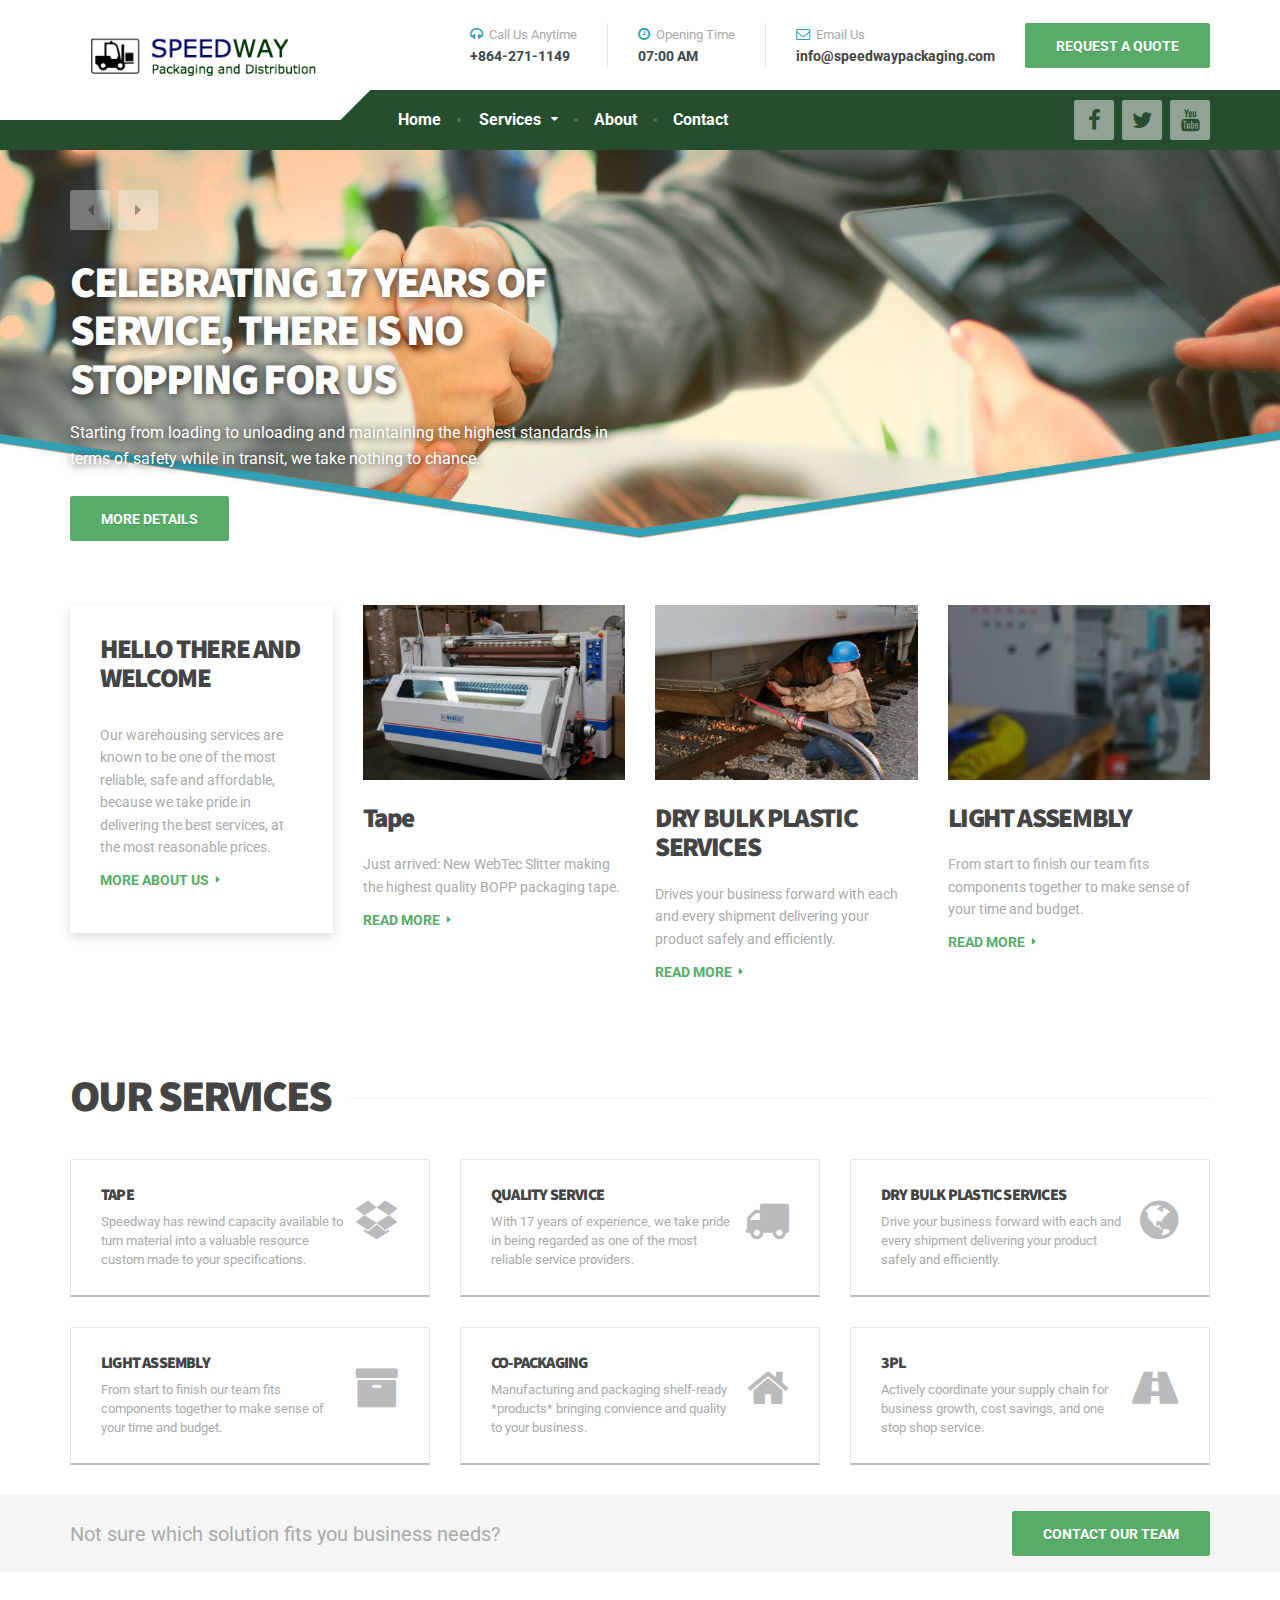
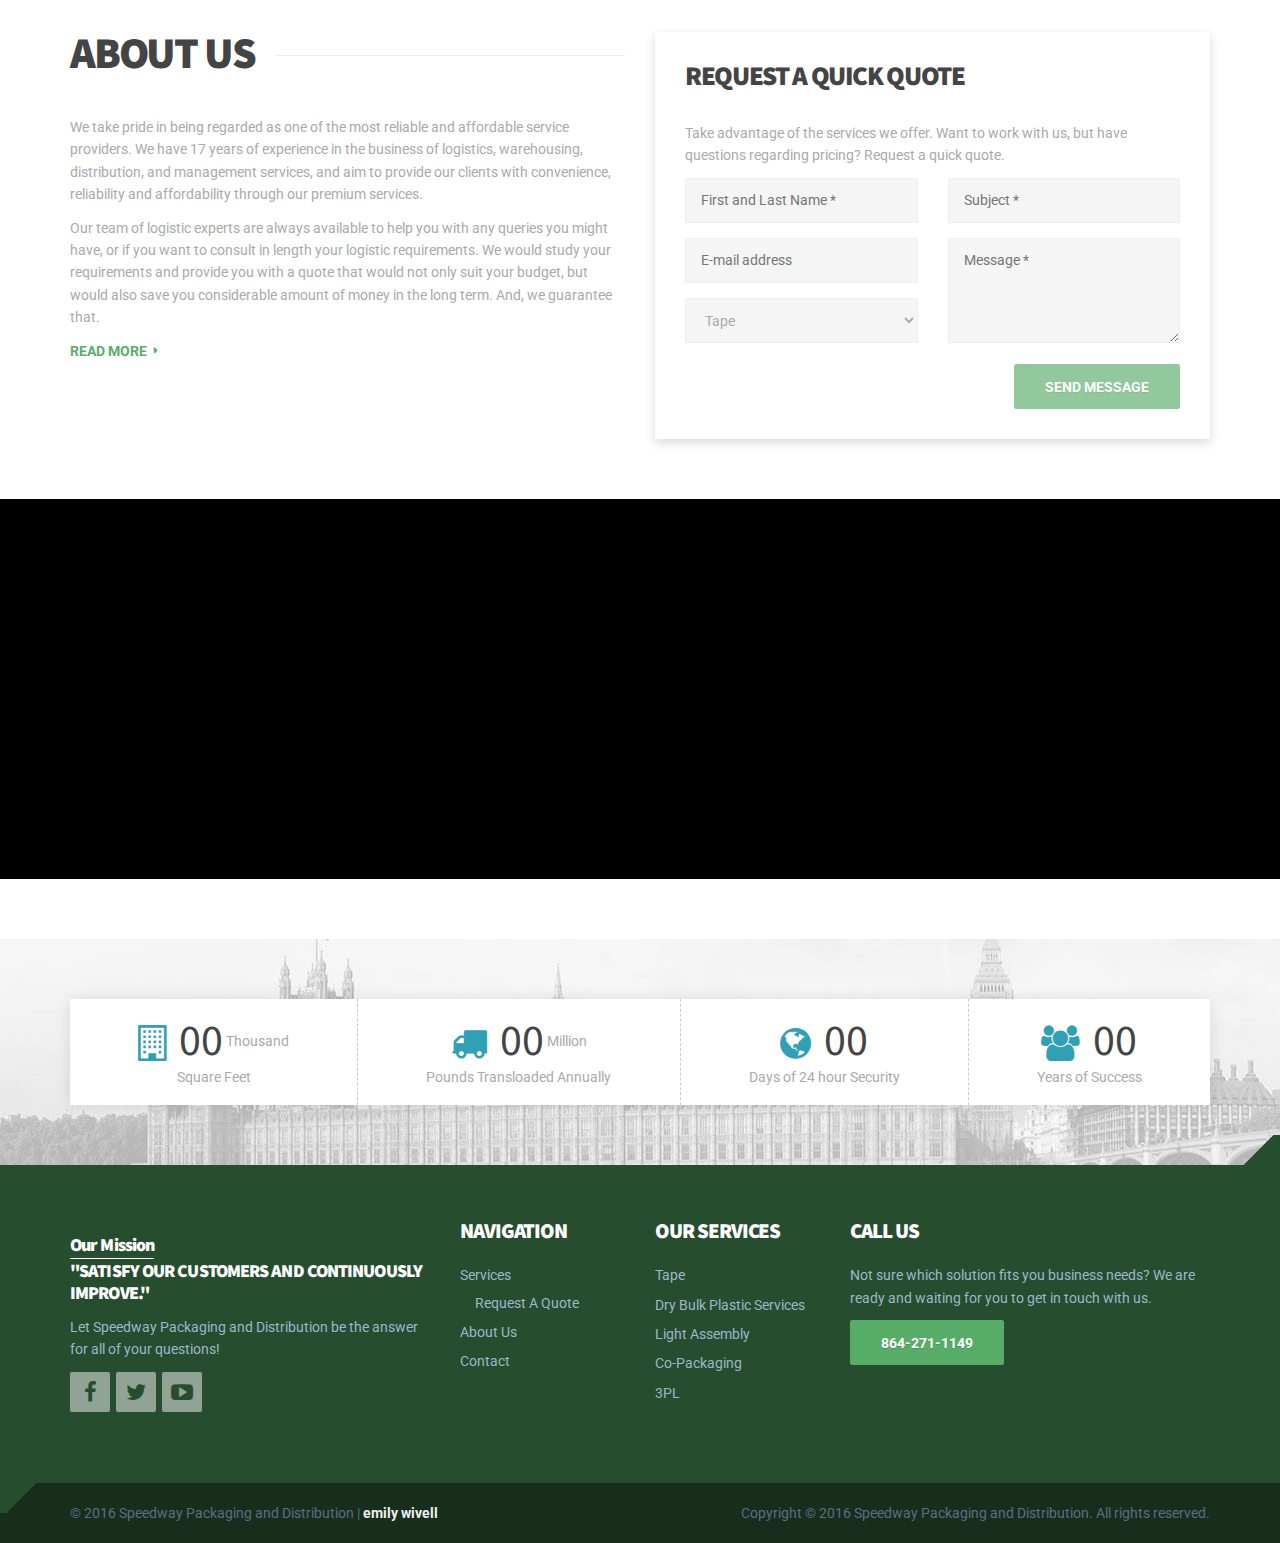
<file: index.html>
<!DOCTYPE html>
<html lang="en">
<head>
    <meta charset="utf-8">
    <meta http-equiv="X-UA-Compatible" content="IE=edge">
    <meta name="viewport" content="width=device-width, initial-scale=1">

    <title>Speedway | Packaging and Distribution Center - South Carolina</title>

    <link href="css/style.css" rel="stylesheet">
	   <link href="css/magnific-popup.css" rel="stylesheet">
	    <link href="//fonts.googleapis.com/css?family=Roboto%3A400%2C700%7CSource+Sans+Pro%3A700%2C900&amp;subset=latin" rel="stylesheet">

	     <script src="js/modernizr.custom.24530.js" type="text/javascript"></script>

	      <link rel="shortcut icon" href="images/favicon-square.png">

<script>

	var mapMarkers = [
		{
			"id": "1",
			"title": "Speedway",
			"address": "1221 S Batesville Rd, Greer, SC 29650",
			"custompinimage": "images/map-marker.png"
		}
	]
	</script>

</head>
<body>

	<div class="boxed-container">
		<div class="header_container">
			<div class="container">
				<header class="header">
					<div class="header__logo">
						<a href="index.html">
							<img class="img-responsive" srcset="images/logo-icon.png" alt="Speedway Packaging and Distribution" src="images/logo-icon.png">
						</a>
						<button data-target="#cargopress-navbar-collapse" data-toggle="collapse" class="navbar-toggle" type="button">
							<span class="navbar-toggle__text">MENU</span>
							<span class="navbar-toggle__icon-bar">
								<span class="icon-bar"></span>
								<span class="icon-bar"></span>
								<span class="icon-bar"></span>
							</span>
						</button>
					</div>
					<div class="header__navigation">
						<nav class="collapse navbar-collapse" id="cargopress-navbar-collapse">
							<ul class="main-navigation js-main-nav js-dropdown">
                <li><a href="index.html">Home</a></li>
								<li class="menu-item-has-children">
									<a href="services-speedway-packaging-distribution-sc.html">Services</a>
									<ul role="menu" class="sub-menu">
										<li><a href="tape-services-speedway-packaging-distribution-sc.html">Tape</a></li>
										<li><a href="dry-bulk-plastic-services-speedway-packaging-distribution-sc.html">Dry Bulk Plastic Services</a></li>
										<li><a href="light-assembly-service-speedway-packaging-distribution-sc.html">Light Assembly</a></li>
										<li><a href="co-packaging-service-speedway-packaging-distribution-sc.html">Co-Packaging</a></li>
										<li><a href="3pl-service-speedway-packaging-distribution-sc.html">3PL</a></li>
									</ul>
								</li>
								<li><a href="about-us-speedway-packaging-distribution-sc.html">About</a></li>
								<li><a href="contact.html">Contact</a></li>
							</ul>
						</nav>
					</div>
					<div class="header__widgets">
						<div class="widget-icon-box">
							<div class="icon-box">
								<i class="fa fa-headphones"></i>
								<h4 class="icon-box__title">Call Us Anytime</h4>
								<span class="icon-box__subtitle">+864-271-1149</span>
							</div>
						</div>
						<div class="widget-icon-box">
							<div class="icon-box">
								<i class="fa fa-clock-o"></i>
								<h4 class="icon-box__title">Opening Time</h4>
								<span class="icon-box__subtitle">07:00 AM</span>
							</div>
						</div>
						<div class="widget-icon-box">
							<div class="icon-box">
								<i class="fa fa-envelope-o"></i>
								<h4 class="icon-box__title">Email Us</h4>
								<span class="icon-box__subtitle">info@speedwaypackaging.com</span>
							</div>
						</div>
						<a target="_self" class="btn btn-info" id="button_requestQuote">REQUEST A QUOTE</a>
					</div>
					<div class="header__navigation-widgets">
						<a target="_blank" href="https://www.facebook.com/" class="social-icons__link"><i class="fa fa-facebook"></i></a>
						<a target="_blank" href="https://twitter.com/" class="social-icons__link"><i class="fa fa-twitter"></i></a>
						<a target="_blank" href="https://www.youtube.com/" class="social-icons__link"><i class="fa fa-youtube"></i></a>
					</div>
				</header>
			</div>
		</div>

		<div class="jumbotron jumbotron--with-captions">
			<div data-interval="5000" data-ride="carousel" id="headerCarousel" class="carousel slide">
				<div class="carousel-inner">
					<div class="item">
						<img alt="SecondUNBEATABLE TRUCKING AND TRANSPORT SERVICES" sizes="100vw" srcset="images/logistics.jpg 1920w, images/logistics.jpg 425w" src="images/logistics.jpg">
						<div class="container">
							<div class="jumbotron-content">
								<div class="jumbotron-content__title">
									<h1 style="text-shadow:1px 1px 10px #222;font-size: 38px;">Actively analyzing your supply chain for business opportunities, improved cost savings, risk management and end-to-end efficiency!</h1>
								</div>
								<div class="jumbotron-content__description">
									<p class="p1">
										<!-- <span class="s1" style="text-shadow:1px 1px 10px #222;">Starting from loading to unloading and maintaining the highest standards in terms of safety while in transit, we take nothing to chance.</span> -->
									</p>
									<p>
										<a target="_self" href="services-speedway-packaging-distribution-sc.html" class="btn btn-primary">OUR SERVICES</a> &nbsp;<a target="_self" href="contact.html" class="btn btn-primary">GET IN TOUCH</a>
									</p>
									<div class="w69b-screencastify-mouse"></div>
								</div>
							</div>
						</div>
					</div>

					<div class="item">
						<img alt="CRANE TO TRAIN, WE DO EVERYTHING" sizes="100vw" srcset="images/backgroundoption3.jpg 1920w, images/backgroundoption3.jpg 425w" src="images/backgroundoption3.jpg">
						<div class="container">
							<div class="jumbotron-content">
								<div class="jumbotron-content__title">
									<h1 style="text-shadow:1px 1px 10px #222;">SPEEDWAY PACKAGING AND DISTRIBUTION, WE DO EVERYTHING</h1>
								</div>
								<div class="jumbotron-content__description">
									<p class="p1">
										<span class="s1" style="text-shadow:1px 1px 10px #222;">Let Speedway Packaging and Distribution be the answer for all of your questions!</span>
									</p>
									<a target="_self" href="about-us-speedway-packaging-distribution-sc.html" class="btn btn-primary">LEARN MORE</a>
									<div class="w69b-screencastify-mouse"></div>
								</div>
							</div>
						</div>
					</div>

					<div class="item active">
						<img alt="FirstGROUND OR AIR, THERE IS NO STOPPING FOR US" sizes="100vw" srcset="images/handshake-homepage.jpg 1920w, images/handshake-homepage.jpg 425w" src="images/handshake-homepage.jpg">
						<div class="container">
							<div class="jumbotron-content">
								<div class="jumbotron-content__title">
									<h1 style="text-shadow:1px 1px 10px #222;">CELEBRATING 17 YEARS OF SERVICE, THERE IS NO STOPPING FOR US</h1>
								</div>
								<div class="jumbotron-content__description">
									<p class="p1">
										<span class="s1" style="text-shadow:1px 1px 10px #222;">Starting from loading to unloading and maintaining the highest standards in terms of safety while in transit, we take nothing to chance.</span>
									</p>
									<a target="_self" href="about-us-speedway-packaging-distribution-sc.html" class="btn btn-primary">MORE DETAILS</a>
									<div class="w69b-screencastify-mouse"></div>
								</div>
							</div>
						</div>
					</div>
				</div>

				<div class="container">
					<a data-slide="prev" role="button" href="#headerCarousel" class="left jumbotron__control">
						<i class="fa  fa-caret-left"></i>
					</a>
					<a data-slide="next" role="button" href="#headerCarousel" class="right jumbotron__control">
						<i class="fa  fa-caret-right"></i>
					</a>
				</div>
			</div>
		</div>

		<div class="container" role="main">
			<div class="row jumbotron-overlap first">
				<div class="col-sm-3">
					<div class="featured-widget">
						<h3 class="widget-title">HELLO THERE AND WELCOME</h3>
						<p>
							Our warehousing services are known to be one of the most reliable, safe and affordable, because we take pride in delivering the best services, at the most reasonable prices.
						</p>
						<p>
							<a class="read-more" href="about-us-speedway-packaging-distribution-sc.html">MORE ABOUT US</a>
						</p>
					</div>
				</div>

				<div class="col-sm-3">
					<a href="tape-services-speedway-packaging-distribution-sc.html">
						<img alt="Tape" class="post-image" sizes="(min-width: 781px) 360px, calc(100vw - 30px)" srcset="images/tape-machine-360X240.jpg 360w, images/tape-machine-848X480.jpg 848w" src="images/tape-machine-360X240.jpg">
					</a>
					<h5 class="page-box__title"><a href="tape-services-speedway-packaging-distribution-sc.html">Tape</a></h5>
					<p>
						 Just arrived:&nbsp;New WebTec Slitter making the highest quality BOPP packaging tape. <!--or if you want to consult in length your logistic requirements. We would study your requirements and provide you with a quote that would not only suit your … -->
					</p>
					<p>
						<a class="read-more" href="tape-services-speedway-packaging-distribution-sc.html">Read more</a>
					</p>
				</div>

				<div class="col-sm-3">
					<a href="dry-bulk-plastic-services-speedway-packaging-distribution-sc.html">
						<img alt="Logistic Service" class="post-image" sizes="(min-width: 781px) 360px, calc(100vw - 30px)" srcset="images/dry-bulk-360X240.jpg 360w, images/dry-bulk-848X480.jpg 848w" src="images/dry-bulk-360X240.jpg">
					</a>
					<h5 class="page-box__title"><a href="dry-bulk-plastic-services-speedway-packaging-distribution-sc.html">DRY BULK PLASTIC SERVICES</a></h5>
					<p>
            Drives your business forward with each and every shipment delivering your product safely and efficiently.
						<!-- We provide logistic services in the nation, whether it is freight transportation, supply chain solutions, warehousing and distribution, customer resource area services, customs, security and insurance, temperature controlled logistics, industry … -->
					</p>
					<p>
						<a class="read-more" href="dry-bulk-plastic-services-speedway-packaging-distribution-sc.html">Read more</a>
					</p>
				</div>

				<div class="col-sm-3">
					<a href="light-assembly-service-speedway-packaging-distribution-sc.html">
						<img alt="Light Assembly" class="post-image" sizes="(min-width: 781px) 360px, calc(100vw - 30px)" srcset="images/assembly-360X240.png 360w, images/assembly-848X480.png 848w" src="images/assembly-360X240.png">
					</a>
					<h5 class="page-box__title"><a href="light-assembly-service-speedway-packaging-distribution-sc.html">LIGHT ASSEMBLY</a></h5>
					<p>
            From start to finish our team fits components together to make sense of your time and budget.
						<!-- We take pride in catering to a broad range of clientele throughout the country with our warehousing services, which is comprehensive, reliable and flexible &ndash; qualities that are essential to help businesses in this market. Our experienced experts … -->
					</p>
					<p>
						<a class="read-more" href="light-assembly-service-speedway-packaging-distribution-sc.html">Read more</a>
					</p>
				</div>
			</div>

			<div class="row">
				<div class="col-sm-12">
					<h3 class="widget-title big lined">
						<span>OUR SERVICES</span>
					</h3>
				</div>
			</div>

			<div class="row">
				<div class="col-sm-4">
					<div class="widget_pw_icon_box margin-bottom-30">
						<a target="_self" href="tape-services-speedway-packaging-distribution-sc.html" class="icon-box">
							<i class="fa fa-dropbox"></i>
							<h4 class="icon-box__title">TAPE</h4>
              <span class="icon-box__subtitle">Speedway has rewind capacity available to turn material into a valuable resource custom made to your specifications.</span>
							<!-- <span class="icon-box__subtitle">We can package and store your things.</span> -->
						</a>
					</div>

					<div class="widget_pw_icon_box margin-bottom-30">
						<a target="_self" href="light-assembly-service-speedway-packaging-distribution-sc.html" class="icon-box">
							<i class="fa fa-archive"></i>
							<h4 class="icon-box__title">LIGHT ASSEMBLY</h4>
              <span class="icon-box__subtitle">From start to finish our team fits components together to make sense of your time and budget.</span>
						</a>
					</div>
				</div>

				<div class="col-sm-4">
					<div class="widget_pw_icon_box margin-bottom-30">
						<a target="_self" href="services-speedway-packaging-distribution-sc.html" class="icon-box">
							<i class="fa fa-truck"></i>
							<h4 class="icon-box__title">QUALITY SERVICE</h4>
              <span class="icon-box__subtitle">With 17 years of experience, we take pride in being regarded as one of the most reliable service providers.</span>
              <!-- <span class="icon-box__subtitle">We have top notch security and loads of space. Store your stuff at our warehouse.</span> -->
							<!-- <span class="icon-box__subtitle">Let us transport your things from point A to point B fast and securely. </span> -->
						</a>
					</div>

					<div class="widget widget_pw_icon_box margin-bottom-30">
						<a target="_self" href="co-packaging-service-speedway-packaging-distribution-sc.html" class="icon-box">
							<i class="fa fa-home"></i>
							<h4 class="icon-box__title">CO-PACKAGING</h4>
              <span class="icon-box__subtitle">Manufacturing and packaging shelf-ready *products* bringing convience and quality to your business. </span>
							<!-- <span class="icon-box__subtitle">Do you need something delivered? We are what you are looking for! </span> -->
						</a>
					</div>
				</div>

				<div class="col-sm-4">
					<div class="widget_pw_icon_box margin-bottom-30">
						<a target="_self" href="dry-bulk-plastic-services-speedway-packaging-distribution-sc.html" class="icon-box">
							<i class="fa fa-globe"></i>
							<h4 class="icon-box__title">DRY BULK PLASTIC SERVICES</h4>
							<span class="icon-box__subtitle">Drive your business forward with each and every shipment delivering your product safely and efficiently. </span>
						</a>
					</div>

					<div class="widget_pw_icon_box margin-bottom-30">
						<a target="_self" href="3pl-service-speedway-packaging-distribution-sc.html" class="icon-box">
							<i class="fa fa-road"></i>
							<h4 class="icon-box__title">3PL</h4>
							<span class="icon-box__subtitle">Actively coordinate your supply chain for business growth, cost savings, and one stop shop service.</span>
						</a>
					</div>
				</div>
			</div>
		</div>

		<div class="cta margin-bottom-60">
			<div class="container">
				<div class="row">
					<div class="col-md-12">
						<div class="call-to-action">
							<div class="call-to-action__text">
								Not sure which solution fits you business needs?
							</div>
							<div class="call-to-action__button">
                <a href="contact.html" class="btn btn-primary">CONTACT OUR TEAM</a>
								<!-- <a target="_blank" href="contact.html" class="btn btn-primary">CONTACT OUR TEAM</a> -->
							</div>
						</div>
					</div>
				</div>
			</div>
		</div>

		<!-- <div class="news">
			<div class="container">
				<div class="row">
					<div class="col-sm-4 margin-bottom-30">
						<div class="widget_pw_latest_news">
							<a class="latest-news" href="article.html">
								<div class="latest-news__date">
									<div class="latest-news__date__month">May</div>
									<div class="latest-news__date__day">6</div>
								</div>
								<img alt="Why choose our warehousing service?" class="wp-post-image" sizes="(min-width: 781px) 360px, calc(100vw - 30px)" srcset="images/placeholders/360x204.png 360w, images/placeholders/848x480.png 848w" src="images/placeholders/360x204.png">
								<div class="latest-news__content">
									<h4 class="latest-news__title">Why choose our warehousing service?</h4>
									<div class="latest-news__author">By Jaka Smid</div>
								</div>
							</a>
						</div>
					</div>

					<div class="col-sm-4 margin-bottom-30">
						<div class="widget_pw_latest_news">
							<a class="latest-news" href="article.html">
								<div class="latest-news__date">
									<div class="latest-news__date__month">May</div>
									<div class="latest-news__date__day">6</div>
								</div>
								<img alt="Top benefits of hiring our trucking service" class="wp-post-image" sizes="(min-width: 781px) 360px, calc(100vw - 30px)" srcset="images/placeholders/360x204.png 360w, images/placeholders/848x480.png 848w" src="images/placeholders/360x204.png">
								<div class="latest-news__content">
									<h4 class="latest-news__title">Top benefits of hiring our trucking service</h4>
									<div class="latest-news__author">By Jaka Smid</div>
								</div>
							</a>
						</div>
					</div>

					<div class="col-sm-4 margin-bottom-30">
						<div class="widget_pw_latest_news">
							<a class="latest-news  latest-news--inline" href="https://demo.proteusthemes.com/cargopress/2015/05/06/logistic-service-providers-would-understand-your-business/">
								<div class="latest-news__content">
									<h4 class="latest-news__title">Logistic service providers would understand your business</h4>
									<div class="latest-news__author">By Jaka Smid</div>
								</div>
							</a>
							<a class="latest-news  latest-news--inline" href="https://demo.proteusthemes.com/cargopress/2015/05/06/our-trucking-service-ensures-you-best-quality-services-at-all-times/">
								<div class="latest-news__content">
									<h4 class="latest-news__title">Our trucking service ensures you best quality services at all times</h4>
									<div class="latest-news__author">By Jaka Smid</div>
								</div>
							</a>
							<a class="latest-news  latest-news--inline" href="https://demo.proteusthemes.com/cargopress/2015/05/06/we-are-experienced-and-expert-in-the-business-of-logistics/">
								<div class="latest-news__content">
									<h4 class="latest-news__title">We are experienced and expert in the business of logistics</h4>
									<div class="latest-news__author">By Jaka Smid</div>
								</div>
							</a>
							<a class="latest-news  latest-news--more-news" href="https://demo.proteusthemes.com/cargopress/news/">
								More news
							</a>
						</div>
					</div>
				</div>
			</div>
		</div> -->

		<!-- <div class="values margin-bottom-60">
			<div class="container">
				<div class="col-sm-8 col-sm-offset-2">
					<h3>OUR CORE VALUES</h3>
					<p class="text-center">
						<span>WRITTEN BY CARGOPRESS CEO</span>
					</p>
					<hr class="hr-quote">
					<p class="text-center">
						Core values are the fundamental beliefs of a person or organization. The core values are the guiding principles that t dictate behavior and action. Core values can help people to know what is right from wrong, they can help companies to determine if they are on the right path and fulfilling their business goals; and they create an unwavering and unchanging guide. There are many different types of core values and many different examples of core values depending upon the context.
					</p>
					<p class="text-center">
						<img alt="signature" src="images/signature.png">
					</p>
				</div>
			</div>
		</div> -->

		<div class="container">
			<div class="row margin-bottom-60">
				<div class="col-sm-6">
					<h3 class="widget-title big lined">
						<span>ABOUT US</span>
					</h3>
					<p>
						We take pride in being regarded as one of the most reliable and affordable service providers. We have 17 years of experience in the business of logistics, warehousing, distribution, and management services, and aim to provide our clients with convenience, reliability and affordability through our premium services.
					</p>
					<p>
						Our team of logistic experts are always available to help you with any queries you might have, or if you want to consult in length your logistic requirements. We would study your requirements and provide you with a quote that would not only suit your budget, but would also save you considerable amount of money in the long term. And, we guarantee that.
					</p>
					<p>
						<a href="about-us-speedway-packaging-distribution-sc.html" class="read-more">READ MORE</a>
					</p>
				</div>

				<div class="col-sm-6" id="quickQuoteForm_wrapper">
					<div class="featured-widget">
						<h3 class="widget-title">
							REQUEST A QUICK QUOTE
						</h3>
						<p>
              Take advantage of the services we offer.  Want to work with us, but have questions regarding pricing?  Request a quick quote.
						</p>
						<form data-toggle="validator" method="post" action="form.php" id="quickQuoteForm" class="aSubmit">
							<div style="display:none"><input type="text" name="maximus" value=""></div>
							<input type="hidden" name="subject" value="CargoPress: Quick Quote Request">
							<div class="contact-form-small">
								<div class="row">
									<div class="col-xs-12  col-md-6">
										<div class="form-group">
											<input type="text" placeholder="First and Last Name *" aria-invalid="false" aria-required="true" size="40" value="" name="name" required>
										</div>
										<div class="form-group">
											<input type="email" placeholder="E-mail address" aria-invalid="false" aria-required="true" size="40" value="" name="email" required>
										</div>
										<select aria-invalid="false" name="service">
											<option value="Tape">Tape</option>
											<option value="Dry Bulk Plastic Services">Dry Bulk Plastic Services</option>
											<option value="Light Assembly">Light Assembly</option>
											<option value="Co-Packaging">Co-Packaging</option>
                      <option value="3PL">3PL</option>
											<option value="Other">Other</option>
										</select>
									</div>
									<div class="col-xs-12  col-md-6">
										<div class="form-group">
											<input type="text" placeholder="Subject *" aria-invalid="false" aria-required="true" size="40" value="" name="subject" required>
										</div>
										<div class="form-group">
											<textarea placeholder="Message *" aria-invalid="false" rows="10" cols="40" name="message" required></textarea>
										</div>
									</div>
									<div class="col-xs-12  col-md-12">
										<input type="submit" class="btn btn-primary pull-right" value="SEND MESSAGE">
										<img class="ajax-loader" id="loader" src="images/ajax-loader.gif" alt="Sending ..." style="display:none;">
									</div>
								</div>
								<div class="response success">Your message was sent; we'll be in touch shortly!</div>
								<div class="response error">Unfortunately, we could not sent your message right now. Please try again.</div>
							</div>
						</form>
					</div>
				</div>
			</div>

			<!-- <div class="row margin-bottom-60">
				<div class="col-sm-6">
					<div class="widget_black-studio-tinymce">
						<h3 class="widget-title lined big">
							<span>FLEET GALLERY</span>
						</h3>
						<div class="gallery gallery-columns-3 gallery-size-medium">
							<figure class="gallery-item">
								<a href="images/placeholders/848x480.png">
									<img alt="placeholder" src="images/placeholders/300x170.png">
								</a>
							</figure>
							<figure class="gallery-item">
								<a href="images/placeholders/848x480.png">
									<img alt="placeholder" src="images/placeholders/300x170.png">
								</a>
							</figure>
							<figure class="gallery-item">
								<a href="images/placeholders/848x480.png">
									<img alt="placeholder" src="images/placeholders/300x170.png">
								</a>
							</figure>
							<figure class="gallery-item">
								<a href="images/placeholders/848x480.png">
									<img alt="placeholder" src="images/placeholders/300x170.png">
								</a>
							</figure>
							<figure class="gallery-item">
								<a href="images/placeholders/848x480.png">
									<img alt="placeholder" src="images/placeholders/300x170.png">
								</a>
							</figure>
							<figure class="gallery-item">
								<a href="images/placeholders/848x480.png">
									<img alt="placeholder" src="images/placeholders/300x170.png">
								</a>
							</figure>
						</div>
					</div>
				</div>

				<div class="col-sm-6">
					<h3 class="widget-title lined big">
						<span>FAQ</span>
					</h3>
					<h4>
						<a target="_blank" href="faq.html" class="dark-link">HOW MANY TIMES DO I HAVE TO TELL YOU A FEW DIFFERENT WAYS?</a>
					</h4>
					<hr>
					<h4>
						<a target="_blank" href="faq.html" class="dark-link">WHAT IS DO I HAVE TO TELL YOU A FEW LOREM?</a>
					</h4>
					<hr>
					<h4>
						<a target="_blank" href="faq.html" class="dark-link">HOW MANY DO I HAVE TO TELL YOU HAVE A?</a>
					</h4>
					<hr>
					<p>
						<a href="faq.html" class="read-more">MORE QUESTIONS</a>
					</p>
				</div>
			</div> -->

		</div>

		<!-- <div class="testimonials">
			<div class="container">
				<div class="row margin-bottom-60">
					<div class="col-sm-12">
						<div class="testimonial">
							<h3 class="widget-title lined big">
								<span>TESTIMONIALS</span>
							</h3>
							<div class="testimonial__carousel">
								<a data-slide="prev" href="#testimonalCarousel" class="testimonial__carousel--left">
									<i aria-hidden="true" class="fa fa-caret-left"></i>
									<span role="button" class="sr-only">Next</span>
								</a>
								<a data-slide="next" href="#testimonalCarousel" class="testimonial__carousel--right">
									<i aria-hidden="true" class="fa fa-caret-right"></i>
									<span role="button" class="sr-only">Previous</span>
								</a>
							</div>

							<div data-interval="false" data-ride="carousel" class="carousel slide" id="testimonalCarousel">
								<div role="listbox" class="carousel-inner">
									<div class="item">
										<div class="row">
											<div class="col-xs-12  col-sm-6">
												<blockquote>
													<p class="testimonial__quote">
														But I must explain to you how all this mistakn idea of denouncing pleasure and praising pain was born and I will give you a complete of the system, and expound the actual teaings of the great explorer idea.
													</p>
													<cite class="testimonial__author">
														Frank Martin<span class="testimonial__author-description">, Transporter</span>
													</cite>
												</blockquote>
											</div>
											<div class="col-xs-12  col-sm-6">
												<blockquote>
													<p class="testimonial__quote">
														But I must explain to you how all this mistakn idea of denouncing pleasure and praising pain was born and I will give you a complete of the system, and expound the actual teaings of the great explorer idea.
													</p>
													<cite class="testimonial__author">
														Martin Frank<span class="testimonial__author-description">, Transporter</span>
													</cite>
												</blockquote>
											</div>
										</div>
									</div>

									<div class="item active">
										<div class="row">
											<div class="col-xs-12  col-sm-6">
												<blockquote>
													<p class="testimonial__quote">
														But I must explain to you how all this mistakn idea of denouncing pleasure and praising pain was born and I will give you a complete of the system, and expound the actual teaings of the great explorer idea.
													</p>
													<cite class="testimonial__author">
														Frank Martin<span class="testimonial__author-description">, Transporter</span>
													</cite>
												</blockquote>
											</div>
											<div class="col-xs-12  col-sm-6">
												<blockquote>
													<p class="testimonial__quote">
														But I must explain to you how all this mistakn idea of denouncing pleasure and praising pain was born and I will give you a complete of the system, and expound the actual teaings of the great explorer idea.
													</p>
													<cite class="testimonial__author">
														Martin Frank<span class="testimonial__author-description">, Transporter</span>
													</cite>
												</blockquote>
											</div>
										</div>
									</div>
								</div>
							</div>
						</div>
					</div>
				</div>
			</div>
		</div> -->

    <div class="map margin-bottom-60 video-container">
      <iframe src="https://www.google.com/maps/embed?pb=!1m14!1m8!1m3!1d1677876.82000689!2d-81.35750526910178!3d34.7781781126856!3m2!1i1024!2i768!4f13.1!3m3!1m2!1s0x0%3A0xc666b001e6b56b9d!2sSpeedway+Packaging+and+Distribution!5e0!3m2!1sen!2sus!4v1474942685823" width="2000" height="380" frameborder="0" style="border:0" allowfullscreen></iframe>
			<!-- <div data-type="roadmap" data-zoom="7" data-markers='[{"id":"1","title":"Speedway","address": "1221 S Batesville Rd, Greer, SC 29650","custompinimage": "images/map-marker.png"}]' class="simple-map js-where-we-are"></div> -->
		</div>

		<!-- <div class="container">
			<div class="row margin-bottom-60">
				<div class="col-sm-12">
					<div class="widget_text">
						<h3 class="widget-title lined big">
							<span>OUR PARTNERS</span>
						</h3>
						<div class="logo-panel">
							<div class="row">
								<div class="col-xs-12  col-sm-2">
									<a href="#"><img alt="Client" src="images/placeholders/208x98.png"></a>
								</div>
								<div class="col-xs-12  col-sm-2">
									<a href="#"><img alt="Client" src="images/placeholders/208x98.png"></a>
								</div>
								<div class="col-xs-12  col-sm-2">
									<a href="#"><img alt="Client" src="images/placeholders/208x98.png"></a>
								</div>
								<div class="col-xs-12  col-sm-2">
									<a href="#"><img alt="Client" src="images/placeholders/208x98.png"></a>
								</div>
								<div class="col-xs-12  col-sm-2">
									<a href="#"><img alt="Client" src="images/placeholders/208x98.png"></a>
								</div>
								<div class="col-xs-12  col-sm-2">
									<a href="#"><img alt="Client" src="images/placeholders/208x98.png"></a>
								</div>
							</div>
						</div>
					</div>
				</div>
			</div>
		</div> -->

		<div class="counters">
			<div class="container">
				 <div  class="widget_pw_number-counter panel-first-child panel-last-child">
					 <div data-speed="1000" class="widget-number-counters">
						 <div class="number-counter">
							 <i class="number-counter__icon fa fa-building-o"></i>
							 <div data-to="350" class="number-counter__number js-number">00</div> Thousand
							 <div class="number-counter__title">Square Feet</div>
				 		 </div>
				 		 <div class="number-counter">
							 <i class="number-counter__icon fa fa-truck"></i>
				 	 		 <div data-to="19" class="number-counter__number js-number">00</div> Million
				 	 		 <div class="number-counter__title">Pounds Transloaded Annually</div>
				 		 </div>
				 		 <div class="number-counter">
							 <i class="number-counter__icon fa fa-globe"></i>
					   		 <div data-to="365" class="number-counter__number js-number">00</div>
				 	 		 <div class="number-counter__title">Days of 24 hour Security</div>
				 		 </div>
				 		 <div class="number-counter">
							 <i class="number-counter__icon fa fa-users"></i>
				 	   		 <div data-to="17" class="number-counter__number js-number">00</div>
				 	   		 <div class="number-counter__title">Years of Success</div>
						 </div>
					 </div>
				 </div>
			</div>
		</div>

    <footer class="footer">
			<div class="footer-top">
				<div class="container">
					<div class="row">
						<div class="col-xs-12 col-md-4">
              <h4 style="color:#fff;">
                <span style="border-bottom:1px solid #fff;line-height: 30px;">Our Mission</span>
                <br>
                <span style="line-height:22px;">"SATISFY OUR CUSTOMERS AND CONTINUOUSLY IMPROVE."</span>
              </h4>
              <p>
                Let Speedway Packaging and Distribution be the answer for all of your questions!
              </p>
							<p>
								<a target="_blank" href="https://www.facebook.com/" class="icon-container icon-container--square">
									<span class="fa fa-facebook"></span>
								</a>
								<a target="_blank" href="https://twitter.com/" class="icon-container icon-container--square">
									<span class="fa fa-twitter"></span>
								</a>
								<a target="_blank" href="https://www.youtube.com/" class="icon-container icon-container--square">
									<span class="fa fa-youtube-play"></span>
								</a>
							</p>
						</div>

						<div class="col-xs-12 col-md-2">
							<div class="widget_nav_menu">
								<h6 class="footer-top__headings">NAVIGATION</h6>
								<ul>
									<li>
										<a href="services-speedway-packaging-distribution-sc.html">Services</a>
										<ul class="sub-menu">
											<li>
												<a href="#quickQuoteForm_wrapper">Request A Quote</a>
											</li>
										</ul>
									</li>
									<li>
										<a href="about-us-speedway-packaging-distribution-sc.html">About Us</a>
									</li>
									<li>
										<a href="contact.html">Contact</a>
									</li>
								</ul>
							</div>
						</div>

						<div class="col-xs-12 col-md-2">
							<div class="widget_nav_menu">
								<h6 class="footer-top__headings">OUR SERVICES</h6>
								<ul>
									<li>
										<a href="tape-services-speedway-packaging-distribution-sc.html">Tape</a>
									</li>
									<li>
										<a href="dry-bulk-plastic-services-speedway-packaging-distribution-sc.html">Dry Bulk Plastic Services</a>
									</li>
									<li>
										<a href="light-assembly-service-speedway-packaging-distribution-sc.html">Light Assembly</a>
									</li>
									<li>
										<a href="co-packaging-service-speedway-packaging-distribution-sc.html">Co-Packaging</a>
									</li>
									<li>
										<a href="3pl-service-speedway-packaging-distribution-sc.html">3PL</a>
									</li>
								</ul>
							</div>
						</div>

						<div class="col-xs-12 col-md-4">
							<h6 class="footer-top__headings">CALL US</h6>
							<p>
								Not sure which solution fits you business needs?  We are ready and waiting for you to get in touch with us.
							</p>
							<p>
								<a href="tel:864-271-1149" class="btn btn-info">864-271-1149</a>
							</p>
						</div>
					</div>
				</div>
			</div>

			<div class="footer-bottom">
				<div class="container">
					<div class="footer-bottom__left">
						&copy; 2016 Speedway Packaging and Distribution | <a href="https://emilywivell.com/">emily wivell</a>
					</div>

					<div class="footer-bottom__right">
						Copyright &copy; 2016 Speedway Packaging and Distribution. All rights reserved.
					</div>
				</div>
			</div>
		</footer>
	</div>

	<script src="js/jquery-2.1.4.min.js" type="text/javascript"></script>
	<script src="js/bootstrap/carousel.js"></script>
	<script src="js/bootstrap/transition.js"></script>
	<script src="js/bootstrap/button.js"></script>
	<script src="js/bootstrap/collapse.js"></script>
	<script src="js/bootstrap/validator.js"></script>
	<script src="js/underscore.js"></script>
  <script src="js/NumberCounter.js"></script>
  <script src="https://maps.google.com/maps/api/js?sensor=false"></script>
  <script src="js/SimpleMap.js"></script>
  <script src="js/custom.js"></script>

</body>
</html>
</file>
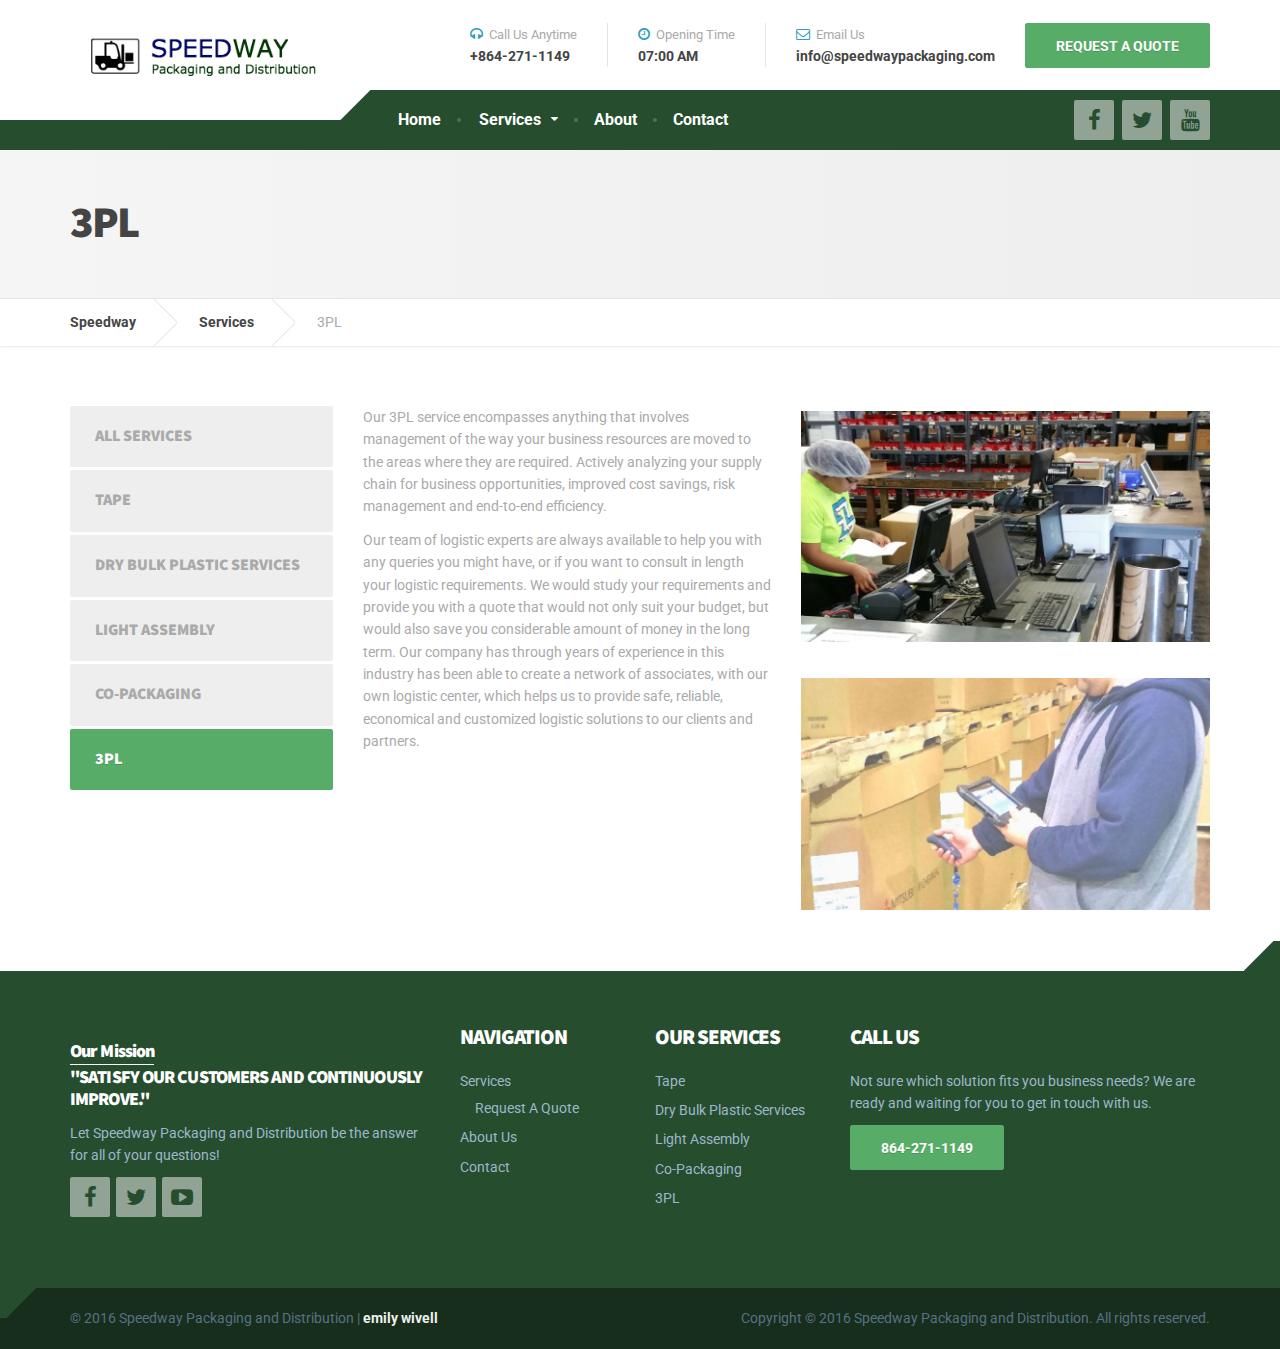
<file: 3pl-service-speedway-packaging-distribution-sc.html>
<!DOCTYPE html>
<html lang="en">
<head>
    <meta charset="utf-8">
    <meta http-equiv="X-UA-Compatible" content="IE=edge">
    <meta name="viewport" content="width=device-width, initial-scale=1">

    <title>3PL > Services > Speedway | Packaging and Distribution Center - South Carolina<</title>

    <link href="css/style.css" rel="stylesheet">
	<link href="css/magnific-popup.css" rel="stylesheet">
	<link href="//fonts.googleapis.com/css?family=Roboto%3A400%2C700%7CSource+Sans+Pro%3A700%2C900&amp;subset=latin" rel="stylesheet">

	<script src="js/modernizr.custom.24530.js" type="text/javascript"></script>

  <link rel="shortcut icon" href="images/favicon-square.png">

</head>
<body>

  <div class="boxed-container">
    <div class="header_container">
      <div class="container">
        <header class="header">
          <div class="header__logo">
            <a href="index.html">
              <img class="img-responsive" srcset="images/logo-icon.png" alt="Speedway Packaging and Distribution" src="images/logo-icon.png">
            </a>
            <button data-target="#cargopress-navbar-collapse" data-toggle="collapse" class="navbar-toggle" type="button">
              <span class="navbar-toggle__text">MENU</span>
              <span class="navbar-toggle__icon-bar">
                <span class="icon-bar"></span>
                <span class="icon-bar"></span>
                <span class="icon-bar"></span>
              </span>
            </button>
          </div>
          <div class="header__navigation">
            <nav class="collapse navbar-collapse" id="cargopress-navbar-collapse">
              <ul class="main-navigation js-main-nav js-dropdown">
                <li><a href="index.html">Home</a></li>
                <li class="menu-item-has-children">
                  <a href="services-speedway-packaging-distribution-sc.html">Services</a>
                  <ul role="menu" class="sub-menu">
                    <li><a href="tape-services-speedway-packaging-distribution-sc.html">Tape</a></li>
                    <li><a href="dry-bulk-plastic-services-speedway-packaging-distribution-sc.html">Dry Bulk Plastic Services</a></li>
                    <li><a href="light-assembly-service-speedway-packaging-distribution-sc.html">Light Assembly</a></li>
                    <li><a href="co-packaging-service-speedway-packaging-distribution-sc.html">Co-Packaging</a></li>
                    <li><a href="3pl-service-speedway-packaging-distribution-sc.html">3PL</a></li>
                  </ul>
                </li>
                <li><a href="about-us-speedway-packaging-distribution-sc.html">About</a></li>
                <li><a href="contact.html">Contact</a></li>
              </ul>
            </nav>
          </div>
          <div class="header__widgets">
            <div class="widget-icon-box">
              <div class="icon-box">
                <i class="fa fa-headphones"></i>
                <h4 class="icon-box__title">Call Us Anytime</h4>
                <span class="icon-box__subtitle">+864-271-1149</span>
              </div>
            </div>
            <div class="widget-icon-box">
              <div class="icon-box">
                <i class="fa fa-clock-o"></i>
                <h4 class="icon-box__title">Opening Time</h4>
                <span class="icon-box__subtitle">07:00 AM</span>
              </div>
            </div>
            <div class="widget-icon-box">
              <div class="icon-box">
                <i class="fa fa-envelope-o"></i>
                <h4 class="icon-box__title">Email Us</h4>
                <span class="icon-box__subtitle">info@speedwaypackaging.com</span>
              </div>
            </div>
            <a href="index.html#quickQuoteForm_wrapper" class="btn btn-info" id="button_requestQuote">REQUEST A QUOTE</a>
          </div>
          <div class="header__navigation-widgets">
            <a target="_blank" href="https://www.facebook.com/" class="social-icons__link"><i class="fa fa-facebook"></i></a>
            <a target="_blank" href="https://twitter.com/" class="social-icons__link"><i class="fa fa-twitter"></i></a>
            <a target="_blank" href="https://www.youtube.com/" class="social-icons__link"><i class="fa fa-youtube"></i></a>
          </div>
        </header>
      </div>
    </div>

		<div class="main-title">
			<div class="container">
				<h1 class="main-title__primary">3PL</h1>
			</div>
		</div>

		<div class="breadcrumbs">
			<div class="container">
				<span>
					<a class="home" href="index.html" title="Go to Speedway Packaging and Distribution." rel="v:url">Speedway</a>
				</span>
				<span>
					<a class="post post-page" href="services-speedway-packaging-distribution-sc.html" title="Go to Services." rel="v:url">Services</a>
				</span>
				<span>
					<span>3PL</span>
				</span>
			</div>
		</div>

		<div class="container">
			<div class="row">
				<main class="col-xs-12 col-md-9 col-md-push-3">
					<div class="row margin-bottom-30">
						<div class="col-sm-6">
							<p>
                Our 3PL service encompasses anything that involves management of the way your business resources are moved to the areas where they are required.  Actively analyzing your supply chain for business opportunities, improved cost savings, risk management and end-to-end efficiency.
								<!-- We take pride in catering to a broad range of clientele throughout the country with our warehousing services, which is comprehensive, reliable and flexible – qualities that are essential to help businesses in this market. Our experienced experts design a supply chain flowchart tailored to meet your business and logistic needs, which focuses on not only increasing efficiency, but cutting down costs. With our vast network of warehouses and distribution centers spread throughout the country, it becomes much easier to cater to a audience in a record response time, which is the key factor in winning the hearts of the customer and having an edge over the competitors. -->
							</p>
							<p>
								Our team of logistic experts are always available to help you with any queries you might have, or if you want to consult in length your logistic requirements. We would study your requirements and provide you with a quote that would not only suit your budget, but would also save you considerable amount of money in the long term. Our company has through years of experience in this industry has been able to create a network of associates, with our own logistic center, which helps us to provide safe, reliable, economical and customized logistic solutions to our clients and partners.
							</p>
						</div>

						<div class="col-sm-6">
							<p>
								<img alt="3PL Services" src="images/warehouse-848X480.jpg" class="alignnone">
							</p>
							<p>
								<img alt="3PL Services" src="images/3pl-2-848X480.jpg" class="alignnone">
							</p>
						</div>
					</div>
				</main>

				<div class="col-xs-12 col-md-3 col-md-pull-9">
					<div class="sidebar widget_nav_menu">
						<ul class="menu" id="menu-services-menu">
							<li>
								<a href="services-speedway-packaging-distribution-sc.html">All Services</a>
							</li>
							<li>
								<a href="tape-services-speedway-packaging-distribution-sc.html">Tape</a>
							</li>
							<li>
								<a href="dry-bulk-plastic-services-speedway-packaging-distribution-sc.html">Dry Bulk Plastic Services</a>
							</li>
							<li>
								<a href="light-assembly-service-speedway-packaging-distribution-sc.html">Light Assembly</a>
							</li>
							<li>
								<a href="co-packaging-service-speedway-packaging-distribution-sc.html">Co-Packaging</a>
							</li>
							<li class="current-menu-item">
								<a href="3pl-service-speedway-packaging-distribution-sc.html">3PL</a>
							</li>
						</ul>
					</div>
				</div>
			</div>
		</div>


    <footer class="footer">
      <div class="footer-top">
        <div class="container">
          <div class="row">
            <div class="col-xs-12 col-md-4">
              <h4 style="color:#fff;">
                <span style="border-bottom:1px solid #fff;line-height: 30px;">Our Mission</span>
                <br>
                <span style="line-height:22px;">"SATISFY OUR CUSTOMERS AND CONTINUOUSLY IMPROVE."</span>
              </h4>
              <p>
								Let Speedway Packaging and Distribution be the answer for all of your questions!
							</p>
              <p>
                <a target="_blank" href="https://www.facebook.com/" class="icon-container icon-container--square">
                  <span class="fa fa-facebook"></span>
                </a>
                <a target="_blank" href="https://twitter.com/" class="icon-container icon-container--square">
                  <span class="fa fa-twitter"></span>
                </a>
                <a target="_blank" href="https://www.youtube.com/" class="icon-container icon-container--square">
                  <span class="fa fa-youtube-play"></span>
                </a>
              </p>
            </div>

            <div class="col-xs-12 col-md-2">
              <div class="widget_nav_menu">
                <h6 class="footer-top__headings">NAVIGATION</h6>
                <ul>
                  <li>
                    <a href="services-speedway-packaging-distribution-sc.html">Services</a>
                    <ul class="sub-menu">
                      <li>
                        <a href="index.html#quickQuoteForm_wrapper">Request A Quote</a>
                      </li>
                    </ul>
                  </li>
                  <li>
                    <a href="about-us-speedway-packaging-distribution-sc.html">About Us</a>
                  </li>
                  <li>
                    <a href="contact.html">Contact</a>
                  </li>
                </ul>
              </div>
            </div>

            <div class="col-xs-12 col-md-2">
              <div class="widget_nav_menu">
                <h6 class="footer-top__headings">OUR SERVICES</h6>
                <ul>
                  <li>
                    <a href="tape-services-speedway-packaging-distribution-sc.html">Tape</a>
                  </li>
                  <li>
                    <a href="dry-bulk-plastic-services-speedway-packaging-distribution-sc.html">Dry Bulk Plastic Services</a>
                  </li>
                  <li>
                    <a href="light-assembly-service-speedway-packaging-distribution-sc.html">Light Assembly</a>
                  </li>
                  <li>
                    <a href="co-packaging-service-speedway-packaging-distribution-sc.html">Co-Packaging</a>
                  </li>
                  <li>
                    <a href="3pl-service-speedway-packaging-distribution-sc.html">3PL</a>
                  </li>
                </ul>
              </div>
            </div>

            <div class="col-xs-12 col-md-4">
              <h6 class="footer-top__headings">CALL US</h6>
              <p>
                Not sure which solution fits you business needs?  We are ready and waiting for you to get in touch with us.
              </p>
              <p>
                <a href="tel:864-271-1149" class="btn btn-info">864-271-1149</a>
              </p>
            </div>
          </div>
        </div>
      </div>

      <div class="footer-bottom">
        <div class="container">
          <div class="footer-bottom__left">
            &copy; 2016 Speedway Packaging and Distribution | <a href="https://emilywivell.com/">emily wivell</a>
          </div>

          <div class="footer-bottom__right">
            Copyright &copy; 2016 Speedway Packaging and Distribution. All rights reserved.
          </div>
        </div>
      </div>
    </footer>
    	</div>

    	<script src="js/jquery-2.1.4.min.js" type="text/javascript"></script>
    	<script src="js/bootstrap/carousel.js"></script>
    	<script src="js/bootstrap/transition.js"></script>
    	<script src="js/bootstrap/button.js"></script>
    	<script src="js/bootstrap/collapse.js"></script>
    	<script src="js/bootstrap/validator.js"></script>
    	<script src="js/underscore.js"></script>
    	<script src="js/custom.js"></script>

    </body>
    </html>
</file>
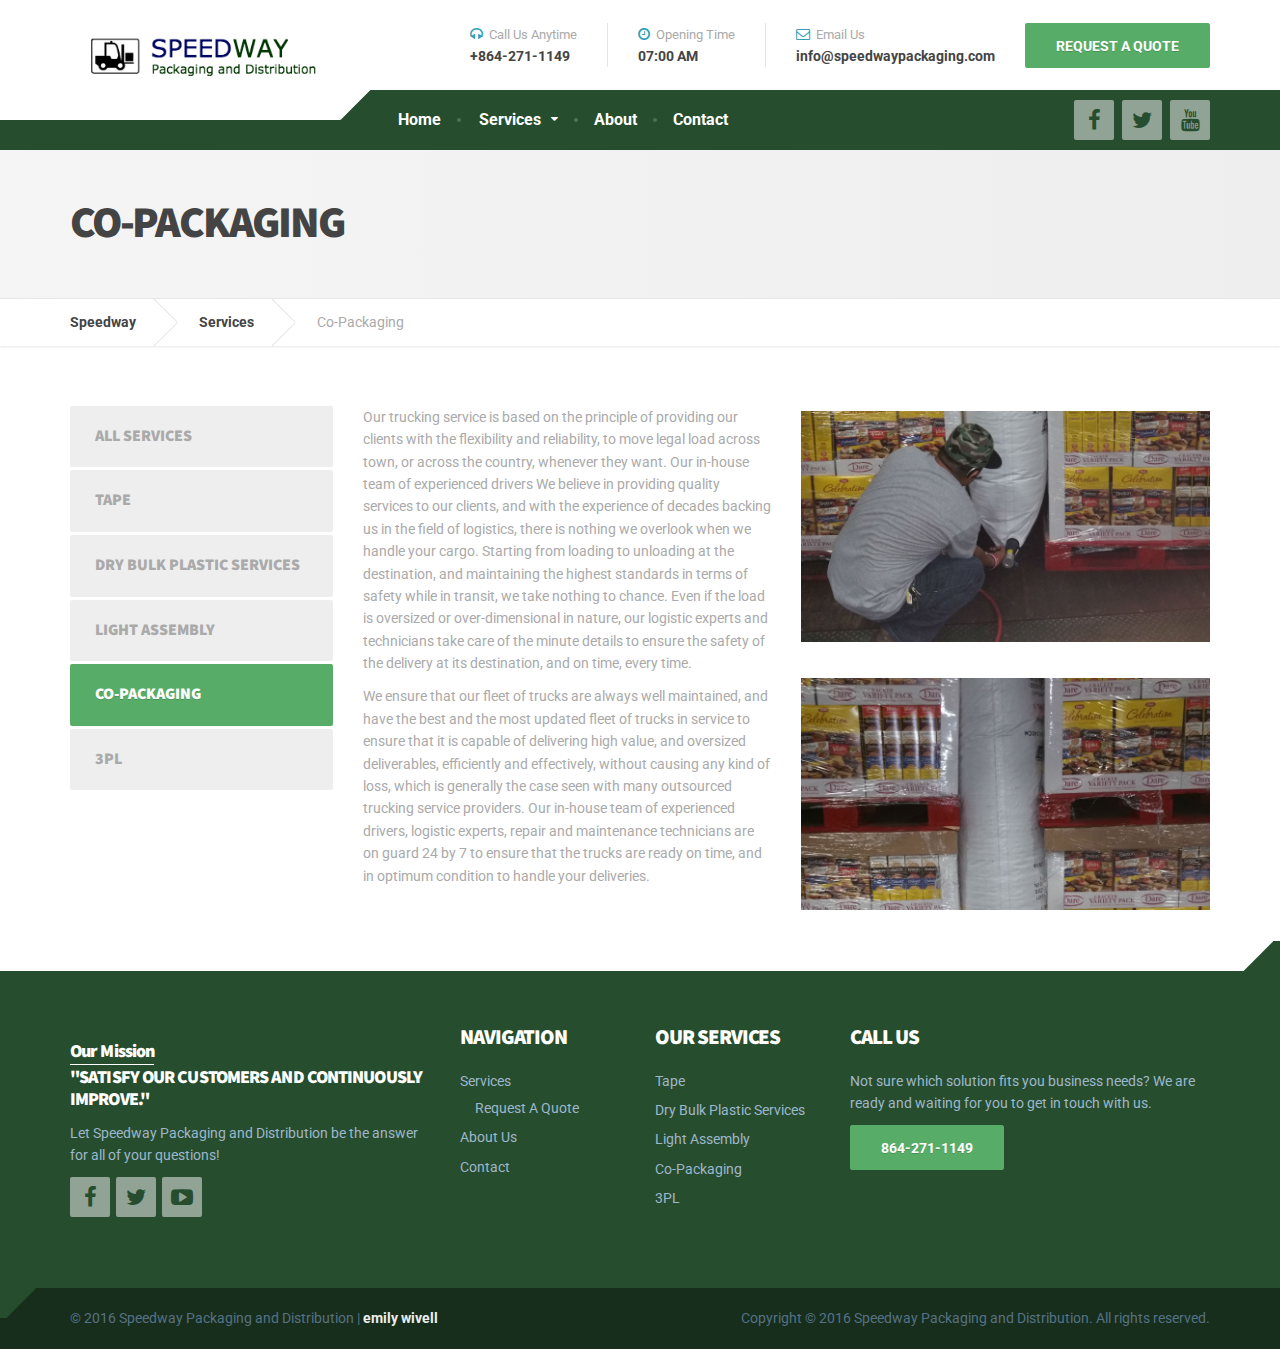
<file: co-packaging-service-speedway-packaging-distribution-sc.html>
<!DOCTYPE html>
<html lang="en">
<head>
    <meta charset="utf-8">
    <meta http-equiv="X-UA-Compatible" content="IE=edge">
    <meta name="viewport" content="width=device-width, initial-scale=1">

      <title>Co-Packaging > Services > Speedway | Packaging and Distribution Center - South Carolina</title>

    <link href="css/style.css" rel="stylesheet">
	<link href="css/magnific-popup.css" rel="stylesheet">
	<link href="//fonts.googleapis.com/css?family=Roboto%3A400%2C700%7CSource+Sans+Pro%3A700%2C900&amp;subset=latin" rel="stylesheet">

	<script src="js/modernizr.custom.24530.js" type="text/javascript"></script>

  <link rel="shortcut icon" href="images/favicon-square.png">

</head>
<body>

  <div class="boxed-container">
    <div class="header_container">
      <div class="container">
        <header class="header">
          <div class="header__logo">
            <a href="index.html">
              <img class="img-responsive" srcset="images/logo-icon.png" alt="Speedway Packaging and Distribution" src="images/logo-icon.png">
            </a>
            <button data-target="#cargopress-navbar-collapse" data-toggle="collapse" class="navbar-toggle" type="button">
              <span class="navbar-toggle__text">MENU</span>
              <span class="navbar-toggle__icon-bar">
                <span class="icon-bar"></span>
                <span class="icon-bar"></span>
                <span class="icon-bar"></span>
              </span>
            </button>
          </div>
          <div class="header__navigation">
            <nav class="collapse navbar-collapse" id="cargopress-navbar-collapse">
              <ul class="main-navigation js-main-nav js-dropdown">
                <li><a href="index.html">Home</a></li>
                <li class="menu-item-has-children">
                  <a href="services-speedway-packaging-distribution-sc.html">Services</a>
                  <ul role="menu" class="sub-menu">
                    <li><a href="tape-services-speedway-packaging-distribution-sc.html">Tape</a></li>
                    <li><a href="dry-bulk-plastic-services-speedway-packaging-distribution-sc.html">Dry Bulk Plastic Services</a></li>
                    <li><a href="light-assembly-service-speedway-packaging-distribution-sc.html">Light Assembly</a></li>
                    <li><a href="co-packaging-service-speedway-packaging-distribution-sc.html">Co-Packaging</a></li>
                    <li><a href="3pl-service-speedway-packaging-distribution-sc.html">3PL</a></li>
                  </ul>
                </li>
                <li><a href="about-us-speedway-packaging-distribution-sc.html">About</a></li>
                <li><a href="contact.html">Contact</a></li>
              </ul>
            </nav>
          </div>
          <div class="header__widgets">
            <div class="widget-icon-box">
              <div class="icon-box">
                <i class="fa fa-headphones"></i>
                <h4 class="icon-box__title">Call Us Anytime</h4>
                <span class="icon-box__subtitle">+864-271-1149</span>
              </div>
            </div>
            <div class="widget-icon-box">
              <div class="icon-box">
                <i class="fa fa-clock-o"></i>
                <h4 class="icon-box__title">Opening Time</h4>
                <span class="icon-box__subtitle">07:00 AM</span>
              </div>
            </div>
            <div class="widget-icon-box">
              <div class="icon-box">
                <i class="fa fa-envelope-o"></i>
                <h4 class="icon-box__title">Email Us</h4>
                <span class="icon-box__subtitle">info@speedwaypackaging.com</span>
              </div>
            </div>
            <a href="index.html#quickQuoteForm_wrapper" class="btn btn-info" id="button_requestQuote">REQUEST A QUOTE</a>
          </div>
          <div class="header__navigation-widgets">
            <a target="_blank" href="https://www.facebook.com/" class="social-icons__link"><i class="fa fa-facebook"></i></a>
            <a target="_blank" href="https://twitter.com/" class="social-icons__link"><i class="fa fa-twitter"></i></a>
            <a target="_blank" href="https://www.youtube.com/" class="social-icons__link"><i class="fa fa-youtube"></i></a>
          </div>
        </header>
      </div>
    </div>

		<div class="main-title">
			<div class="container">
				<h1 class="main-title__primary">Co-Packaging</h1>
			</div>
		</div>

		<div class="breadcrumbs">
			<div class="container">
				<span>
					<a class="home" href="index.html" title="Go to Speedway Packaging and Distribution." rel="v:url">Speedway</a>
				</span>
				<span>
					<a class="post post-page" href="services-speedway-packaging-distribution-sc.html" title="Go to Services." rel="v:url">Services</a>
				</span>
				<span>
					<span>Co-Packaging</span>
				</span>
			</div>
		</div>

		<div class="container">
			<div class="row">
				<main class="col-xs-12 col-md-9 col-md-push-3">
					<div class="row margin-bottom-30">
						<div class="col-sm-6">
							<p>
								Our trucking service is based on the principle of providing our clients with the flexibility and reliability, to move legal load across town, or across the country, whenever they want. Our in-house team of experienced drivers We believe in providing quality services to our clients, and with the experience of decades backing us in the field of logistics, there is nothing we overlook when we handle your cargo. Starting from loading to unloading at the destination, and maintaining the highest standards in terms of safety while in transit, we take nothing to chance. Even if the load is oversized or over-dimensional in nature, our logistic experts and technicians take care of the minute details to ensure the safety of the delivery at its destination, and on time, every time.
							</p>
							<p>
								We ensure that our fleet of trucks are always well maintained, and have the best and the most updated fleet of trucks in service to ensure that it is capable of delivering high value, and oversized deliverables, efficiently and effectively, without causing any kind of loss, which is generally the case seen with many outsourced trucking service providers. Our in-house team of experienced drivers, logistic experts, repair and maintenance technicians are on guard 24 by 7 to ensure that the trucks are ready on time, and in optimum condition to handle your deliveries.
							</p>
						</div>

						<div class="col-sm-6">
							<p>
								<img alt="Co-Packaging Service" src="images/copack1-848X480.jpg" class="alignnone">
							</p>
							<p>
								<img alt="Co-Packaging Service" src="images/copack-2-848X480.jpg" class="alignnone">
							</p>
						</div>
					</div>
				</main>

				<div class="col-xs-12 col-md-3 col-md-pull-9">
					<div class="sidebar widget_nav_menu">
						<ul class="menu" id="menu-services-menu">
							<li>
								<a href="services-speedway-packaging-distribution-sc.html">All Services</a>
							</li>
							<li>
                <a href="tape-services-speedway-packaging-distribution-sc.html">Tape</a>
							</li>
							<li>
                <a href="dry-bulk-plastic-services-speedway-packaging-distribution-sc.html">Dry Bulk Plastic Services</a>
							</li>
							<li>
                <a href="light-assembly-service-speedway-packaging-distribution-sc.html">Light Assembly</a>
							</li>
							<li class="current-menu-item">
								<a href="co-packaging-service-speedway-packaging-distribution-sc.html">Co-Packaging</a>
							</li>
							<li>
								<a href="3pl-service-speedway-packaging-distribution-sc.html">3PL</a>
							</li>
						</ul>
					</div>
				</div>
			</div>
		</div>

    <footer class="footer">
			<div class="footer-top">
				<div class="container">
					<div class="row">
						<div class="col-xs-12 col-md-4">
              <h4 style="color:#fff;">
                <span style="border-bottom:1px solid #fff;line-height: 30px;">Our Mission</span>
                <br>
                <span style="line-height:22px;">"SATISFY OUR CUSTOMERS AND CONTINUOUSLY IMPROVE."</span>
              </h4>
              <p>
								Let Speedway Packaging and Distribution be the answer for all of your questions!
							</p>
							<p>
								<a target="_blank" href="https://www.facebook.com/" class="icon-container icon-container--square">
									<span class="fa fa-facebook"></span>
								</a>
								<a target="_blank" href="https://twitter.com/" class="icon-container icon-container--square">
									<span class="fa fa-twitter"></span>
								</a>
								<a target="_blank" href="https://www.youtube.com/" class="icon-container icon-container--square">
									<span class="fa fa-youtube-play"></span>
								</a>
							</p>
						</div>

						<div class="col-xs-12 col-md-2">
							<div class="widget_nav_menu">
								<h6 class="footer-top__headings">NAVIGATION</h6>
								<ul>
									<li>
										<a href="services-speedway-packaging-distribution-sc.html">Services</a>
										<ul class="sub-menu">
											<li>
												<a href="index.html#quickQuoteForm_wrapper">Request A Quote</a>
											</li>
										</ul>
									</li>
									<li>
										<a href="about-us-speedway-packaging-distribution-sc.html">About Us</a>
									</li>
									<li>
										<a href="contact.html">Contact</a>
									</li>
								</ul>
							</div>
						</div>

						<div class="col-xs-12 col-md-2">
							<div class="widget_nav_menu">
								<h6 class="footer-top__headings">OUR SERVICES</h6>
								<ul>
									<li>
										<a href="tape-services-speedway-packaging-distribution-sc.html">Tape</a>
									</li>
									<li>
										<a href="dry-bulk-plastic-services-speedway-packaging-distribution-sc.html">Dry Bulk Plastic Services</a>
									</li>
									<li>
										<a href="light-assembly-service-speedway-packaging-distribution-sc.html">Light Assembly</a>
									</li>
									<li>
										<a href="co-packaging-service-speedway-packaging-distribution-sc.html">Co-Packaging</a>
									</li>
									<li>
										<a href="3pl-service-speedway-packaging-distribution-sc.html">3PL</a>
									</li>
								</ul>
							</div>
						</div>

						<div class="col-xs-12 col-md-4">
							<h6 class="footer-top__headings">CALL US</h6>
							<p>
								Not sure which solution fits you business needs?  We are ready and waiting for you to get in touch with us.
							</p>
							<p>
								<a href="tel:864-271-1149" class="btn btn-info">864-271-1149</a>
							</p>
						</div>
					</div>
				</div>
			</div>

			<div class="footer-bottom">
				<div class="container">
					<div class="footer-bottom__left">
						&copy; 2016 Speedway Packaging and Distribution | <a href="https://emilywivell.com/">emily wivell</a>
					</div>

					<div class="footer-bottom__right">
						Copyright &copy; 2016 Speedway Packaging and Distribution. All rights reserved.
					</div>
				</div>
			</div>
		</footer>
  </div>

  <script src="js/jquery-2.1.4.min.js" type="text/javascript"></script>
  <script src="js/bootstrap/carousel.js"></script>
  <script src="js/bootstrap/transition.js"></script>
  <script src="js/bootstrap/button.js"></script>
  <script src="js/bootstrap/collapse.js"></script>
  <script src="js/bootstrap/validator.js"></script>
  <script src="js/underscore.js"></script>
  <script src="js/custom.js"></script>

</body>
</html>
</file>
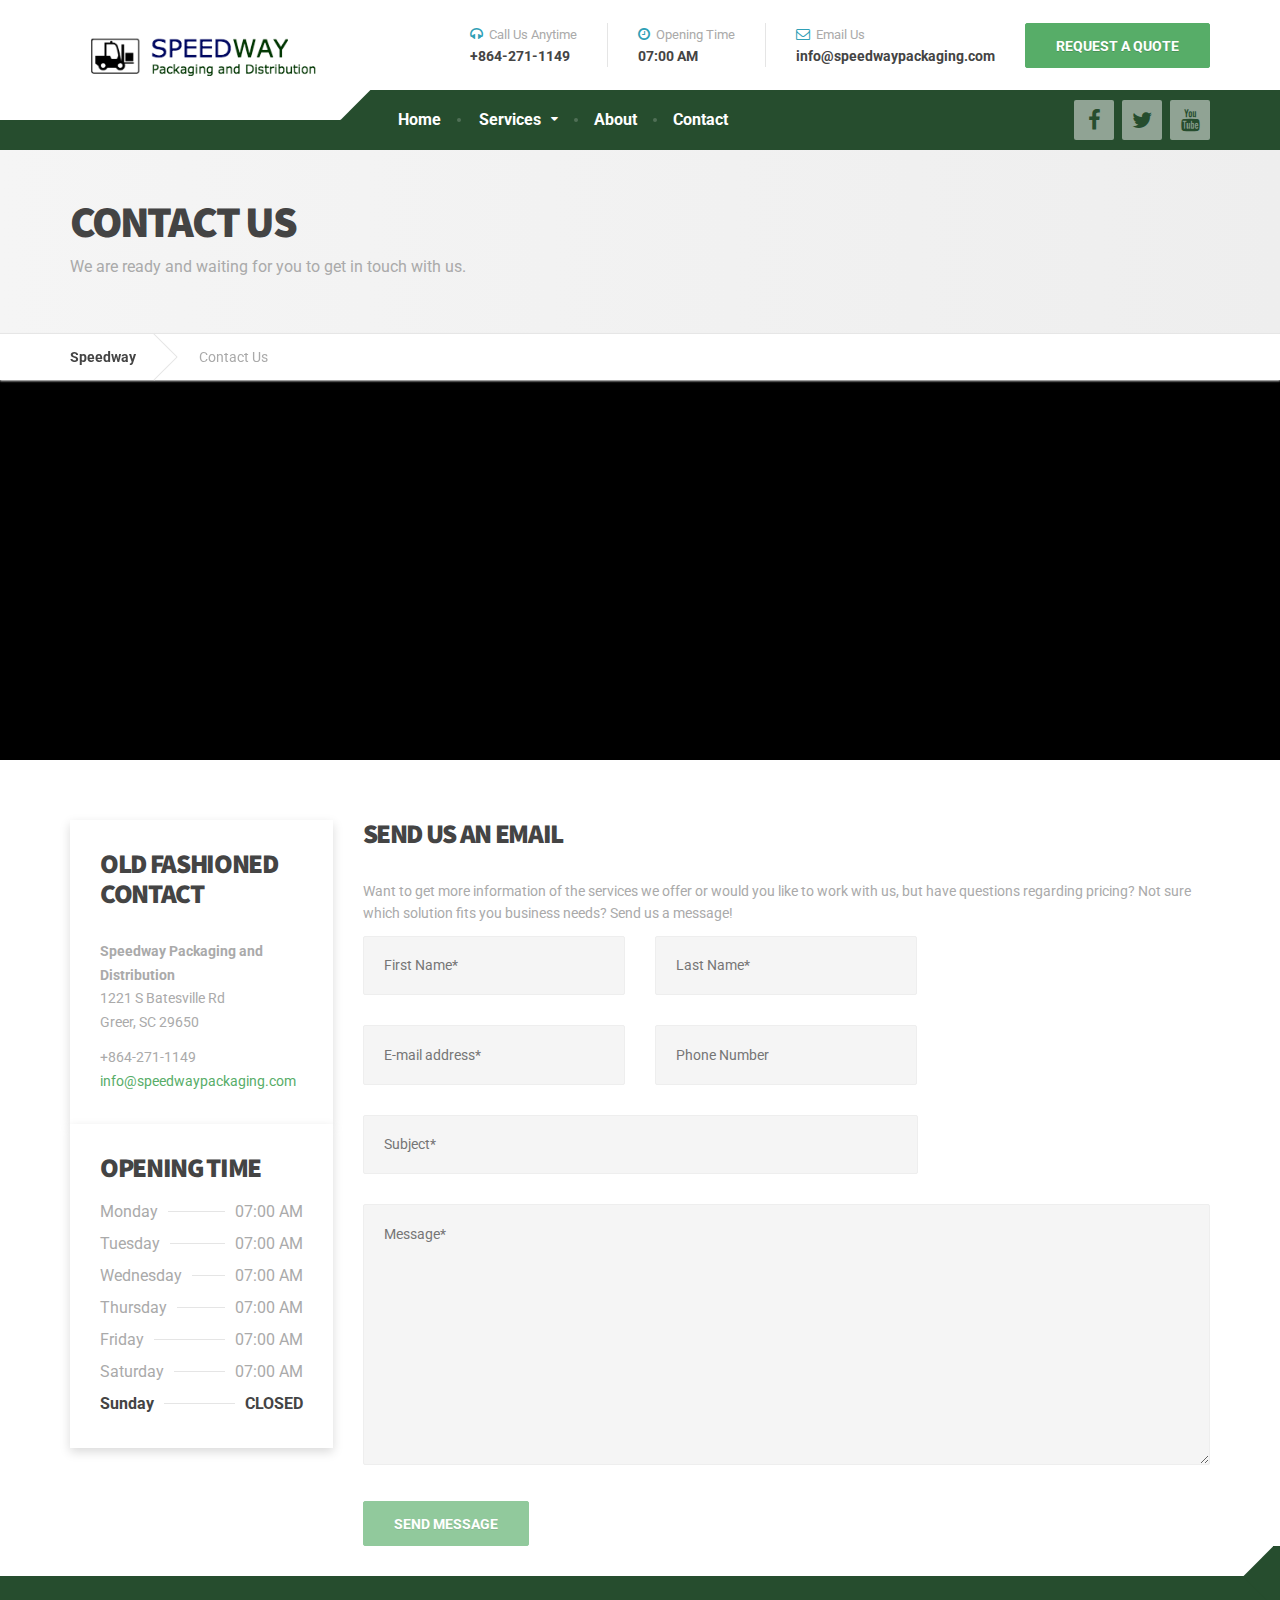
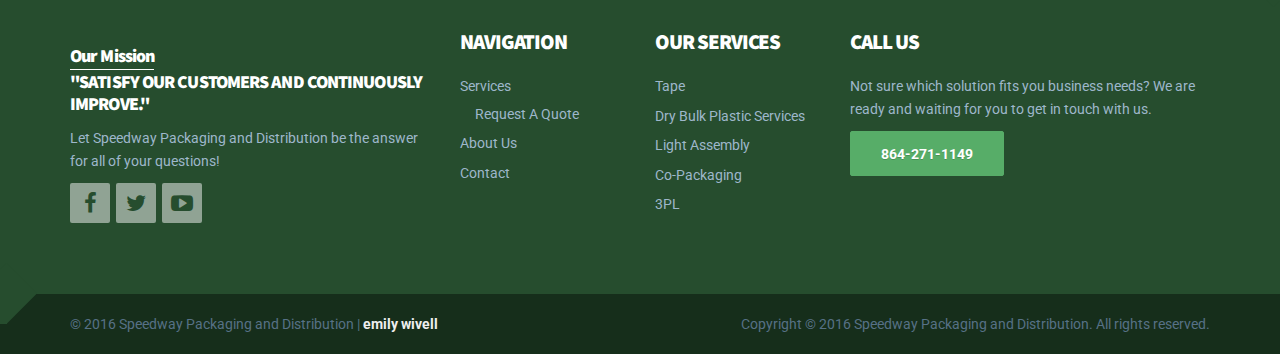
<file: contact.html>
<!DOCTYPE html>
<html lang="en">
<head>
    <meta charset="utf-8">
    <meta http-equiv="X-UA-Compatible" content="IE=edge">
    <meta name="viewport" content="width=device-width, initial-scale=1">

    <title>Contact Us > Speedway | Packaging and Distribution Center - South Carolina</title>

    <link href="css/style.css" rel="stylesheet">
	<link href="css/magnific-popup.css" rel="stylesheet">
	<link href="//fonts.googleapis.com/css?family=Roboto%3A400%2C700%7CSource+Sans+Pro%3A700%2C900&amp;subset=latin" rel="stylesheet">

	<script src="js/modernizr.custom.24530.js" type="text/javascript"></script>

  <link rel="shortcut icon" href="images/favicon-square.png">

	<script>

	var mapMarkers = [
		{
			"id": "1",
      "title": "Speedway",
			"address": "1221 S Batesville Rd, Greer, SC 29650",
			"custompinimage": "images/map-marker.png"
		}
	]
	</script>

</head>
<body>

  <div class="boxed-container">
    <div class="header_container">
      <div class="container">
        <header class="header">
          <div class="header__logo">
            <a href="index.html">
              <img class="img-responsive" srcset="images/logo-icon.png" alt="Speedway Packaging and Distribution" src="images/logo-icon.png">
            </a>
            <button data-target="#cargopress-navbar-collapse" data-toggle="collapse" class="navbar-toggle" type="button">
              <span class="navbar-toggle__text">MENU</span>
              <span class="navbar-toggle__icon-bar">
                <span class="icon-bar"></span>
                <span class="icon-bar"></span>
                <span class="icon-bar"></span>
              </span>
            </button>
          </div>
          <div class="header__navigation">
            <nav class="collapse navbar-collapse" id="cargopress-navbar-collapse">
              <ul class="main-navigation js-main-nav js-dropdown">
                <li><a href="index.html">Home</a></li>
                <li class="menu-item-has-children">
                  <a href="services-speedway-packaging-distribution-sc.html">Services</a>
                  <ul role="menu" class="sub-menu">
                    <li><a href="tape-services-speedway-packaging-distribution-sc.html">Tape</a></li>
                    <li><a href="dry-bulk-plastic-services-speedway-packaging-distribution-sc.html">Dry Bulk Plastic Services</a></li>
                    <li><a href="light-assembly-service-speedway-packaging-distribution-sc.html">Light Assembly</a></li>
                    <li><a href="co-packaging-service-speedway-packaging-distribution-sc.html">Co-Packaging</a></li>
                    <li><a href="3pl-service-speedway-packaging-distribution-sc.html">3PL</a></li>
                  </ul>
                </li>
                <li><a href="about-us-speedway-packaging-distribution-sc.html">About</a></li>
                <li><a href="contact.html">Contact</a></li>
              </ul>
            </nav>
          </div>
          <div class="header__widgets">
            <div class="widget-icon-box">
              <div class="icon-box">
                <i class="fa fa-headphones"></i>
                <h4 class="icon-box__title">Call Us Anytime</h4>
                <span class="icon-box__subtitle">+864-271-1149</span>
              </div>
            </div>
            <div class="widget-icon-box">
              <div class="icon-box">
                <i class="fa fa-clock-o"></i>
                <h4 class="icon-box__title">Opening Time</h4>
                <span class="icon-box__subtitle">07:00 AM</span>
              </div>
            </div>
            <div class="widget-icon-box">
              <div class="icon-box">
                <i class="fa fa-envelope-o"></i>
                <h4 class="icon-box__title">Email Us</h4>
                <span class="icon-box__subtitle">info@speedwaypackaging.com</span>
              </div>
            </div>
            <a href="index.html#quickQuoteForm_wrapper" class="btn btn-info" id="button_requestQuote">REQUEST A QUOTE</a>
          </div>
          <div class="header__navigation-widgets">
            <a target="_blank" href="https://www.facebook.com/" class="social-icons__link"><i class="fa fa-facebook"></i></a>
            <a target="_blank" href="https://twitter.com/" class="social-icons__link"><i class="fa fa-twitter"></i></a>
            <a target="_blank" href="https://www.youtube.com/" class="social-icons__link"><i class="fa fa-youtube"></i></a>
          </div>
        </header>
      </div>
    </div>

		<div class="main-title">
			<div class="container">
				<h1 class="main-title__primary">Contact Us</h1>
				<h3 class="main-title__secondary">We are ready and waiting for you to get in touch with us.</h3>
			</div>
		</div>

		<div class="breadcrumbs margin-bottom-0">
			<div class="container">
				<span>
					<a class="home" href="index.html" title="Go to Speedway Packaging and Distribution" rel="v:url">Speedway</a>
				</span>
				<span>
					<span>Contact Us</span>
				</span>
			</div>
		</div>

		<div class="map margin-bottom-60 video-container">
      <iframe src="https://www.google.com/maps/embed?pb=!1m14!1m8!1m3!1d1677876.82000689!2d-81.35750526910178!3d34.7781781126856!3m2!1i1024!2i768!4f13.1!3m3!1m2!1s0x0%3A0xc666b001e6b56b9d!2sSpeedway+Packaging+and+Distribution!5e0!3m2!1sen!2sus!4v1474942685823" width="2000" height="380" frameborder="0" style="border:0" allowfullscreen></iframe>
			<!-- <div data-type="roadmap" data-zoom="7" data-markers='[{"id":"1","title":"Speedway","address": "1221 S Batesville Rd, Greer, SC 29650","custompinimage": "images/map-marker.png"}]' class="simple-map js-where-we-are"></div> -->
		</div>

		<div class="container">
			<div class="row margin-bottom-30">
				<div class="col-sm-3 hentry">
					<div class="widget_black-studio-tinymce">
						<div class="featured-widget">
							<h3 class="widget-title">
								<span class="widget-title__inline">OLD FASHIONED CONTACT</span>
							</h3>
							<p>
								<strong>Speedway Packaging and Distribution</strong><br>
								1221 S Batesville Rd<br>
								Greer, SC 29650
							</p>
							<p>
								+864-271-1149<br>
								<!-- 1-888-123-4568<br> -->
								<a href="mailto:bwivell@speedwaypackaging.net">info@speedwaypackaging.com</a>
							</p>
						</div>
					</div>

					<div class="widget_pw_opening_time">

						<div class="featured-widget">
							<h3>
								<span class="icon icons-ornament-left"></span>
								OPENING TIME
								<span class="icon icons-ornament-right"></span>
							</h3>
							<dl class="week-day ">
								<dt>Monday</dt>
								<dd>07:00 AM</dd>
							</dl>
							<dl class="week-day  light-bg">
								<dt>Tuesday</dt>
								<dd>07:00 AM</dd>
							</dl>
							<dl class="week-day ">
								<dt>Wednesday</dt>
								<dd>07:00 AM</dd>
							</dl>
							<dl class="week-day  light-bg">
								<dt>Thursday</dt>
								<dd>07:00 AM</dd>
							</dl>
							<dl class="week-day ">
								<dt>Friday</dt>
								<dd>07:00 AM</dd>
							</dl>
							<dl class="week-day  light-bg">
								<dt>Saturday</dt>
								<dd>07:00 AM</dd>
							</dl>
							<dl class="week-day  closed today">
								<dt>Sunday</dt>
								<dd>CLOSED</dd>
							</dl>
						</div>
					</div>
				</div>

				<div class="col-sm-9">
					<h3 class="widget-title margin-top-0">
						SEND US AN EMAIL
					</h3>
					<p>
            Want to get more information of the services we offer or would you like to work with us, but have questions regarding pricing?  Not sure which solution fits you business needs?  Send us a message!
					</p>
					<form data-toggle="validator" method="post" action="form.php" class="aSubmit">
						<div style="display:none"><input type="text" name="maximus" value=""></div>
						<input type="hidden" name="theSubject" value="Speedway: Contact Request">
						<div class="row">
							<div class="col-xs-12 col-md-4">
								<div class="form-group">
									<input type="text" placeholder="First Name*" aria-invalid="false" aria-required="true" size="40" value="" name="your-name" required>
								</div>
							</div>
							<div class="col-xs-12 col-md-4">
								<div class="form-group">
									<input type="text" placeholder="Last Name*" aria-invalid="false" aria-required="true" size="40" value="" name="last-name" required>
								</div>
							</div>
						</div>
						<div class="row">
							<div class="col-xs-12 col-md-4">
								<div class="form-group">
									<input type="email" placeholder="E-mail address*" aria-invalid="false" aria-required="true" size="40" value="" name="your-email" required>
								</div>
							</div>
							<div class="col-xs-12 col-md-4">
								<div class="form-group">
									<input type="tel" placeholder="Phone Number" aria-invalid="false" aria-required="true" size="40" value="" name="your-phone">
								</div>
							</div>
						</div>
						<div class="row">
							<div class="col-xs-12 col-md-8">
								<div class="form-group">
									<input type="text" placeholder="Subject*" aria-invalid="false" size="40" value="" name="your-subject" required>
								</div>
							</div>
							<div class="col-xs-12">
								<div class="form-group">
									<textarea placeholder="Message*" aria-invalid="false" rows="10" cols="40" name="your-message" required></textarea>
								</div>
								<input type="submit" class="btn btn-primary" value="SEND MESSAGE">
								<img class="ajax-loader" id="loader" src="images/ajax-loader.gif" alt="Sending ..." style="display: none;">
							</div>
						</div>
						<div class="response success">Your message was sent; we'll be in touch shortly!</div>
						<div class="response error">Unfortunately, we could not sent your message right now. Please try again.</div>
					</form>
				</div>
			</div>
		</div>

    <footer class="footer">
			<div class="footer-top">
				<div class="container">
					<div class="row">
						<div class="col-xs-12 col-md-4">
              <h4 style="color:#fff;">
                <span style="border-bottom:1px solid #fff;line-height: 30px;">Our Mission</span>
                <br>
                <span style="line-height:22px;">"SATISFY OUR CUSTOMERS AND CONTINUOUSLY IMPROVE."</span>
              </h4>
              <p>
								Let Speedway Packaging and Distribution be the answer for all of your questions!
							</p>
							<p>
								<a target="_blank" href="https://www.facebook.com/" class="icon-container icon-container--square">
									<span class="fa fa-facebook"></span>
								</a>
								<a target="_blank" href="https://twitter.com/" class="icon-container icon-container--square">
									<span class="fa fa-twitter"></span>
								</a>
								<a target="_blank" href="https://www.youtube.com/" class="icon-container icon-container--square">
									<span class="fa fa-youtube-play"></span>
								</a>
							</p>
						</div>

						<div class="col-xs-12 col-md-2">
							<div class="widget_nav_menu">
								<h6 class="footer-top__headings">NAVIGATION</h6>
								<ul>
									<li>
										<a href="services-speedway-packaging-distribution-sc.html">Services</a>
										<ul class="sub-menu">
											<li>
												<a href="index.html#quickQuoteForm_wrapper">Request A Quote</a>
											</li>
										</ul>
									</li>
									<li>
										<a href="about-us-speedway-packaging-distribution-sc.html">About Us</a>
									</li>
									<li>
										<a href="contact.html">Contact</a>
									</li>
								</ul>
							</div>
						</div>

						<div class="col-xs-12 col-md-2">
							<div class="widget_nav_menu">
								<h6 class="footer-top__headings">OUR SERVICES</h6>
								<ul>
									<li>
										<a href="tape-services-speedway-packaging-distribution-sc.html">Tape</a>
									</li>
									<li>
										<a href="dry-bulk-plastic-services-speedway-packaging-distribution-sc.html">Dry Bulk Plastic Services</a>
									</li>
									<li>
										<a href="light-assembly-service-speedway-packaging-distribution-sc.html">Light Assembly</a>
									</li>
									<li>
										<a href="co-packaging-service-speedway-packaging-distribution-sc.html">Co-Packaging</a>
									</li>
									<li>
										<a href="3pl-service-speedway-packaging-distribution-sc.html">3PL</a>
									</li>
								</ul>
							</div>
						</div>

						<div class="col-xs-12 col-md-4">
							<h6 class="footer-top__headings">CALL US</h6>
							<p>
								Not sure which solution fits you business needs?  We are ready and waiting for you to get in touch with us.
							</p>
							<p>
								<a href="tel:864-271-1149" class="btn btn-info">864-271-1149</a>
							</p>
						</div>
					</div>
				</div>
			</div>

			<div class="footer-bottom">
				<div class="container">
					<div class="footer-bottom__left">
						&copy; 2016 Speedway Packaging and Distribution | <a href="https://emilywivell.com/">emily wivell</a>
					</div>

					<div class="footer-bottom__right">
						Copyright &copy; 2016 Speedway Packaging and Distribution. All rights reserved.
					</div>
				</div>
			</div>
		</footer>
  </div>

	<script src="js/jquery-2.1.4.min.js" type="text/javascript"></script>
	<script src="js/bootstrap/carousel.js"></script>
	<script src="js/bootstrap/transition.js"></script>
	<script src="js/bootstrap/button.js"></script>
	<script src="js/bootstrap/collapse.js"></script>
	<script src="js/bootstrap/validator.js"></script>
	<script src="js/underscore.js"></script>
  <script src="https://maps.google.com/maps/api/js?sensor=false"></script>
	<script src="js/SimpleMap.js"></script>
	<script src="js/custom.js"></script>

</body>
</html>
</file>
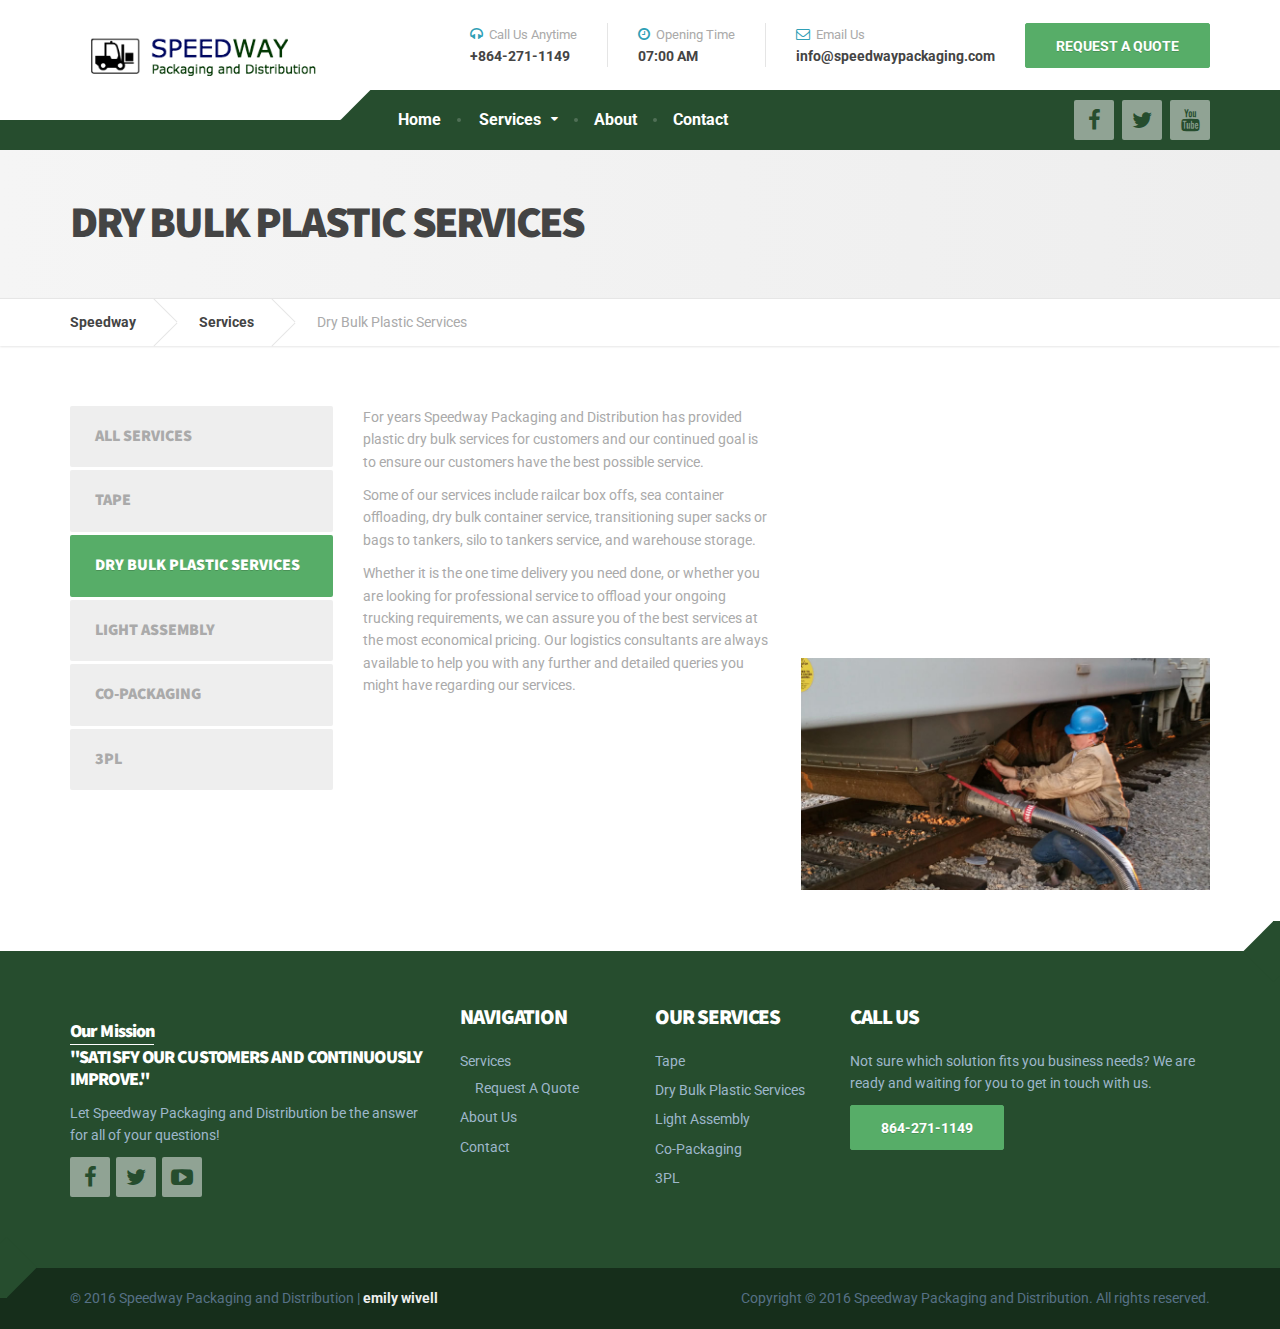
<file: dry-bulk-plastic-services-speedway-packaging-distribution-sc.html>
<!DOCTYPE html>
<html lang="en">
<head>
    <meta charset="utf-8">
    <meta http-equiv="X-UA-Compatible" content="IE=edge">
    <meta name="viewport" content="width=device-width, initial-scale=1">

    <title>Dry Bulk Plastic Services > Services > Speedway | Packaging and Distribution Center - South Carolina</title>

    <link href="css/style.css" rel="stylesheet">
	<link href="css/magnific-popup.css" rel="stylesheet">
	<link href="//fonts.googleapis.com/css?family=Roboto%3A400%2C700%7CSource+Sans+Pro%3A700%2C900&amp;subset=latin" rel="stylesheet">

	<script src="js/modernizr.custom.24530.js" type="text/javascript"></script>

  <link rel="shortcut icon" href="images/favicon-square.png">

</head>
<body>

  <div class="boxed-container">
    <div class="header_container">
      <div class="container">
        <header class="header">
          <div class="header__logo">
            <a href="index.html">
              <img class="img-responsive" srcset="images/logo-icon.png" alt="Speedway Packaging and Distribution" src="images/logo-icon.png">
            </a>
            <button data-target="#cargopress-navbar-collapse" data-toggle="collapse" class="navbar-toggle" type="button">
              <span class="navbar-toggle__text">MENU</span>
              <span class="navbar-toggle__icon-bar">
                <span class="icon-bar"></span>
                <span class="icon-bar"></span>
                <span class="icon-bar"></span>
              </span>
            </button>
          </div>
          <div class="header__navigation">
            <nav class="collapse navbar-collapse" id="cargopress-navbar-collapse">
              <ul class="main-navigation js-main-nav js-dropdown">
                <li><a href="index.html">Home</a></li>
                <!-- <li class="current-menu-item menu-item-has-children">
                  <a href="index.html">Home</a>
                  <ul role="menu" class="sub-menu">
                    <li><a href="index.html">Default homepage</a></li>
                    <li><a href="index_video.html">Homepage with video</a></li>
                    <li><a href="index_static.html">Homepage with static image</a></li>
                  </ul>
                </li> -->
                <li class="menu-item-has-children">
                  <a href="services-speedway-packaging-distribution-sc.html">Services</a>
                  <ul role="menu" class="sub-menu">
                    <!-- <li><a href="ground_transport.html">Ground Transport</a></li> -->
                    <li><a href="tape-services-speedway-packaging-distribution-sc.html">Tape</a></li>
                    <li><a href="dry-bulk-plastic-services-speedway-packaging-distribution-sc.html">Dry Bulk Plastic Services</a></li>
                    <li><a href="light-assembly-service-speedway-packaging-distribution-sc.html">Light Assembly</a></li>
                    <li><a href="co-packaging-service-speedway-packaging-distribution-sc.html">Co-Packaging</a></li>
                    <li><a href="3pl-service-speedway-packaging-distribution-sc.html">3PL</a></li>
                  </ul>
                </li>
                <li><a href="about-us-speedway-packaging-distribution-sc.html">About</a></li>
                <!-- <li><a href="tracking.html">Track & Trace</a></li> -->
                <!-- <li><a href="news.html">News</a></li> -->
                <li><a href="contact.html">Contact</a></li>
              </ul>
            </nav>
          </div>
          <div class="header__widgets">
            <div class="widget-icon-box">
              <div class="icon-box">
                <i class="fa fa-headphones"></i>
                <h4 class="icon-box__title">Call Us Anytime</h4>
                <span class="icon-box__subtitle">+864-271-1149</span>
              </div>
            </div>
            <div class="widget-icon-box">
              <div class="icon-box">
                <i class="fa fa-clock-o"></i>
                <h4 class="icon-box__title">Opening Time</h4>
                <span class="icon-box__subtitle">07:00 AM</span>
              </div>
            </div>
            <div class="widget-icon-box">
              <div class="icon-box">
                <i class="fa fa-envelope-o"></i>
                <h4 class="icon-box__title">Email Us</h4>
                <span class="icon-box__subtitle">info@speedwaypackaging.com</span>
              </div>
            </div>
            <a href="index.html#quickQuoteForm_wrapper" class="btn btn-info" id="button_requestQuote">REQUEST A QUOTE</a>
          </div>
          <div class="header__navigation-widgets">
            <a target="_blank" href="https://www.facebook.com/" class="social-icons__link"><i class="fa fa-facebook"></i></a>
            <a target="_blank" href="https://twitter.com/" class="social-icons__link"><i class="fa fa-twitter"></i></a>
            <a target="_blank" href="https://www.youtube.com/" class="social-icons__link"><i class="fa fa-youtube"></i></a>
          </div>
        </header>
      </div>
    </div>

		<div class="main-title">
			<div class="container">
				<h1 class="main-title__primary">DRY BULk PLASTIC SERVICES</h1>
			</div>
		</div>

		<div class="breadcrumbs">
			<div class="container">
				<span>
					<a class="home" href="index.html" title="Go to Speedway Packaging and Distribution." rel="v:url">Speedway</a>
				</span>
				<span>
					<a class="post post-page" href="services-speedway-packaging-distribution-sc.html" title="Go to Services." rel="v:url">Services</a>
				</span>
				<span>
					<span>Dry Bulk Plastic Services</span>
				</span>
			</div>
		</div>

		<div class="container">
			<div class="row">
				<main class="col-xs-12 col-md-9 col-md-push-3">
					<div class="row margin-bottom-30">
						<div class="col-sm-6">
							<p>
                  For years Speedway Packaging and Distribution has provided plastic dry bulk services for customers and our continued goal is to ensure our customers have the best possible service.
              </p>
							<p>
                Some of our services include railcar box offs, sea container offloading, dry bulk container service, transitioning super sacks or bags to tankers, silo to tankers service, and warehouse storage.
								<!-- Our logistics processes, services, tools and systems in combination with strategic warehouse locations help our clients to meet their business logistic needs and achieve their long term business goals with much more accuracy. Moreover, our supply chain management experts would design a logistic process especially for you to align with your business in an integrated fashion. -->
							</p>

							<p>
								Whether it is the one time delivery you need done, or whether you are looking for professional service to offload your ongoing trucking requirements, we can assure you of the best services at the most economical pricing. Our logistics consultants are always available to help you with any further and detailed queries you might have regarding our services.
							</p>
						</div>

						<div class="col-sm-6">
							<p>
                <iframe width="408" height="230" src="https://www.youtube.com/embed/7A4rM_TsVzU?rel=0" frameborder="0" allowfullscreen></iframe>
              </p>
              <p>
								<img alt="Dry Bulk Plastic Services" src="images/dry-bulk-848X480.jpg" class="alignnone">
							</p>
						</div>
					</div>
				</main>

				<div class="col-xs-12 col-md-3 col-md-pull-9">

					<div class="sidebar widget_nav_menu">
						<ul class="menu" id="menu-services-menu">
							<li>
								<a href="services-speedway-packaging-distribution-sc.html">All Services</a>
							</li>
							<li>
								<a href="tape-services-speedway-packaging-distribution-sc.html">Tape</a>
							</li>
              <li class="current-menu-item">
								<a href="dry-bulk-plastic-services-speedway-packaging-distribution-sc.html">Dry Bulk Plastic Services</a>
							</li>
							<li>
								<a href="light-assembly-service-speedway-packaging-distribution-sc.html">Light Assembly</a>
							</li>
							<li>
								<a href="co-packaging-service-speedway-packaging-distribution-sc.html">Co-Packaging</a>
							</li>
							<li>
								<a href="3pl-service-speedway-packaging-distribution-sc.html">3PL</a>
							</li>
						</ul>
					</div>
				</div>
			</div>
		</div>

    <footer class="footer">
			<div class="footer-top">
				<div class="container">
					<div class="row">
						<div class="col-xs-12 col-md-4">
              <h4 style="color:#fff;">
                <span style="border-bottom:1px solid #fff;line-height: 30px;">Our Mission</span>
                <br>
                <span style="line-height:22px;">"SATISFY OUR CUSTOMERS AND CONTINUOUSLY IMPROVE."</span>
              </h4>
              <p>
								Let Speedway Packaging and Distribution be the answer for all of your questions!
							</p>
							<p>
								<a target="_blank" href="https://www.facebook.com/" class="icon-container icon-container--square">
									<span class="fa fa-facebook"></span>
								</a>
								<a target="_blank" href="https://twitter.com/" class="icon-container icon-container--square">
									<span class="fa fa-twitter"></span>
								</a>
								<a target="_blank" href="https://www.youtube.com/" class="icon-container icon-container--square">
									<span class="fa fa-youtube-play"></span>
								</a>
							</p>
						</div>

						<div class="col-xs-12 col-md-2">
							<div class="widget_nav_menu">
								<h6 class="footer-top__headings">NAVIGATION</h6>
								<ul>
									<li>
										<a href="services-speedway-packaging-distribution-sc.html">Services</a>
										<ul class="sub-menu">
											<li>
												<a href="index.html#quickQuoteForm_wrapper">Request A Quote</a>
											</li>
										</ul>
									</li>
									<li>
										<a href="about-us-speedway-packaging-distribution-sc.html">About Us</a>
									</li>
									<li>
										<a href="contact.html">Contact</a>
									</li>
								</ul>
							</div>
						</div>

						<div class="col-xs-12 col-md-2">
							<div class="widget_nav_menu">
								<h6 class="footer-top__headings">OUR SERVICES</h6>
								<ul>
									<li>
										<a href="tape-services-speedway-packaging-distribution-sc.html">Tape</a>
									</li>
									<li>
										<a href="dry-bulk-plastic-services-speedway-packaging-distribution-sc.html">Dry Bulk Plastic Services</a>
									</li>
									<li>
										<a href="light-assembly-service-speedway-packaging-distribution-sc.html">Light Assembly</a>
									</li>
									<li>
										<a href="co-packaging-service-speedway-packaging-distribution-sc.html">Co-Packaging</a>
									</li>
									<li>
										<a href="3pl-service-speedway-packaging-distribution-sc.html">3PL</a>
									</li>
								</ul>
							</div>
						</div>

						<div class="col-xs-12 col-md-4">
							<h6 class="footer-top__headings">CALL US</h6>
							<p>
								Not sure which solution fits you business needs?  We are ready and waiting for you to get in touch with us.
							</p>
							<p>
								<a href="tel:864-271-1149" class="btn btn-info">864-271-1149</a>
							</p>
						</div>
					</div>
				</div>
			</div>

			<div class="footer-bottom">
				<div class="container">
					<div class="footer-bottom__left">
						&copy; 2016 Speedway Packaging and Distribution | <a href="https://emilywivell.com/">emily wivell</a>
					</div>

					<div class="footer-bottom__right">
						Copyright &copy; 2016 Speedway Packaging and Distribution. All rights reserved.
					</div>
				</div>
			</div>
		</footer>
	</div>

	<script src="js/jquery-2.1.4.min.js" type="text/javascript"></script>
	<script src="js/bootstrap/carousel.js"></script>
	<script src="js/bootstrap/transition.js"></script>
	<script src="js/bootstrap/button.js"></script>
	<script src="js/bootstrap/collapse.js"></script>
	<script src="js/bootstrap/validator.js"></script>
	<script src="js/underscore.js"></script>
	<script src="js/custom.js"></script>

</body>
</html>
</file>
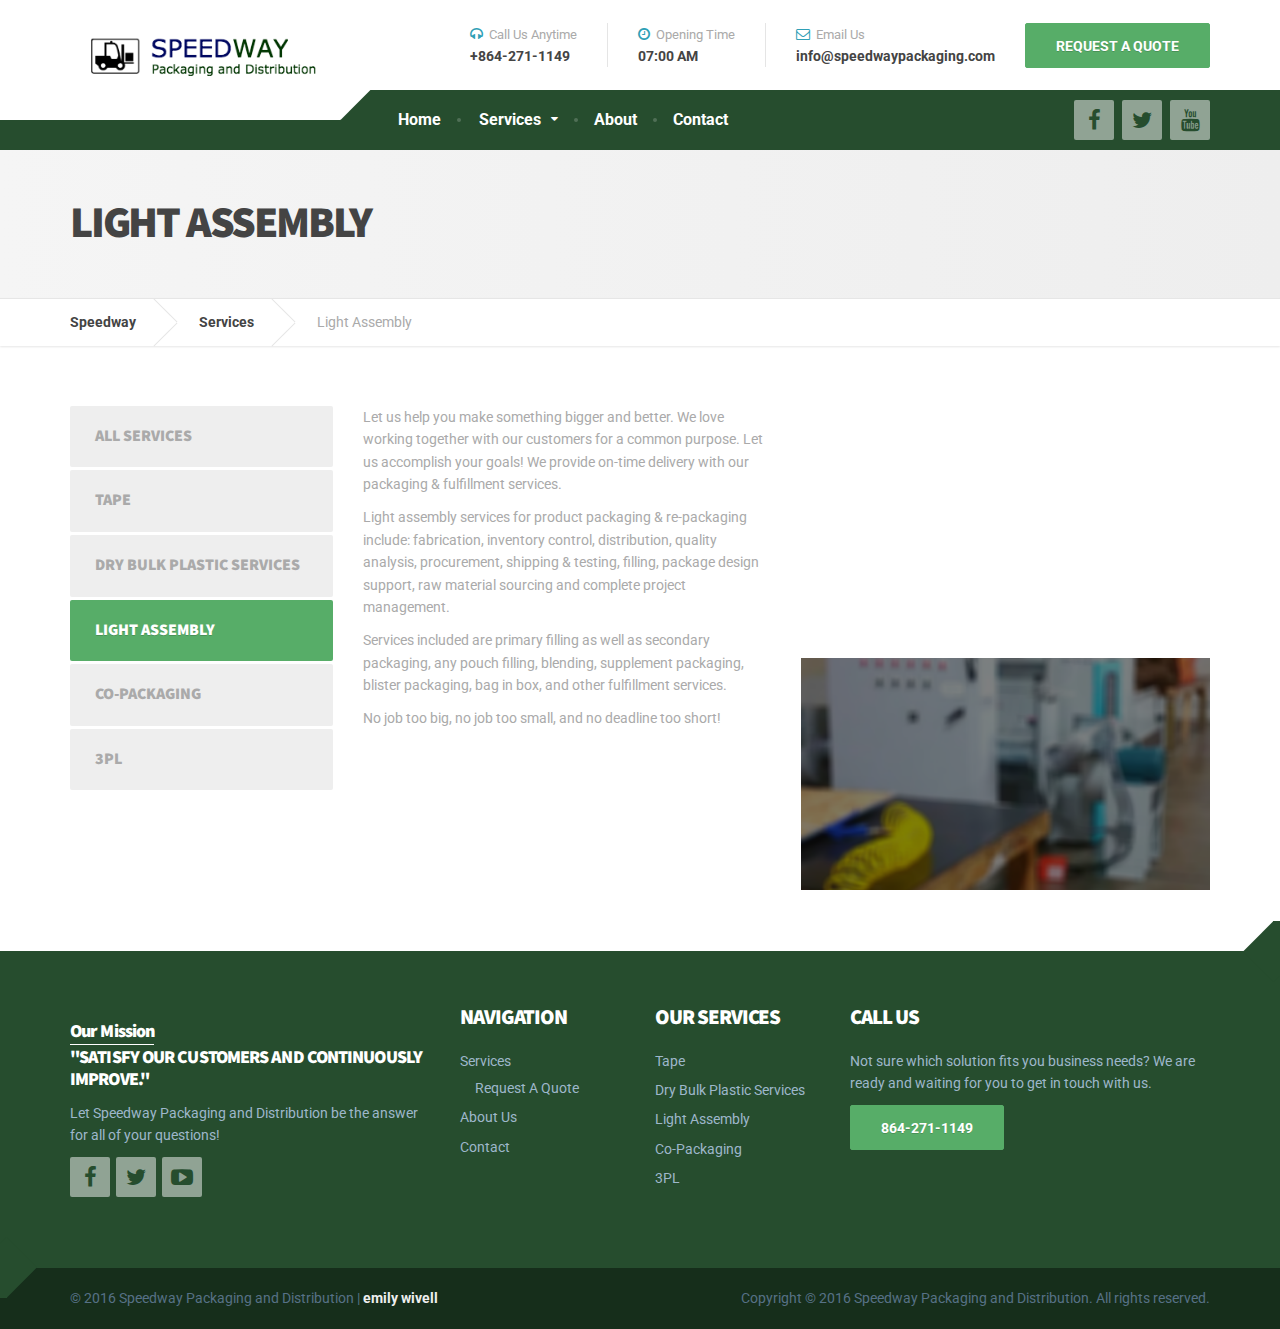
<file: light-assembly-service-speedway-packaging-distribution-sc.html>
<!DOCTYPE html>
<html lang="en">
<head>
    <meta charset="utf-8">
    <meta http-equiv="X-UA-Compatible" content="IE=edge">
    <meta name="viewport" content="width=device-width, initial-scale=1">

    <title>Light Assembly > Services > Speedway | Packaging and Distribution Center - South Carolina</title>

    <link href="css/style.css" rel="stylesheet">
	<link href="css/magnific-popup.css" rel="stylesheet">
	<link href="//fonts.googleapis.com/css?family=Roboto%3A400%2C700%7CSource+Sans+Pro%3A700%2C900&amp;subset=latin" rel="stylesheet">

	<script src="js/modernizr.custom.24530.js" type="text/javascript"></script>

  <link rel="shortcut icon" href="images/favicon-square.png">

</head>
<body>

  <div class="boxed-container">
    <div class="header_container">
      <div class="container">
        <header class="header">
          <div class="header__logo">
            <a href="index.html">
              <img class="img-responsive" srcset="images/logo-icon.png" alt="Speedway Packaging and Distribution" src="images/logo-icon.png">
            </a>
            <button data-target="#cargopress-navbar-collapse" data-toggle="collapse" class="navbar-toggle" type="button">
              <span class="navbar-toggle__text">MENU</span>
              <span class="navbar-toggle__icon-bar">
                <span class="icon-bar"></span>
                <span class="icon-bar"></span>
                <span class="icon-bar"></span>
              </span>
            </button>
          </div>
          <div class="header__navigation">
            <nav class="collapse navbar-collapse" id="cargopress-navbar-collapse">
              <ul class="main-navigation js-main-nav js-dropdown">
                <li><a href="index.html">Home</a></li>
                <li class="menu-item-has-children">
                  <a href="services-speedway-packaging-distribution-sc.html">Services</a>
                  <ul role="menu" class="sub-menu">
                    <li><a href="tape-services-speedway-packaging-distribution-sc.html">Tape</a></li>
                    <li><a href="dry-bulk-plastic-services-speedway-packaging-distribution-sc.html">Dry Bulk Plastic Services</a></li>
                    <li><a href="light-assembly-service-speedway-packaging-distribution-sc.html">Light Assembly</a></li>
                    <li><a href="co-packaging-service-speedway-packaging-distribution-sc.html">Co-Packaging</a></li>
                    <li><a href="3pl-service-speedway-packaging-distribution-sc.html">3PL</a></li>
                  </ul>
                </li>
                <li><a href="about-us-speedway-packaging-distribution-sc.html">About</a></li>
                <li><a href="contact.html">Contact</a></li>
              </ul>
            </nav>
          </div>
          <div class="header__widgets">
            <div class="widget-icon-box">
              <div class="icon-box">
                <i class="fa fa-headphones"></i>
                <h4 class="icon-box__title">Call Us Anytime</h4>
                <span class="icon-box__subtitle">+864-271-1149</span>
              </div>
            </div>
            <div class="widget-icon-box">
              <div class="icon-box">
                <i class="fa fa-clock-o"></i>
                <h4 class="icon-box__title">Opening Time</h4>
                <span class="icon-box__subtitle">07:00 AM</span>
              </div>
            </div>
            <div class="widget-icon-box">
              <div class="icon-box">
                <i class="fa fa-envelope-o"></i>
                <h4 class="icon-box__title">Email Us</h4>
                <span class="icon-box__subtitle">info@speedwaypackaging.com</span>
              </div>
            </div>
            <a href="index.html#quickQuoteForm_wrapper" class="btn btn-info" id="button_requestQuote">REQUEST A QUOTE</a>
          </div>
          <div class="header__navigation-widgets">
            <a target="_blank" href="https://www.facebook.com/" class="social-icons__link"><i class="fa fa-facebook"></i></a>
            <a target="_blank" href="https://twitter.com/" class="social-icons__link"><i class="fa fa-twitter"></i></a>
            <a target="_blank" href="https://www.youtube.com/" class="social-icons__link"><i class="fa fa-youtube"></i></a>
          </div>
        </header>
      </div>
    </div>

		<div class="main-title">
			<div class="container">
				<h1 class="main-title__primary">Light Assembly</h1>
			</div>
		</div>

		<div class="breadcrumbs">
			<div class="container">
        <span>
					<a class="home" href="index.html" title="Go to Speedway Packaging and Distribution." rel="v:url">Speedway</a>
				</span>
				<span>
					<a class="post post-page" href="services-speedway-packaging-distribution-sc.html" title="Go to Services." rel="v:url">Services</a>
				</span>
				<span>
					<span>Light Assembly</span>
				</span>
			</div>
		</div>

		<div class="container">
			<div class="row">
				<main class="col-xs-12 col-md-9 col-md-push-3">
					<div class="row margin-bottom-30">
						<div class="col-sm-6">
							<p>
                Let us help you make something bigger and better. We love working together with our customers for a common purpose. Let us accomplish your goals! We provide on-time delivery with our packaging & fulfillment services.
                <!-- Our company has through years of experience in this industry has been able to create a network of associates, with our own logistic team, which helps us to provide safe, reliable, economical and customized logistic solutions to our clients and partners. -->
							</p>
							<p>
                 Light assembly services for product packaging & re-packaging include: fabrication, inventory control, distribution, quality analysis, procurement, shipping & testing, filling, package design support, raw material sourcing and complete project management.
								<!-- Our logistic teams consist of hundreds of employees, who starting from the pre-loading of cargos to post-delivery, takes care of the process of logistic transport as well as warehousing and distribution on your behalf. We are authorized, insured and licensed logistic service provider, who has over the years not only gained a credible market reputation, but has also been able to win the hearts of hundreds of our clients, both national and international. It is a mutually benefitting logistic service we aim to provide to our clients, which is what has helped us become one of the most reliable logistic service providers in the nation. -->
							</p>
              <p>
                Services included are primary filling as well as secondary packaging, any pouch filling, blending, supplement packaging, blister packaging, bag in box, and other fulfillment services.
              </p>
              <p>
                No job too big, no job too small, and no deadline too short!
              </p>
						</div>

						<div class="col-sm-6">
							<p>
                <iframe width="408" height="230" src="https://www.youtube.com/embed/ALg623uXq_I?rel=0" frameborder="0" allowfullscreen></iframe>              </p>
							<p>
								<img alt="placeholder" src="images/assembly-848X480.png" class="alignnone">
							</p>
						</div>
					</div>
				</main>

				<div class="col-xs-12 col-md-3 col-md-pull-9">
					<div class="sidebar widget_nav_menu">
            <ul class="menu" id="menu-services-menu">
							<li>
								<a href="services-speedway-packaging-distribution-sc.html">All Services</a>
							</li>
							<li>
								<a href="tape-services-speedway-packaging-distribution-sc.html">Tape</a>
							</li>
							<li>
								<a href="dry-bulk-plastic-services-speedway-packaging-distribution-sc.html">Dry Bulk Plastic Services</a>
							</li>
              <li class="current-menu-item">
								<a href="light-assembly-service-speedway-packaging-distribution-sc.html">Light Assembly</a>
							</li>
							<li>
								<a href="co-packaging-service-speedway-packaging-distribution-sc.html">Co-Packaging</a>
							</li>
							<li>
								<a href="3pl-service-speedway-packaging-distribution-sc.html">3PL</a>
							</li>
						</ul>
					</div>
				</div>
			</div>
		</div>

    <footer class="footer">
			<div class="footer-top">
				<div class="container">
					<div class="row">
						<div class="col-xs-12 col-md-4">
              <h4 style="color:#fff;">
                <span style="border-bottom:1px solid #fff;line-height: 30px;">Our Mission</span>
                <br>
                <span style="line-height:22px;">"SATISFY OUR CUSTOMERS AND CONTINUOUSLY IMPROVE."</span>
              </h4>
              <p>
								Let Speedway Packaging and Distribution be the answer for all of your questions!
							</p>
							<p>
								<a target="_blank" href="https://www.facebook.com/" class="icon-container icon-container--square">
									<span class="fa fa-facebook"></span>
								</a>
								<a target="_blank" href="https://twitter.com/" class="icon-container icon-container--square">
									<span class="fa fa-twitter"></span>
								</a>
								<a target="_blank" href="https://www.youtube.com/" class="icon-container icon-container--square">
									<span class="fa fa-youtube-play"></span>
								</a>
							</p>
						</div>

						<div class="col-xs-12 col-md-2">
							<div class="widget_nav_menu">
								<h6 class="footer-top__headings">NAVIGATION</h6>
								<ul>
									<li>
										<a href="services-speedway-packaging-distribution-sc.html">Services</a>
										<ul class="sub-menu">
											<li>
												<a href="index.html#quickQuoteForm_wrapper">Request A Quote</a>
											</li>
										</ul>
									</li>
									<li>
										<a href="about-us-speedway-packaging-distribution-sc.html">About Us</a>
									</li>
									<li>
										<a href="contact.html">Contact</a>
									</li>
								</ul>
							</div>
						</div>

						<div class="col-xs-12 col-md-2">
							<div class="widget_nav_menu">
								<h6 class="footer-top__headings">OUR SERVICES</h6>
								<ul>
									<li>
										<a href="tape-services-speedway-packaging-distribution-sc.html">Tape</a>
									</li>
									<li>
										<a href="dry-bulk-plastic-services-speedway-packaging-distribution-sc.html">Dry Bulk Plastic Services</a>
									</li>
									<li>
										<a href="light-assembly-service-speedway-packaging-distribution-sc.html">Light Assembly</a>
									</li>
									<li>
										<a href="co-packaging-service-speedway-packaging-distribution-sc.html">Co-Packaging</a>
									</li>
									<li>
										<a href="3pl-service-speedway-packaging-distribution-sc.html">3PL</a>
									</li>
								</ul>
							</div>
						</div>

						<div class="col-xs-12 col-md-4">
							<h6 class="footer-top__headings">CALL US</h6>
							<p>
								Not sure which solution fits you business needs?  We are ready and waiting for you to get in touch with us.
							</p>
							<p>
								<a href="tel:864-271-1149" class="btn btn-info">864-271-1149</a>
							</p>
						</div>
					</div>
				</div>
			</div>

			<div class="footer-bottom">
				<div class="container">
					<div class="footer-bottom__left">
						&copy; 2016 Speedway Packaging and Distribution | <a href="https://emilywivell.com/">emily wivell</a>
					</div>

					<div class="footer-bottom__right">
						Copyright &copy; 2016 Speedway Packaging and Distribution. All rights reserved.
					</div>
				</div>
			</div>
		</footer>
	</div>

	<script src="js/jquery-2.1.4.min.js" type="text/javascript"></script>
	<script src="js/bootstrap/carousel.js"></script>
	<script src="js/bootstrap/transition.js"></script>
	<script src="js/bootstrap/button.js"></script>
	<script src="js/bootstrap/collapse.js"></script>
	<script src="js/bootstrap/validator.js"></script>
	<script src="js/underscore.js"></script>
	<script src="js/custom.js"></script>

</body>
</html>
</file>
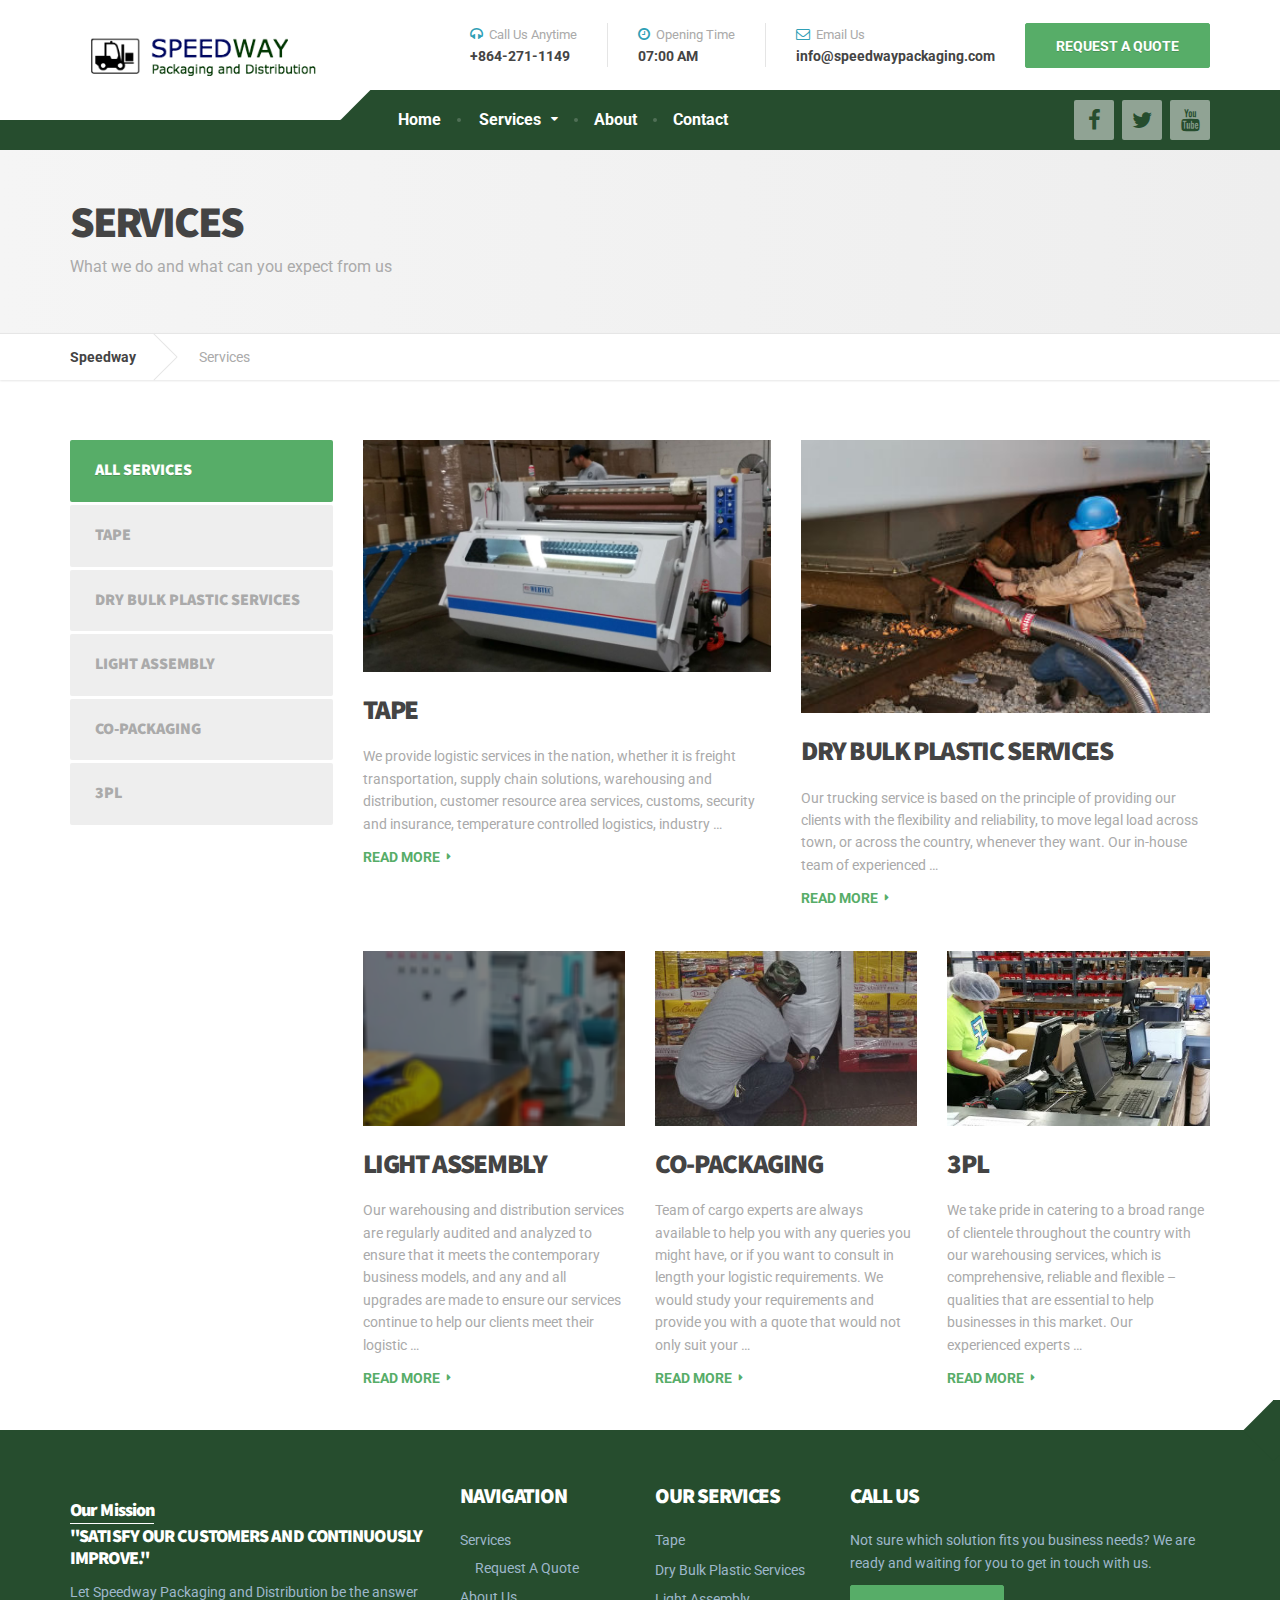
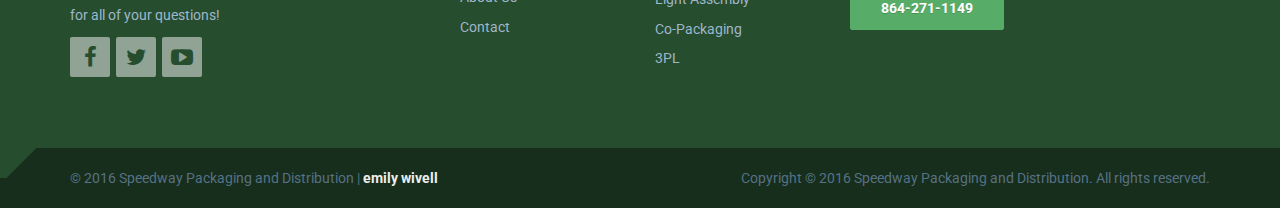
<file: services-speedway-packaging-distribution-sc.html>
<!DOCTYPE html>
<html lang="en">
<head>
    <meta charset="utf-8">
    <meta http-equiv="X-UA-Compatible" content="IE=edge">
    <meta name="viewport" content="width=device-width, initial-scale=1">

    <title>Services > Speedway | Packaging and Distribution Center - South Carolina</title>

    <link href="css/style.css" rel="stylesheet">
	   <link href="css/magnific-popup.css" rel="stylesheet">
	    <link href="//fonts.googleapis.com/css?family=Roboto%3A400%2C700%7CSource+Sans+Pro%3A700%2C900&amp;subset=latin" rel="stylesheet">

	     <script src="js/modernizr.custom.24530.js" type="text/javascript"></script>

	      <link rel="shortcut icon" href="images/favicon-square.png">
</head>
<body>

  <div class="boxed-container">
    <div class="header_container">
      <div class="container">
        <header class="header">
          <div class="header__logo">
            <a href="index.html">
              <img class="img-responsive" srcset="images/logo-icon.png" alt="Speedway Packaging and Distribution" src="images/logo-icon.png">
            </a>
            <button data-target="#cargopress-navbar-collapse" data-toggle="collapse" class="navbar-toggle" type="button">
              <span class="navbar-toggle__text">MENU</span>
              <span class="navbar-toggle__icon-bar">
                <span class="icon-bar"></span>
                <span class="icon-bar"></span>
                <span class="icon-bar"></span>
              </span>
            </button>
          </div>
          <div class="header__navigation">
            <nav class="collapse navbar-collapse" id="cargopress-navbar-collapse">
              <ul class="main-navigation js-main-nav js-dropdown">
                <li><a href="index.html">Home</a></li>
                <li class="menu-item-has-children">
                  <a href="services-speedway-packaging-distribution-sc.html">Services</a>
                  <ul role="menu" class="sub-menu">
                    <li><a href="tape-services-speedway-packaging-distribution-sc.html">Tape</a></li>
                    <li><a href="dry-bulk-plastic-services-speedway-packaging-distribution-sc.html">Dry Bulk Plastic Services</a></li>
                    <li><a href="light-assembly-service-speedway-packaging-distribution-sc.html">Light Assembly</a></li>
                    <li><a href="co-packaging-service-speedway-packaging-distribution-sc.html">Co-Packaging</a></li>
                    <li><a href="3pl-service-speedway-packaging-distribution-sc.html">3PL</a></li>
                  </ul>
                </li>
                <li><a href="about-us-speedway-packaging-distribution-sc.html">About</a></li>
                <li><a href="contact.html">Contact</a></li>
              </ul>
            </nav>
          </div>
          <div class="header__widgets">
            <div class="widget-icon-box">
              <div class="icon-box">
                <i class="fa fa-headphones"></i>
                <h4 class="icon-box__title">Call Us Anytime</h4>
                <span class="icon-box__subtitle">+864-271-1149</span>
              </div>
            </div>
            <div class="widget-icon-box">
              <div class="icon-box">
                <i class="fa fa-clock-o"></i>
                <h4 class="icon-box__title">Opening Time</h4>
                <span class="icon-box__subtitle">07:00 AM</span>
              </div>
            </div>
            <div class="widget-icon-box">
              <div class="icon-box">
                <i class="fa fa-envelope-o"></i>
                <h4 class="icon-box__title">Email Us</h4>
                <span class="icon-box__subtitle">info@speedwaypackaging.com</span>
              </div>
            </div>
            <a href="index.html#quickQuoteForm_wrapper" class="btn btn-info" id="button_requestQuote">REQUEST A QUOTE</a>
          </div>
          <div class="header__navigation-widgets">
            <a target="_blank" href="https://www.facebook.com/" class="social-icons__link"><i class="fa fa-facebook"></i></a>
            <a target="_blank" href="https://twitter.com/" class="social-icons__link"><i class="fa fa-twitter"></i></a>
            <a target="_blank" href="https://www.youtube.com/" class="social-icons__link"><i class="fa fa-youtube"></i></a>
          </div>
        </header>
      </div>
    </div>

		<div class="main-title">
			<div class="container">
				<h1 class="main-title__primary">Services</h1>
				<h3 class="main-title__secondary">What we do and what can you expect from us</h3>
			</div>
		</div>

		<div class="breadcrumbs">
			<div class="container">
				<span>
					<a class="home" href="index.html" title="Go to Speedway Packaging and Distribution" rel="v:url">Speedway</a>
				</span>
				<span>
					<span>Services</span>
				</span>
			</div>
		</div>

		<div class="container">
			<div class="row">
				<main class="col-xs-12 col-md-9 col-md-push-3">
					<div class="row margin-bottom-30">
						<div class="col-sm-6">
							<div class="page-box page-box--block">
								<a href="tape-services-speedway-packaging-distribution-sc.html" class="page-box__picture">
									<img alt="Tape" class="wp-post-image" sizes="(min-width: 781px) 360px, calc(100vw - 30px)" srcset="images/tape-machine-848X480.jpg 360w, images/tape-machine-848X480.jpg 848w" src="images/tape-machine-360X240.jpg">
								</a>
								<div class="page-box__content">
									<h5 class="page-box__title text-uppercase">
										<a href="tape-services-speedway-packaging-distribution-sc.html">Tape</a>
									</h5>
									<p>
										We provide logistic services in the nation, whether it is freight transportation, supply chain solutions, warehousing and distribution, customer resource area services, customs, security and insurance, temperature controlled logistics, industry …
									</p>
									<p>
										<a class="read-more" href="tape-services-speedway-packaging-distribution-sc.html">Read more</a>
									</p>
								</div>
							</div>
						</div>

						<div class="col-sm-6">
							<div class="page-box page-box--block">
								<a href="dry-bulk-plastic-services-speedway-packaging-distribution-sc.html" class="page-box__picture">
									<img alt="Dry Bulk Plastic Services" class="wp-post-image" sizes="(min-width: 781px) 360px, calc(100vw - 30px)" srcset="images/dry-bulk-360X240.jpg 360w, images/dry-bulk-848X480.jpg 848w" src="images/dry-bulk-360X240.jpg">
								</a>
								<div class="page-box__content">
									<h5 class="page-box__title text-uppercase">
										<a href="dry-bulk-plastic-services-speedway-packaging-distribution-sc.html">Dry Bulk Plastic Services</a>
									</h5>
									<p>
										Our trucking service is based on the principle of providing our clients with the flexibility and reliability, to move legal load across town, or across the country, whenever they want. Our in-house team of experienced …
									</p>
									<p>
										<a class="read-more" href="dry-bulk-plastic-services-speedway-packaging-distribution-sc.html">Read more</a>
									</p>
								</div>
							</div>
						</div>
					</div>

					<div class="row margin-bottom-30">
						<div class="col-sm-4">
							<div class="page-box page-box--block">
								<a href="light-assembly-service-speedway-packaging-distribution-sc.html" class="page-box__picture">
									<img alt="Light Assembly" class="wp-post-image" sizes="(min-width: 781px) 360px, calc(100vw - 30px)" srcset="images/assembly-360X240.png 360w, images/assembly-848X480.png 848w" src="images/assembly-360X240.png">
								</a>
								<div class="page-box__content">
									<h5 class="page-box__title text-uppercase">
										<a href="light-assembly-service-speedway-packaging-distribution-sc.html">Light Assembly</a>
									</h5>
									<p>
										Our warehousing and distribution services are regularly audited and analyzed to ensure that it meets the contemporary business models, and any and all upgrades are made to ensure our services continue to help our clients meet their logistic …
									</p>
									<p>
										<a class="read-more" href="light-assembly-service-speedway-packaging-distribution-sc.html">Read more</a>
									</p>
								</div>
							</div>
						</div>

						<div class="col-sm-4">
							<div class="page-box page-box--block">
								<a href="co-packaging-service-speedway-packaging-distribution-sc.html" class="page-box__picture">
									<img alt="Co-Packaging" class="wp-post-image" sizes="(min-width: 781px) 360px, calc(100vw - 30px)" srcset="images/copack1-360X240.jpg 360w, images/copack1-848X480.jpg 848w" src="images/copack1-360X240.jpg">
								</a>
								<div class="page-box__content">
									<h5 class="page-box__title text-uppercase">
										<a href="co-packaging-service-speedway-packaging-distribution-sc.html">Co-Packaging</a>
									</h5>
									<p>
										Team of cargo experts are always available to help you with any queries you might have, or if you want to consult in length your logistic requirements. We would study your requirements and provide you with a quote that would not only suit your …
									</p>
									<p>
										<a class="read-more" href="co-packaging-service-speedway-packaging-distribution-sc.html">Read more</a>
									</p>
								</div>
							</div>
						</div>

						<div class="col-sm-4">
							<div class="page-box page-box--block">
								<a href="3pl-service-speedway-packaging-distribution-sc.html" class="page-box__picture">
									<img alt="3PL" class="wp-post-image" sizes="(min-width: 781px) 360px, calc(100vw - 30px)" srcset="images/warehouse-360X240.jpg 360w, images/warehouse-848X480.jpg 848w" src="images/warehouse-360X240.jpg">
								</a>
								<div class="page-box__content">
									<h5 class="page-box__title text-uppercase">
										<a href="3pl-service-speedway-packaging-distribution-sc.html">3PL</a>
									</h5>
									<p>
										We take pride in catering to a broad range of clientele throughout the country with our warehousing services, which is comprehensive, reliable and flexible – qualities that are essential to help businesses in this market. Our experienced experts …
									</p>
									<p>
										<a class="read-more" href="3pl-service-speedway-packaging-distribution-sc.html">Read more</a>
									</p>
								</div>
							</div>
						</div>
					</div>
				</main>

				<div class="col-xs-12 col-md-3 col-md-pull-9">
					<div class="sidebar widget_nav_menu">
						<ul class="menu" id="menu-services-menu">
							<li class="current-menu-item">
								<a href="services-speedway-packaging-distribution-sc.html">All Services</a>
							</li>
							<li>
								<a href="tape-services-speedway-packaging-distribution-sc.html">Tape</a>
							</li>
							<li>
								<a href="dry-bulk-plastic-services-speedway-packaging-distribution-sc.html">Dry Bulk Plastic Services</a>
							</li>
							<li>
								<a href="light-assembly-service-speedway-packaging-distribution-sc.html">Light Assembly</a>
							</li>
							<li>
								<a href="co-packaging-service-speedway-packaging-distribution-sc.html">Co-Packaging</a>
							</li>
							<li>
								<a href="3pl-service-speedway-packaging-distribution-sc.html">3PL</a>
							</li>
						</ul>
					</div>
				</div>
			</div>
		</div>

    <footer class="footer">
			<div class="footer-top">
				<div class="container">
					<div class="row">
						<div class="col-xs-12 col-md-4">
              <h4 style="color:#fff;">
                <span style="border-bottom:1px solid #fff;line-height: 30px;">Our Mission</span>
                <br>
                <span style="line-height:22px;">"SATISFY OUR CUSTOMERS AND CONTINUOUSLY IMPROVE."</span>
              </h4>
              <p>
                Let Speedway Packaging and Distribution be the answer for all of your questions!
              </p>
							<p>
								<a target="_blank" href="https://www.facebook.com/" class="icon-container icon-container--square">
									<span class="fa fa-facebook"></span>
								</a>
								<a target="_blank" href="https://twitter.com/" class="icon-container icon-container--square">
									<span class="fa fa-twitter"></span>
								</a>
								<a target="_blank" href="https://www.youtube.com/" class="icon-container icon-container--square">
									<span class="fa fa-youtube-play"></span>
								</a>
							</p>
						</div>

						<div class="col-xs-12 col-md-2">
							<div class="widget_nav_menu">
								<h6 class="footer-top__headings">NAVIGATION</h6>
								<ul>
									<li>
										<a href="services-speedway-packaging-distribution-sc.html">Services</a>
										<ul class="sub-menu">
											<li>
												<a href="index.html#quickQuoteForm_wrapper">Request A Quote</a>
											</li>
										</ul>
									</li>
									<li>
										<a href="about-us-speedway-packaging-distribution-sc.html">About Us</a>
									</li>
									<li>
										<a href="contact.html">Contact</a>
									</li>
								</ul>
							</div>
						</div>

						<div class="col-xs-12 col-md-2">
							<div class="widget_nav_menu">
								<h6 class="footer-top__headings">OUR SERVICES</h6>
								<ul>
									<li>
										<a href="tape-services-speedway-packaging-distribution-sc.html">Tape</a>
									</li>
									<li>
										<a href="dry-bulk-plastic-services-speedway-packaging-distribution-sc.html">Dry Bulk Plastic Services</a>
									</li>
									<li>
										<a href="light-assembly-service-speedway-packaging-distribution-sc.html">Light Assembly</a>
									</li>
									<li>
										<a href="co-packaging-service-speedway-packaging-distribution-sc.html">Co-Packaging</a>
									</li>
									<li>
										<a href="3pl-service-speedway-packaging-distribution-sc.html">3PL</a>
									</li>
								</ul>
							</div>
						</div>

						<div class="col-xs-12 col-md-4">
							<h6 class="footer-top__headings">CALL US</h6>
							<p>
								Not sure which solution fits you business needs?  We are ready and waiting for you to get in touch with us.
							</p>
							<p>
								<a href="tel:864-271-1149" class="btn btn-info">864-271-1149</a>
							</p>
						</div>
					</div>
				</div>
			</div>

			<div class="footer-bottom">
				<div class="container">
					<div class="footer-bottom__left">
						&copy; 2016 Speedway Packaging and Distribution | <a href="https://emilywivell.com/">emily wivell</a>
					</div>

					<div class="footer-bottom__right">
						Copyright &copy; 2016 Speedway Packaging and Distribution. All rights reserved.
					</div>
				</div>
			</div>
		</footer>
	</div>

	<script src="js/jquery-2.1.4.min.js" type="text/javascript"></script>
	<script src="js/bootstrap/carousel.js"></script>
	<script src="js/bootstrap/transition.js"></script>
	<script src="js/bootstrap/button.js"></script>
	<script src="js/bootstrap/collapse.js"></script>
	<script src="js/bootstrap/validator.js"></script>
	<script src="js/underscore.js"></script>
	<script src="js/custom.js"></script>

</body>
</html>
</file>
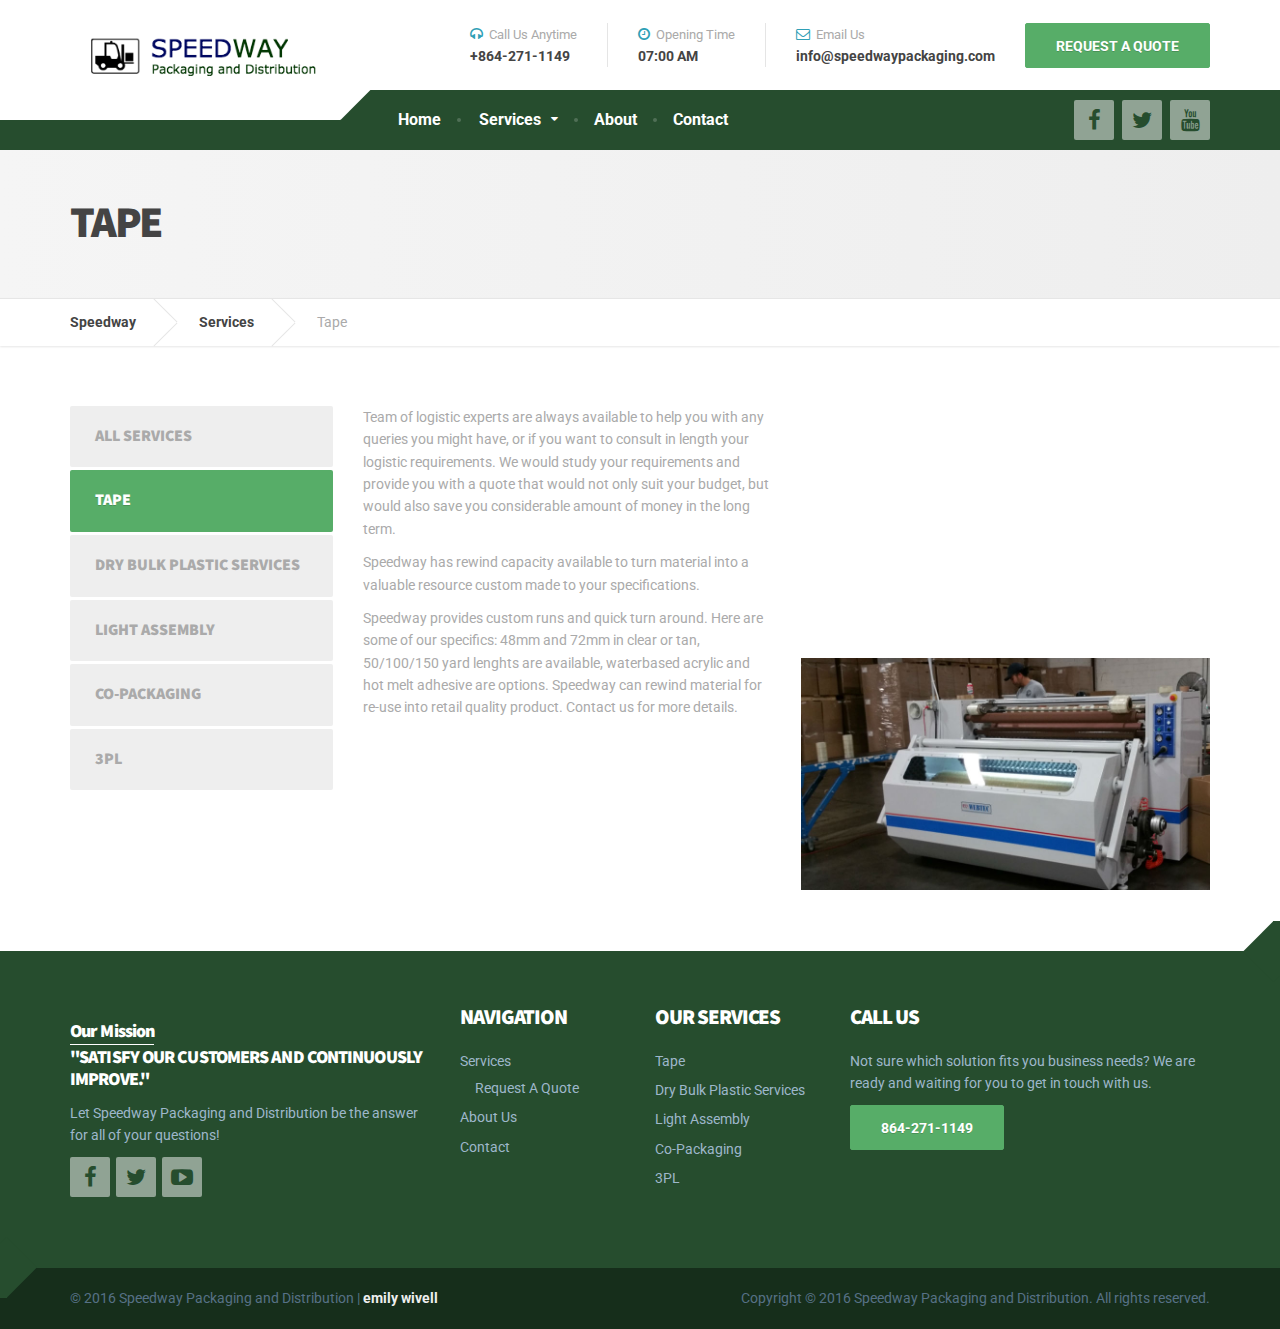
<file: tape-services-speedway-packaging-distribution-sc.html>
<!DOCTYPE html>
<html lang="en">
<head>
    <meta charset="utf-8">
    <meta http-equiv="X-UA-Compatible" content="IE=edge">
    <meta name="viewport" content="width=device-width, initial-scale=1">

    <title>Tape > Services > Speedway | Packaging and Distribution Center - South Carolina</title>

    <link href="css/style.css" rel="stylesheet">
	<link href="css/magnific-popup.css" rel="stylesheet">
	<link href="//fonts.googleapis.com/css?family=Roboto%3A400%2C700%7CSource+Sans+Pro%3A700%2C900&amp;subset=latin" rel="stylesheet">

	<script src="js/modernizr.custom.24530.js" type="text/javascript"></script>

  <link rel="shortcut icon" href="images/favicon-square.png">

</head>
<body>

  <div class="boxed-container">
    <div class="header_container">
      <div class="container">
        <header class="header">
          <div class="header__logo">
            <a href="index.html">
              <img class="img-responsive" srcset="images/logo-icon.png" alt="Speedway Packaging and Distribution" src="images/logo-icon.png">
            </a>
            <button data-target="#cargopress-navbar-collapse" data-toggle="collapse" class="navbar-toggle" type="button">
              <span class="navbar-toggle__text">MENU</span>
              <span class="navbar-toggle__icon-bar">
                <span class="icon-bar"></span>
                <span class="icon-bar"></span>
                <span class="icon-bar"></span>
              </span>
            </button>
          </div>
          <div class="header__navigation">
            <nav class="collapse navbar-collapse" id="cargopress-navbar-collapse">
              <ul class="main-navigation js-main-nav js-dropdown">
                <li><a href="index.html">Home</a></li>
                <li class="menu-item-has-children">
                  <a href="services-speedway-packaging-distribution-sc.html">Services</a>
                  <ul role="menu" class="sub-menu">
                    <li><a href="cargo.html">Tape</a></li>
                    <li><a href="dry-bulk-plastic-services-speedway-packaging-distribution-sc.html">Dry Bulk Plastic Services</a></li>
                    <li><a href="light-assembly-service-speedway-packaging-distribution-sc.html">Light Assembly</a></li>
                    <li><a href="co-packaging-service-speedway-packaging-distribution-sc.html">Co-Packaging</a></li>
                    <li><a href="3pl-service-speedway-packaging-distribution-sc.html">3PL</a></li>
                  </ul>
                </li>
                <li><a href="about-us-speedway-packaging-distribution-sc.html">About</a></li>
                <li><a href="contact.html">Contact</a></li>
              </ul>
            </nav>
          </div>
          <div class="header__widgets">
            <div class="widget-icon-box">
              <div class="icon-box">
                <i class="fa fa-headphones"></i>
                <h4 class="icon-box__title">Call Us Anytime</h4>
                <span class="icon-box__subtitle">+864-271-1149</span>
              </div>
            </div>
            <div class="widget-icon-box">
              <div class="icon-box">
                <i class="fa fa-clock-o"></i>
                <h4 class="icon-box__title">Opening Time</h4>
                <span class="icon-box__subtitle">07:00 AM</span>
              </div>
            </div>
            <div class="widget-icon-box">
              <div class="icon-box">
                <i class="fa fa-envelope-o"></i>
                <h4 class="icon-box__title">Email Us</h4>
                <span class="icon-box__subtitle">info@speedwaypackaging.com</span>
              </div>
            </div>
            <a href="index.html#quickQuoteForm_wrapper" class="btn btn-info" id="button_requestQuote">REQUEST A QUOTE</a>
          </div>
          <div class="header__navigation-widgets">
            <a target="_blank" href="https://www.facebook.com/" class="social-icons__link"><i class="fa fa-facebook"></i></a>
            <a target="_blank" href="https://twitter.com/" class="social-icons__link"><i class="fa fa-twitter"></i></a>
            <a target="_blank" href="https://www.youtube.com/" class="social-icons__link"><i class="fa fa-youtube"></i></a>
          </div>
        </header>
      </div>
    </div>

		<div class="main-title">
			<div class="container">
				<h1 class="main-title__primary">Tape</h1>
			</div>
		</div>

		<div class="breadcrumbs">
			<div class="container">
				<span>
					<a class="home" href="index.html" title="Go to Speedway Packaging and Distribution." rel="v:url">Speedway</a>
				</span>
				<span>
					<a class="post post-page" href="services-speedway-packaging-distribution-sc.html" title="Go to Services." rel="v:url">Services</a>
				</span>
				<span>
					<span>Tape</span>
				</span>
			</div>
		</div>

		<div class="container">
			<div class="row">
				<main class="col-xs-12 col-md-9 col-md-push-3">
					<div class="row margin-bottom-30">
						<div class="col-sm-6">
							<p>
								Team of logistic experts are always available to help you with any queries you might have, or if you want to consult in length your logistic requirements. We would study your requirements and provide you with a quote that would not only suit your budget, but would also save you considerable amount of money in the long term.
							</p>
							<p>
                Speedway has rewind capacity available to turn material into a valuable resource custom made to your specifications.
								<!-- Our logistics processes, services, tools and systems in combination with strategic warehouse locations help our clients to meet their business logistic needs and achieve their long term business goals with much more accuracy. Moreover, our supply chain management experts would design a logistic process especially for you to align with your business in an integrated fashion. -->
							</p>
							<p>
                Speedway provides custom runs and quick turn around.  Here are some of our specifics: 48mm and 72mm in clear or tan, 50/100/150 yard lenghts are available, waterbased acrylic and hot melt adhesive are options.  Speedway can rewind material for re-use into retail quality product.  Contact us for more details.
								<!-- Whether it is the one time delivery you need done, or whether you are looking for professional and commercial trucking service to offload your ongoing trucking requirements, we can assure you of the best services at the most economical pricing. Our logistics consultants are always available to help you with any further and detailed queries you might have regarding our trucking services. -->
							</p>
						</div>

						<div class="col-sm-6">
							<p>
                <iframe width="408" height="230" src="https://www.youtube.com/embed/YjjD9dFHEWs" frameborder="0" allowfullscreen></iframe>
              </p>
              <p>
								<img alt="Tape" src="images/tape-machine-848X480.jpg" class="alignnone">
							</p>
						</div>
					</div>
				</main>

				<div class="col-xs-12 col-md-3 col-md-pull-9">

					<div class="sidebar widget_nav_menu">
						<ul class="menu" id="menu-services-menu">
							<li>
								<a href="services-speedway-packaging-distribution-sc.html">All Services</a>
							</li>
							<li class="current-menu-item">
								<a href="tape-services-speedway-packaging-distribution-sc.html">Tape</a>
							</li>
							<li>
								<a href="dry-bulk-plastic-services-speedway-packaging-distribution-sc.html">Dry Bulk Plastic Services</a>
							</li>
							<li>
								<a href="light-assembly-service-speedway-packaging-distribution-sc.html">Light Assembly</a>
							</li>
							<li>
								<a href="co-packaging-service-speedway-packaging-distribution-sc.html">Co-Packaging</a>
							</li>
							<li>
								<a href="3pl-service-speedway-packaging-distribution-sc.html">3PL</a>
							</li>
						</ul>
					</div>
				</div>
			</div>
		</div>

    <footer class="footer">
			<div class="footer-top">
				<div class="container">
					<div class="row">
						<div class="col-xs-12 col-md-4">
              <h4 style="color:#fff;">
                <span style="border-bottom:1px solid #fff;line-height: 30px;">Our Mission</span>
                <br>
                <span style="line-height:22px;">"SATISFY OUR CUSTOMERS AND CONTINUOUSLY IMPROVE."</span>
              </h4>
              <p>
                Let Speedway Packaging and Distribution be the answer for all of your questions!
              </p>
							<p>
								<a target="_blank" href="https://www.facebook.com/" class="icon-container icon-container--square">
									<span class="fa fa-facebook"></span>
								</a>
								<a target="_blank" href="https://twitter.com/" class="icon-container icon-container--square">
									<span class="fa fa-twitter"></span>
								</a>
								<a target="_blank" href="https://www.youtube.com/" class="icon-container icon-container--square">
									<span class="fa fa-youtube-play"></span>
								</a>
							</p>
						</div>

						<div class="col-xs-12 col-md-2">
							<div class="widget_nav_menu">
								<h6 class="footer-top__headings">NAVIGATION</h6>
								<ul>
									<li>
										<a href="services-speedway-packaging-distribution-sc.html">Services</a>
										<ul class="sub-menu">
											<li>
												<a href="index.html#quickQuoteForm_wrapper">Request A Quote</a>
											</li>
										</ul>
									</li>
									<li>
										<a href="about-us-speedway-packaging-distribution-sc.html">About Us</a>
									</li>
									<li>
										<a href="contact.html">Contact</a>
									</li>
								</ul>
							</div>
						</div>

						<div class="col-xs-12 col-md-2">
							<div class="widget_nav_menu">
								<h6 class="footer-top__headings">OUR SERVICES</h6>
								<ul>
									<li>
										<a href="tape-services-speedway-packaging-distribution-sc.html">Tape</a>
									</li>
									<li>
										<a href="dry-bulk-plastic-services-speedway-packaging-distribution-sc.html">Dry Bulk Plastic Services</a>
									</li>
									<li>
										<a href="light-assembly-service-speedway-packaging-distribution-sc.html">Light Assembly</a>
									</li>
									<li>
										<a href="co-packaging-service-speedway-packaging-distribution-sc.html">Co-Packaging</a>
									</li>
									<li>
										<a href="3pl-service-speedway-packaging-distribution-sc.html">3PL</a>
									</li>
								</ul>
							</div>
						</div>

						<div class="col-xs-12 col-md-4">
							<h6 class="footer-top__headings">CALL US</h6>
							<p>
								Not sure which solution fits you business needs?  We are ready and waiting for you to get in touch with us.
							</p>
							<p>
								<a href="tel:864-271-1149" class="btn btn-info">864-271-1149</a>
							</p>
						</div>
					</div>
				</div>
			</div>

			<div class="footer-bottom">
				<div class="container">
					<div class="footer-bottom__left">
						&copy; 2016 Speedway Packaging and Distribution | <a href="https://emilywivell.com/">emily wivell</a>
					</div>

					<div class="footer-bottom__right">
						Copyright &copy; 2016 Speedway Packaging and Distribution. All rights reserved.
					</div>
				</div>
			</div>
		</footer>
	</div>

	<script src="js/jquery-2.1.4.min.js" type="text/javascript"></script>
	<script src="js/bootstrap/carousel.js"></script>
	<script src="js/bootstrap/transition.js"></script>
	<script src="js/bootstrap/button.js"></script>
	<script src="js/bootstrap/collapse.js"></script>
	<script src="js/bootstrap/validator.js"></script>
	<script src="js/underscore.js"></script>
	<script src="js/custom.js"></script>

</body>
</html>
</file>
<file: css/style.css>
@charset "UTF-8";
/*
Theme Name: CargoPress by ProteusThemes
Theme URI: https://demo.proteusthemes.com/cargopress/
Author: ProteusThemes
Author URI: https://www.proteusthemes.com/
Description: CargoPress WordPress Theme.
Tags: dark, light, two-columns, responsive-layout, accessibility-ready, custom-background, custom-colors, custom-header, custom-menu, editor-style, featured-images, sticky-post, translation-ready
Version: 1.5.0-1-g93dbc93
License: GPL 2.0
License URI: http://www.gnu.org/licenses/gpl-2.0.html
Text domain: cargopress-pt
*/
/* TABLE OF CONTENTS
	01. Project variables............Imported variables
	02. Twitter Bootstrap............Remove what is not neccessary
	03. Tags.........................Like <body>, <h1> etc.
	04. Helpers and utility classes..The general styles like .push-down-15 etc.
	05. Components...................Imported files, like partials, Compass etc.
		05.01. Top Bar
		05.02. Header
		05.03. Main Title
		05.04. Breadcrumbs
		05.05. Sidebar
		05.06. Footer
		05.07. Error 404
		05.08. No Flexbox
		05.09. Top Navigation
		05.10. Main Navigation
		05.11. Jumbotron
		05.12. Video background
		05.13. Meta Data
		05.14. Pagination
		05.15. Comments
		05.16. Buttons
		05.17. Icons
		05.18. ProteusWidgets
		05.19. Fleet Gallery
		05.20. Widgets
		05.21. Contact Form
*/
/*------------------------------------*\
	01. Project variables

	only visible in SASS source files
\*------------------------------------*/
/*------------------------------------*\ Local variables
\*------------------------------------*/
/*------------------------------------*\
	02. Twitter Bootstrap

	Remove what is not necessary
\*------------------------------------*/
/*! normalize.css v3.0.3 | MIT License | github.com/necolas/normalize.css */
html { font-family: sans-serif; -ms-text-size-adjust: 100%; -webkit-text-size-adjust: 100%; }

body { margin: 0; }

article, aside, details, figcaption, figure, footer, header, hgroup, main, menu, nav, section, summary { display: block; }

audio, canvas, progress, video { display: inline-block; vertical-align: baseline; }


a { background-color: transparent; }

a:active, a:hover { outline: 0; }


b, strong { font-weight: bold; }


h1 { font-size: 2em; margin: 0.67em 0; }


img { border: 0; }


figure { margin: 1em 40px; }

hr { box-sizing: content-box; height: 0; }


button, input, optgroup, select, textarea { color: inherit; font: inherit; margin: 0; }

button { overflow: visible; }

button, select { text-transform: none; }

button, html input[type="button"], input[type="reset"], input[type="submit"] { -webkit-appearance: button; cursor: pointer; }

button[disabled], html input[disabled] { cursor: default; }

button::-moz-focus-inner, input::-moz-focus-inner { border: 0; padding: 0; }

input { line-height: normal; }

input[type="checkbox"], input[type="radio"] { box-sizing: border-box; padding: 0; }

input[type="number"]::-webkit-inner-spin-button, input[type="number"]::-webkit-outer-spin-button { height: auto; }

input[type="search"] { -webkit-appearance: textfield; box-sizing: content-box; }

input[type="search"]::-webkit-search-cancel-button, input[type="search"]::-webkit-search-decoration { -webkit-appearance: none; }


textarea { overflow: auto; }


table { border-collapse: collapse; border-spacing: 0; }

td, th { padding: 0; }

/*! Source: https://github.com/h5bp/html5-boilerplate/blob/master/src/css/main.css */
@media print { *, *:before, *:after { background: transparent !important; color: #000 !important; box-shadow: none !important; text-shadow: none !important; }
  a, a:visited { text-decoration: underline; }
  a[href]:after { content: " (" attr(href) ")"; }

  a[href^="#"]:after, a[href^="javascript:"]:after { content: ""; }
  pre, blockquote { border: 1px solid #999; page-break-inside: avoid; }
  thead { display: table-header-group; }
  tr, img { page-break-inside: avoid; }
  img { max-width: 100% !important; }
  p, h2, h3 { orphans: 3; widows: 3; }
  h2, h3 { page-break-after: avoid; }

  .btn > .caret, .dropup > .btn > .caret { border-top-color: #000 !important; }
  .label { border: 1px solid #000; }
  .table { border-collapse: collapse !important; }
  .table td, .table th { background-color: #fff !important; } }

* { box-sizing: border-box; }

*:before, *:after { box-sizing: border-box; }

html { font-size: 10px; -webkit-tap-highlight-color: transparent; }

body { font-family: "Roboto", Helvetica, Arial, sans-serif; font-size: 14px; line-height: 1.6; color: #aaaaaa; background-color: #fff; }

input, button, select, textarea { font-family: inherit; font-size: inherit; line-height: inherit; }

a { color: #57ad68; text-decoration: none; }
a:hover, a:focus { color: #36b1ca; text-decoration: underline; }
a:focus { outline: none; }

figure { margin: 0; }

img { vertical-align: middle; }

.img-responsive { display: block; max-width: 100%; height: auto; }


hr { margin-top: 22px; margin-bottom: 22px; border: 0; border-top: 1px solid #eeeeee; }

.sr-only { position: absolute; width: 1px; height: 1px; margin: -1px; padding: 0; overflow: hidden; clip: rect(0, 0, 0, 0); border: 0; }


[role="button"] { cursor: pointer; }

h1, h2, h3, h4, h5, h6, .h1, .h2, .h3, .h4, .h5, .h6 { font-family: inherit; font-weight: 500; line-height: 1.1; color: inherit; }


h1, .h1, h2, .h2, h3, .h3 { margin-top: 22px; margin-bottom: 11px; }


h4, .h4, h5, .h5, h6, .h6 { margin-top: 11px; margin-bottom: 11px; }


h1, .h1 { font-size: 36px; }

h2, .h2 { font-size: 30px; }

h3, .h3 { font-size: 24px; }

h4, .h4 { font-size: 18px; }

h5, .h5 { font-size: 14px; }

h6, .h6 { font-size: 12px; }

p { margin: 0 0 11px; }
@media (min-width: 768px) { }


.text-center { text-align: center; }


.text-uppercase, .initialism { text-transform: uppercase; }


ul, ol { margin-top: 0; margin-bottom: 11px; }
ul ul, ul ol, ol ul, ol ol { margin-bottom: 0; }

.list-unstyled { padding-left: 0; list-style: none; }


dl { margin-top: 0; margin-bottom: 22px; }

dt, dd { line-height: 1.6; }

dt { font-weight: bold; }

dd { margin-left: 0; }
@media (min-width: 992px) { }


blockquote { padding: 11px 22px; margin: 0 0 22px; font-size: 17.5px; border-left: 5px solid #eeeeee; }
blockquote p:last-child, blockquote ul:last-child, blockquote ol:last-child { margin-bottom: 0; }


.container { margin-right: auto; margin-left: auto; padding-left: 15px; padding-right: 15px; }
.container:before, .container:after { content: " "; display: table; }
.container:after { clear: both; }
@media (min-width: 768px) { .container { width: 750px; } }
@media (min-width: 992px) { .container { width: 970px; } }
@media (min-width: 1200px) { .container { width: 1170px; } }


.row { margin-left: -15px; margin-right: -15px; }
.row:before, .row:after { content: " "; display: table; }
.row:after { clear: both; }

.col-xs-1, .col-sm-1, .col-md-1, .col-lg-1, .col-xs-2, .col-sm-2, .col-md-2, .col-lg-2, .col-xs-3, .col-sm-3, .col-md-3, .col-lg-3, .col-xs-4, .col-sm-4, .col-md-4, .col-lg-4, .col-xs-5, .col-sm-5, .col-md-5, .col-lg-5, .col-xs-6, .col-sm-6, .col-md-6, .col-lg-6, .col-xs-7, .col-sm-7, .col-md-7, .col-lg-7, .col-xs-8, .col-sm-8, .col-md-8, .col-lg-8, .col-xs-9, .col-sm-9, .col-md-9, .col-lg-9, .col-xs-10, .col-sm-10, .col-md-10, .col-lg-10, .col-xs-11, .col-sm-11, .col-md-11, .col-lg-11, .col-xs-12, .col-sm-12, .col-md-12, .col-lg-12 { position: relative; min-height: 1px; padding-left: 15px; padding-right: 15px; }

.col-xs-1, .col-xs-2, .col-xs-3, .col-xs-4, .col-xs-5, .col-xs-6, .col-xs-7, .col-xs-8, .col-xs-9, .col-xs-10, .col-xs-11, .col-xs-12 { float: left; }


.col-xs-12 { width: 100%; }

@media (min-width: 768px) {
 .col-sm-1, .col-sm-2, .col-sm-3, .col-sm-4, .col-sm-5, .col-sm-6, .col-sm-7, .col-sm-8, .col-sm-9, .col-sm-10, .col-sm-11, .col-sm-12 { float: left; }

  .col-sm-2 { width: 16.66667%; }
  .col-sm-3 { width: 25%; }
  .col-sm-4 { width: 33.33333%; }

  .col-sm-6 { width: 50%; }

  .col-sm-8 { width: 66.66667%; }
  .col-sm-9 { width: 75%; }

  .col-sm-12 { width: 100%; }

  .col-sm-offset-2 { margin-left: 16.66667%; } }
@media (min-width: 992px) {
 .col-md-1, .col-md-2, .col-md-3, .col-md-4, .col-md-5, .col-md-6, .col-md-7, .col-md-8, .col-md-9, .col-md-10, .col-md-11, .col-md-12 { float: left; }

  .col-md-2 { width: 16.66667%; }
  .col-md-3 { width: 25%; }
  .col-md-4 { width: 33.33333%; }

  .col-md-6 { width: 50%; }

  .col-md-8 { width: 66.66667%; }
  .col-md-9 { width: 75%; }

  .col-md-12 { width: 100%; }

  .col-md-pull-9 { right: 75%; }

  .col-md-push-3 { left: 25%; } }
@media (min-width: 1200px) { }

table { background-color: transparent; }


th { text-align: left; }

.table { width: 100%; max-width: 100%; margin-bottom: 22px; }
.table > thead > tr > th, .table > thead > tr > td, .table > tbody > tr > th, .table > tbody > tr > td, .table > tfoot > tr > th, .table > tfoot > tr > td { padding: 8px; line-height: 1.6; vertical-align: top; border-top: 1px solid #ddd; }
.table > thead > tr > th { vertical-align: bottom; border-bottom: 2px solid #ddd; }
.table > caption + thead > tr:first-child > th, .table > caption + thead > tr:first-child > td, .table > colgroup + thead > tr:first-child > th, .table > colgroup + thead > tr:first-child > td, .table > thead:first-child > tr:first-child > th, .table > thead:first-child > tr:first-child > td { border-top: 0; }
.table > tbody + tbody { border-top: 2px solid #ddd; }
.table .table { background-color: #fff; }


table td[class*="col-"], table th[class*="col-"] { position: static; float: none; display: table-cell; }

.table > thead > tr > td.active, .table > thead > tr > th.active, .table > thead > tr.active > td, .table > thead > tr.active > th, .table > tbody > tr > td.active, .table > tbody > tr > th.active, .table > tbody > tr.active > td, .table > tbody > tr.active > th, .table > tfoot > tr > td.active, .table > tfoot > tr > th.active, .table > tfoot > tr.active > td, .table > tfoot > tr.active > th { background-color: #f5f5f5; }

.table-hover > tbody > tr > td.active:hover, .table-hover > tbody > tr > th.active:hover, .table-hover > tbody > tr.active:hover > td, .table-hover > tbody > tr:hover > .active, .table-hover > tbody > tr.active:hover > th { background-color: #e8e8e8; }

.table > thead > tr > td.success, .table > thead > tr > th.success, .table > thead > tr.success > td, .table > thead > tr.success > th, .table > tbody > tr > td.success, .table > tbody > tr > th.success, .table > tbody > tr.success > td, .table > tbody > tr.success > th, .table > tfoot > tr > td.success, .table > tfoot > tr > th.success, .table > tfoot > tr.success > td, .table > tfoot > tr.success > th { background-color: #dff0d8; }

.table-hover > tbody > tr > td.success:hover, .table-hover > tbody > tr > th.success:hover, .table-hover > tbody > tr.success:hover > td, .table-hover > tbody > tr:hover > .success, .table-hover > tbody > tr.success:hover > th { background-color: #d0e9c6; }

.table > thead > tr > td.info, .table > thead > tr > th.info, .table > thead > tr.info > td, .table > thead > tr.info > th, .table > tbody > tr > td.info, .table > tbody > tr > th.info, .table > tbody > tr.info > td, .table > tbody > tr.info > th, .table > tfoot > tr > td.info, .table > tfoot > tr > th.info, .table > tfoot > tr.info > td, .table > tfoot > tr.info > th { background-color: #d9edf7; }


.table > thead > tr > td.warning, .table > thead > tr > th.warning, .table > thead > tr.warning > td, .table > thead > tr.warning > th, .table > tbody > tr > td.warning, .table > tbody > tr > th.warning, .table > tbody > tr.warning > td, .table > tbody > tr.warning > th, .table > tfoot > tr > td.warning, .table > tfoot > tr > th.warning, .table > tfoot > tr.warning > td, .table > tfoot > tr.warning > th { background-color: #fcf8e3; }


.table > thead > tr > td.danger, .table > thead > tr > th.danger, .table > thead > tr.danger > td, .table > thead > tr.danger > th, .table > tbody > tr > td.danger, .table > tbody > tr > th.danger, .table > tbody > tr.danger > td, .table > tbody > tr.danger > th, .table > tfoot > tr > td.danger, .table > tfoot > tr > th.danger, .table > tfoot > tr.danger > td, .table > tfoot > tr.danger > th { background-color: #f2dede; }


.table-responsive { overflow-x: auto; min-height: 0.01%; }
@media screen and (max-width: 767px) { .table-responsive { width: 100%; margin-bottom: 16.5px; overflow-y: hidden; -ms-overflow-style: -ms-autohiding-scrollbar; border: 1px solid #ddd; }
  .table-responsive > .table { margin-bottom: 0; }
  .table-responsive > .table > thead > tr > th, .table-responsive > .table > thead > tr > td, .table-responsive > .table > tbody > tr > th, .table-responsive > .table > tbody > tr > td, .table-responsive > .table > tfoot > tr > th, .table-responsive > .table > tfoot > tr > td { white-space: nowrap; } }


label { display: inline-block; max-width: 100%; margin-bottom: 5px; font-weight: bold; }

input[type="search"] { box-sizing: border-box; }

input[type="radio"], input[type="checkbox"] { margin: 4px 0 0; margin-top: 1px \9; line-height: normal; }

input[type="file"] { display: block; }

input[type="range"] { display: block; width: 100%; }

select[multiple], select[size] { height: auto; }

input[type="file"]:focus, input[type="radio"]:focus, input[type="checkbox"]:focus { outline: thin dotted; outline: 5px auto -webkit-focus-ring-color; outline-offset: -2px; }


.form-control { display: block; width: 100%; height: 36px; padding: 6px 12px; font-size: 14px; line-height: 1.6; color: #555555; background-color: #f5f5f5; background-image: none; border: 1px solid #eeeeee; border-radius: 4px; box-shadow: inset 0 1px 1px rgba(0, 0, 0, 0.075); transition: border-color ease-in-out 0.15s, box-shadow ease-in-out 0.15s; }
.form-control:focus { border-color: #eeeeee; outline: 0; box-shadow: inset 0 1px 1px rgba(0, 0, 0, 0.075), 0 0 8px rgba(238, 238, 238, 0.6); }
.form-control::-moz-placeholder { color: #999; opacity: 1; }
.form-control:-ms-input-placeholder { color: #999; }
.form-control::-webkit-input-placeholder { color: #999; }
.form-control[disabled], .form-control[readonly], fieldset[disabled] .form-control { background-color: #eeeeee; opacity: 1; }
.form-control[disabled], fieldset[disabled] .form-control { cursor: not-allowed; }

textarea.form-control { height: auto; }

input[type="search"] { -webkit-appearance: none; }

@media screen and (-webkit-min-device-pixel-ratio: 0) { input[type="date"].form-control, input[type="time"].form-control, input[type="datetime-local"].form-control, input[type="month"].form-control { line-height: 36px; }
  input[type="date"].input-sm, .input-group-sm > input[type="date"].form-control, .input-group-sm > input[type="date"].input-group-addon, .input-group-sm > .input-group-btn > input[type="date"].btn, .input-group-sm input[type="date"], input[type="time"].input-sm, .input-group-sm > input[type="time"].form-control, .input-group-sm > input[type="time"].input-group-addon, .input-group-sm > .input-group-btn > input[type="time"].btn, .input-group-sm input[type="time"], input[type="datetime-local"].input-sm, .input-group-sm > input[type="datetime-local"].form-control, .input-group-sm > input[type="datetime-local"].input-group-addon, .input-group-sm > .input-group-btn > input[type="datetime-local"].btn, .input-group-sm input[type="datetime-local"], input[type="month"].input-sm, .input-group-sm > input[type="month"].form-control, .input-group-sm > input[type="month"].input-group-addon, .input-group-sm > .input-group-btn > input[type="month"].btn, .input-group-sm input[type="month"] { line-height: 30px; }
  input[type="date"].input-lg, .input-group-lg > input[type="date"].form-control, .input-group-lg > input[type="date"].input-group-addon, .input-group-lg > .input-group-btn > input[type="date"].btn, .input-group-lg input[type="date"], input[type="time"].input-lg, .input-group-lg > input[type="time"].form-control, .input-group-lg > input[type="time"].input-group-addon, .input-group-lg > .input-group-btn > input[type="time"].btn, .input-group-lg input[type="time"], input[type="datetime-local"].input-lg, .input-group-lg > input[type="datetime-local"].form-control, .input-group-lg > input[type="datetime-local"].input-group-addon, .input-group-lg > .input-group-btn > input[type="datetime-local"].btn, .input-group-lg input[type="datetime-local"], input[type="month"].input-lg, .input-group-lg > input[type="month"].form-control, .input-group-lg > input[type="month"].input-group-addon, .input-group-lg > .input-group-btn > input[type="month"].btn, .input-group-lg input[type="month"] { line-height: 46px; } }
.form-group { margin-bottom: 0px; }
.form-group.has-error input[type="text"], .form-group.has-error input[type="email"], .form-group.has-error input[type="tel"], .form-group.has-error input[type="password"], .form-group.has-error textarea {
	outline: 1px solid red;
}

.radio, .checkbox { position: relative; display: block; margin-top: 10px; margin-bottom: 10px; }
.radio label, .checkbox label { min-height: 22px; padding-left: 20px; margin-bottom: 0; font-weight: normal; cursor: pointer; }

.radio input[type="radio"], .radio-inline input[type="radio"], .checkbox input[type="checkbox"], .checkbox-inline input[type="checkbox"] { position: absolute; margin-left: -20px; margin-top: 4px \9; }

.radio + .radio, .checkbox + .checkbox { margin-top: -5px; }


input[type="radio"][disabled], input[type="radio"].disabled, fieldset[disabled] input[type="radio"], input[type="checkbox"][disabled], input[type="checkbox"].disabled, fieldset[disabled] input[type="checkbox"] { cursor: not-allowed; }


.radio.disabled label, fieldset[disabled] .radio label, .checkbox.disabled label, fieldset[disabled] .checkbox label { cursor: not-allowed; }


.input-sm, .input-group-sm > .form-control, .input-group-sm > .input-group-addon, .input-group-sm > .input-group-btn > .btn { height: 30px; padding: 5px 10px; font-size: 12px; line-height: 1.5; border-radius: 3px; }

select.input-sm, .input-group-sm > select.form-control, .input-group-sm > select.input-group-addon, .input-group-sm > .input-group-btn > select.btn { height: 30px; line-height: 30px; }

textarea.input-sm, .input-group-sm > textarea.form-control, .input-group-sm > textarea.input-group-addon, .input-group-sm > .input-group-btn > textarea.btn, select[multiple].input-sm, .input-group-sm > select[multiple].form-control, .input-group-sm > select[multiple].input-group-addon, .input-group-sm > .input-group-btn > select[multiple].btn { height: auto; }

.form-group-sm .form-control { height: 30px; padding: 5px 10px; font-size: 12px; line-height: 1.5; border-radius: 3px; }
.form-group-sm select.form-control { height: 30px; line-height: 30px; }
.form-group-sm textarea.form-control, .form-group-sm select[multiple].form-control { height: auto; }
.form-group-sm .form-control-static { height: 30px; min-height: 34px; padding: 6px 10px; font-size: 12px; line-height: 1.5; }

.input-lg, .input-group-lg > .form-control, .input-group-lg > .input-group-addon, .input-group-lg > .input-group-btn > .btn { height: 46px; padding: 10px 16px; font-size: 18px; line-height: 1.33333; border-radius: 6px; }

select.input-lg, .input-group-lg > select.form-control, .input-group-lg > select.input-group-addon, .input-group-lg > .input-group-btn > select.btn { height: 46px; line-height: 46px; }

textarea.input-lg, .input-group-lg > textarea.form-control, .input-group-lg > textarea.input-group-addon, .input-group-lg > .input-group-btn > textarea.btn, select[multiple].input-lg, .input-group-lg > select[multiple].form-control, .input-group-lg > select[multiple].input-group-addon, .input-group-lg > .input-group-btn > select[multiple].btn { height: auto; }

.form-group-lg .form-control { height: 46px; padding: 10px 16px; font-size: 18px; line-height: 1.33333; border-radius: 6px; }
.form-group-lg select.form-control { height: 46px; line-height: 46px; }
.form-group-lg textarea.form-control, .form-group-lg select[multiple].form-control { height: auto; }
.form-group-lg .form-control-static { height: 46px; min-height: 40px; padding: 11px 16px; font-size: 18px; line-height: 1.33333; }


.form-control-feedback { position: absolute; top: 0; right: 0; z-index: 2; display: block; width: 36px; height: 36px; line-height: 36px; text-align: center; pointer-events: none; }

.input-lg + .form-control-feedback, .input-group-lg > .form-control + .form-control-feedback, .input-group-lg > .input-group-addon + .form-control-feedback, .input-group-lg > .input-group-btn > .btn + .form-control-feedback, .input-group-lg + .form-control-feedback, .form-group-lg .form-control + .form-control-feedback { width: 46px; height: 46px; line-height: 46px; }

.input-sm + .form-control-feedback, .input-group-sm > .form-control + .form-control-feedback, .input-group-sm > .input-group-addon + .form-control-feedback, .input-group-sm > .input-group-btn > .btn + .form-control-feedback, .input-group-sm + .form-control-feedback, .form-group-sm .form-control + .form-control-feedback { width: 30px; height: 30px; line-height: 30px; }

.has-success .help-block, .has-success .control-label, .has-success .radio, .has-success .checkbox, .has-success .radio-inline, .has-success .checkbox-inline, .has-success.radio label, .has-success.checkbox label, .has-success.radio-inline label, .has-success.checkbox-inline label { color: #3c763d; }
.has-success .form-control { border-color: #3c763d; box-shadow: inset 0 1px 1px rgba(0, 0, 0, 0.075); }
.has-success .form-control:focus { border-color: #2b542c; box-shadow: inset 0 1px 1px rgba(0, 0, 0, 0.075), 0 0 6px #67b168; }
.has-success .input-group-addon { color: #3c763d; border-color: #3c763d; background-color: #dff0d8; }
.has-success .form-control-feedback { color: #3c763d; }

.has-warning .help-block, .has-warning .control-label, .has-warning .radio, .has-warning .checkbox, .has-warning .radio-inline, .has-warning .checkbox-inline, .has-warning.radio label, .has-warning.checkbox label, .has-warning.radio-inline label, .has-warning.checkbox-inline label { color: #8a6d3b; }

.has-warning .form-control-feedback { color: #8a6d3b; }

.has-error .help-block, .has-error .control-label, .has-error .radio, .has-error .checkbox, .has-error .radio-inline, .has-error .checkbox-inline, .has-error.radio label, .has-error.checkbox label, .has-error.radio-inline label, .has-error.checkbox-inline label { color: #a94442; }
.has-error .form-control { border-color: #a94442; box-shadow: inset 0 1px 1px rgba(0, 0, 0, 0.075); }
.has-error .form-control:focus { border-color: #843534; box-shadow: inset 0 1px 1px rgba(0, 0, 0, 0.075), 0 0 6px #ce8483; }
.has-error .input-group-addon { color: #a94442; border-color: #a94442; background-color: #f2dede; }
.has-error .form-control-feedback { color: #a94442; }

.has-feedback label ~ .form-control-feedback { top: 27px; }
.has-feedback label.sr-only ~ .form-control-feedback { top: 0; }

@media (min-width: 768px) {
 .form-inline .form-group { display: inline-block; margin-bottom: 0; vertical-align: middle; }

  .form-inline .radio, .form-inline .checkbox { display: inline-block; margin-top: 0; margin-bottom: 0; vertical-align: middle; }
  .form-inline .radio label, .form-inline .checkbox label { padding-left: 0; }
  .form-inline .radio input[type="radio"], .form-inline .checkbox input[type="checkbox"] { position: relative; margin-left: 0; }
  .form-inline .has-feedback .form-control-feedback { top: 0; } }

.form-horizontal .radio, .form-horizontal .checkbox, .form-horizontal .radio-inline, .form-horizontal .checkbox-inline { margin-top: 0; margin-bottom: 0; padding-top: 7px; }
.form-horizontal .radio, .form-horizontal .checkbox { min-height: 29px; }
.form-horizontal .form-group { margin-left: -15px; margin-right: -15px; }
.form-horizontal .form-group:before, .form-horizontal .form-group:after { content: " "; display: table; }
.form-horizontal .form-group:after { clear: both; }
@media (min-width: 768px) { }

.form-horizontal .has-feedback .form-control-feedback { right: 15px; }
@media (min-width: 768px) { .form-horizontal .form-group-lg .control-label { padding-top: 14.33333px; font-size: 18px; } }
@media (min-width: 768px) { .form-horizontal .form-group-sm .control-label { padding-top: 6px; font-size: 12px; } }

.btn { display: inline-block; margin-bottom: 0; font-weight: bold; text-align: center; vertical-align: middle; -ms-touch-action: manipulation; touch-action: manipulation; cursor: pointer; background-image: none; border: 1px solid transparent; white-space: nowrap; padding: 6px 12px; font-size: 14px; line-height: 1.6; border-radius: 4px; -webkit-user-select: none; -moz-user-select: none; -ms-user-select: none; user-select: none; }
.btn:focus, .btn.focus, .btn:active:focus, .btn:active.focus, .btn.active:focus, .btn.active.focus { outline: thin dotted; outline: 5px auto -webkit-focus-ring-color; outline-offset: -2px; }
.btn:hover, .btn:focus, .btn.focus { color: #aaaaaa; text-decoration: none; }
.btn:active, .btn.active { outline: 0; background-image: none; box-shadow: inset 0 3px 5px rgba(0, 0, 0, 0.125); }
.btn.disabled, .btn[disabled], fieldset[disabled] .btn { cursor: not-allowed; opacity: 0.65; filter: alpha(opacity=65); box-shadow: none; }

a.btn.disabled, fieldset[disabled] a.btn { pointer-events: none; }

.btn-default { color: #aaaaaa; background-color: #eeeeee; border-color: #eeeeee; }
.btn-default:focus, .btn-default.focus { color: #aaaaaa; background-color: #d5d5d5; border-color: #aeaeae; }
.btn-default:hover { color: #aaaaaa; background-color: #d5d5d5; border-color: #cfcfcf; }
.btn-default:active, .btn-default.active, .open > .btn-default.dropdown-toggle { color: #aaaaaa; background-color: #d5d5d5; border-color: #cfcfcf; }
.btn-default:active:hover, .btn-default:active:focus, .btn-default:active.focus, .btn-default.active:hover, .btn-default.active:focus, .btn-default.active.focus, .open > .btn-default.dropdown-toggle:hover, .open > .btn-default.dropdown-toggle:focus, .open > .btn-default.dropdown-toggle.focus { color: #aaaaaa; background-color: #c3c3c3; border-color: #aeaeae; }
.btn-default:active, .btn-default.active, .open > .btn-default.dropdown-toggle { background-image: none; }
.btn-default.disabled, .btn-default.disabled:hover, .btn-default.disabled:focus, .btn-default.disabled.focus, .btn-default.disabled:active, .btn-default.disabled.active, .btn-default[disabled], .btn-default[disabled]:hover, .btn-default[disabled]:focus, .btn-default[disabled].focus, .btn-default[disabled]:active, .btn-default[disabled].active, fieldset[disabled] .btn-default, fieldset[disabled] .btn-default:hover, fieldset[disabled] .btn-default:focus, fieldset[disabled] .btn-default.focus, fieldset[disabled] .btn-default:active, fieldset[disabled] .btn-default.active { background-color: #eeeeee; border-color: #eeeeee; }
.btn-default .badge { color: #eeeeee; background-color: #aaaaaa; }

.btn-primary { color: #fff; background-color: #57ad68; border-color: #57ad68; }
.btn-primary:focus, .btn-primary.focus { color: #fff; background-color: #30a0b6; border-color: #206b79; }
.btn-primary:hover { color: #fff; background-color: #30a0b6; border-color: #2e99ae; }
.btn-primary:active, .btn-primary.active, .open > .btn-primary.dropdown-toggle { color: #fff; background-color: #30a0b6; border-color: #2e99ae; }
.btn-primary:active:hover, .btn-primary:active:focus, .btn-primary:active.focus, .btn-primary.active:hover, .btn-primary.active:focus, .btn-primary.active.focus, .open > .btn-primary.dropdown-toggle:hover, .open > .btn-primary.dropdown-toggle:focus, .open > .btn-primary.dropdown-toggle.focus { color: #fff; background-color: #29879a; border-color: #206b79; }
.btn-primary:active, .btn-primary.active, .open > .btn-primary.dropdown-toggle { background-image: none; }
.btn-primary.disabled, .btn-primary.disabled:hover, .btn-primary.disabled:focus, .btn-primary.disabled.focus, .btn-primary.disabled:active, .btn-primary.disabled.active, .btn-primary[disabled], .btn-primary[disabled]:hover, .btn-primary[disabled]:focus, .btn-primary[disabled].focus, .btn-primary[disabled]:active, .btn-primary[disabled].active, fieldset[disabled] .btn-primary, fieldset[disabled] .btn-primary:hover, fieldset[disabled] .btn-primary:focus, fieldset[disabled] .btn-primary.focus, fieldset[disabled] .btn-primary:active, fieldset[disabled] .btn-primary.active { background-color: #57ad68; border-color: #57ad68; }
.btn-primary .badge { color: #57ad68; background-color: #fff; }

.btn-success { color: #fff; background-color: #57ad68; border-color: #57ad68; }
.btn-success:focus, .btn-success.focus { color: #fff; background-color: #458c53; border-color: #2b5934; }
.btn-success:hover { color: #fff; background-color: #458c53; border-color: #41864f; }
.btn-success:active, .btn-success.active, .open > .btn-success.dropdown-toggle { color: #fff; background-color: #458c53; border-color: #41864f; }
.btn-success:active:hover, .btn-success:active:focus, .btn-success:active.focus, .btn-success.active:hover, .btn-success.active:focus, .btn-success.active.focus, .open > .btn-success.dropdown-toggle:hover, .open > .btn-success.dropdown-toggle:focus, .open > .btn-success.dropdown-toggle.focus { color: #fff; background-color: #397445; border-color: #2b5934; }
.btn-success:active, .btn-success.active, .open > .btn-success.dropdown-toggle { background-image: none; }
.btn-success.disabled, .btn-success.disabled:hover, .btn-success.disabled:focus, .btn-success.disabled.focus, .btn-success.disabled:active, .btn-success.disabled.active, .btn-success[disabled], .btn-success[disabled]:hover, .btn-success[disabled]:focus, .btn-success[disabled].focus, .btn-success[disabled]:active, .btn-success[disabled].active, fieldset[disabled] .btn-success, fieldset[disabled] .btn-success:hover, fieldset[disabled] .btn-success:focus, fieldset[disabled] .btn-success.focus, fieldset[disabled] .btn-success:active, fieldset[disabled] .btn-success.active { background-color: #57ad68; border-color: #57ad68; }
.btn-success .badge { color: #57ad68; background-color: #fff; }

.btn-info { color: #fff; background-color: #57ad68; border-color: #57ad68; }
.btn-info:focus, .btn-info.focus { color: #fff; background-color: #30a0b6; border-color: #206b79; }
.btn-info:hover { color: #fff; background-color: #30a0b6; border-color: #2e99ae; }
.btn-info:active, .btn-info.active, .open > .btn-info.dropdown-toggle { color: #fff; background-color: #30a0b6; border-color: #2e99ae; }
.btn-info:active:hover, .btn-info:active:focus, .btn-info:active.focus, .btn-info.active:hover, .btn-info.active:focus, .btn-info.active.focus, .open > .btn-info.dropdown-toggle:hover, .open > .btn-info.dropdown-toggle:focus, .open > .btn-info.dropdown-toggle.focus { color: #fff; background-color: #29879a; border-color: #206b79; }
.btn-info:active, .btn-info.active, .open > .btn-info.dropdown-toggle { background-image: none; }
.btn-info.disabled, .btn-info.disabled:hover, .btn-info.disabled:focus, .btn-info.disabled.focus, .btn-info.disabled:active, .btn-info.disabled.active, .btn-info[disabled], .btn-info[disabled]:hover, .btn-info[disabled]:focus, .btn-info[disabled].focus, .btn-info[disabled]:active, .btn-info[disabled].active, fieldset[disabled] .btn-info, fieldset[disabled] .btn-info:hover, fieldset[disabled] .btn-info:focus, fieldset[disabled] .btn-info.focus, fieldset[disabled] .btn-info:active, fieldset[disabled] .btn-info.active { background-color: #57ad68; border-color: #57ad68; }
.btn-info .badge { color: #57ad68; background-color: #fff; }

.btn-warning { color: #fff; background-color: #e46334; border-color: #e46334; }
.btn-warning:focus, .btn-warning.focus { color: #fff; background-color: #ca4a1b; border-color: #873112; }
.btn-warning:hover { color: #fff; background-color: #ca4a1b; border-color: #c1461a; }
.btn-warning:active, .btn-warning.active, .open > .btn-warning.dropdown-toggle { color: #fff; background-color: #ca4a1b; border-color: #c1461a; }
.btn-warning:active:hover, .btn-warning:active:focus, .btn-warning:active.focus, .btn-warning.active:hover, .btn-warning.active:focus, .btn-warning.active.focus, .open > .btn-warning.dropdown-toggle:hover, .open > .btn-warning.dropdown-toggle:focus, .open > .btn-warning.dropdown-toggle.focus { color: #fff; background-color: #ab3e17; border-color: #873112; }
.btn-warning:active, .btn-warning.active, .open > .btn-warning.dropdown-toggle { background-image: none; }
.btn-warning.disabled, .btn-warning.disabled:hover, .btn-warning.disabled:focus, .btn-warning.disabled.focus, .btn-warning.disabled:active, .btn-warning.disabled.active, .btn-warning[disabled], .btn-warning[disabled]:hover, .btn-warning[disabled]:focus, .btn-warning[disabled].focus, .btn-warning[disabled]:active, .btn-warning[disabled].active, fieldset[disabled] .btn-warning, fieldset[disabled] .btn-warning:hover, fieldset[disabled] .btn-warning:focus, fieldset[disabled] .btn-warning.focus, fieldset[disabled] .btn-warning:active, fieldset[disabled] .btn-warning.active { background-color: #e46334; border-color: #e46334; }
.btn-warning .badge { color: #e46334; background-color: #fff; }

.btn-danger { color: #fff; background-color: #30a0b6; border-color: #30a0b6; }
.btn-danger:focus, .btn-danger.focus { color: #fff; background-color: #b61825; border-color: #730f17; }
.btn-danger:hover { color: #fff; background-color: #b61825; border-color: #ad1623; }
.btn-danger:active, .btn-danger.active, .open > .btn-danger.dropdown-toggle { color: #fff; background-color: #b61825; border-color: #ad1623; }
.btn-danger:active:hover, .btn-danger:active:focus, .btn-danger:active.focus, .btn-danger.active:hover, .btn-danger.active:focus, .btn-danger.active.focus, .open > .btn-danger.dropdown-toggle:hover, .open > .btn-danger.dropdown-toggle:focus, .open > .btn-danger.dropdown-toggle.focus { color: #fff; background-color: #97141e; border-color: #730f17; }
.btn-danger:active, .btn-danger.active, .open > .btn-danger.dropdown-toggle { background-image: none; }
.btn-danger.disabled, .btn-danger.disabled:hover, .btn-danger.disabled:focus, .btn-danger.disabled.focus, .btn-danger.disabled:active, .btn-danger.disabled.active, .btn-danger[disabled], .btn-danger[disabled]:hover, .btn-danger[disabled]:focus, .btn-danger[disabled].focus, .btn-danger[disabled]:active, .btn-danger[disabled].active, fieldset[disabled] .btn-danger, fieldset[disabled] .btn-danger:hover, fieldset[disabled] .btn-danger:focus, fieldset[disabled] .btn-danger.focus, fieldset[disabled] .btn-danger:active, fieldset[disabled] .btn-danger.active { background-color: #30a0b6; border-color: #30a0b6; }
.btn-danger .badge { color: #30a0b6; background-color: #fff; }

.btn-link { color: #57ad68; font-weight: normal; border-radius: 0; }
.btn-link, .btn-link:active, .btn-link.active, .btn-link[disabled], fieldset[disabled] .btn-link { background-color: transparent; box-shadow: none; }
.btn-link, .btn-link:hover, .btn-link:focus, .btn-link:active { border-color: transparent; }
.btn-link:hover, .btn-link:focus { color: #36b1ca; text-decoration: underline; background-color: transparent; }
.btn-link[disabled]:hover, .btn-link[disabled]:focus, fieldset[disabled] .btn-link:hover, fieldset[disabled] .btn-link:focus { color: #777777; text-decoration: none; }

.btn-lg, .btn-group-lg > .btn { padding: 10px 16px; font-size: 18px; line-height: 1.33333; border-radius: 6px; }

.btn-sm, .btn-group-sm > .btn { padding: 5px 10px; font-size: 12px; line-height: 1.5; border-radius: 3px; }

.btn-xs, .btn-group-xs > .btn { padding: 1px 5px; font-size: 12px; line-height: 1.5; border-radius: 3px; }

.btn-block { display: block; width: 100%; }

.btn-block + .btn-block { margin-top: 5px; }

input[type="submit"].btn-block, input[type="reset"].btn-block, input[type="button"].btn-block { width: 100%; }


.collapse { display: none; }
.collapse.in { display: block; }


.collapsing { position: relative; height: 0; overflow: hidden; transition-property: height, visibility; transition-duration: 0.35s; transition-timing-function: ease; }


.dropdown-menu > .active > a, .dropdown-menu > .active > a:hover, .dropdown-menu > .active > a:focus { color: #fff; text-decoration: none; outline: 0; background-color: #57ad68; }

.dropdown-menu > .disabled > a, .dropdown-menu > .disabled > a:hover, .dropdown-menu > .disabled > a:focus { color: #777777; }
.dropdown-menu > .disabled > a:hover, .dropdown-menu > .disabled > a:focus { text-decoration: none; background-color: transparent; background-image: none; filter: progid:DXImageTransform.Microsoft.gradient(enabled = false); cursor: not-allowed; }

.open > .dropdown-menu { display: block; }
.open > a { outline: 0; }

@media (min-width: 992px) { }

.btn-group, .btn-group-vertical { position: relative; display: inline-block; vertical-align: middle; }
.btn-group > .btn, .btn-group-vertical > .btn { position: relative; float: left; }
.btn-group > .btn:hover, .btn-group > .btn:focus, .btn-group > .btn:active, .btn-group > .btn.active, .btn-group-vertical > .btn:hover, .btn-group-vertical > .btn:focus, .btn-group-vertical > .btn:active, .btn-group-vertical > .btn.active { z-index: 2; }

.btn-group .btn + .btn, .btn-group .btn + .btn-group, .btn-group .btn-group + .btn, .btn-group .btn-group + .btn-group { margin-left: -1px; }

.btn-toolbar { margin-left: -5px; }
.btn-toolbar:before, .btn-toolbar:after { content: " "; display: table; }
.btn-toolbar:after { clear: both; }
.btn-toolbar .btn, .btn-toolbar .btn-group, .btn-toolbar .input-group { float: left; }
.btn-toolbar > .btn, .btn-toolbar > .btn-group, .btn-toolbar > .input-group { margin-left: 5px; }

.btn-group > .btn:not(:first-child):not(:last-child):not(.dropdown-toggle) { border-radius: 0; }

.btn-group > .btn:first-child { margin-left: 0; }
.btn-group > .btn:first-child:not(:last-child):not(.dropdown-toggle) { border-bottom-right-radius: 0; border-top-right-radius: 0; }

.btn-group > .btn:last-child:not(:first-child), .btn-group > .dropdown-toggle:not(:first-child) { border-bottom-left-radius: 0; border-top-left-radius: 0; }

.btn-group > .btn-group { float: left; }

.btn-group > .btn-group:not(:first-child):not(:last-child) > .btn { border-radius: 0; }

.btn-group > .btn-group:first-child:not(:last-child) > .btn:last-child, .btn-group > .btn-group:first-child:not(:last-child) > .dropdown-toggle { border-bottom-right-radius: 0; border-top-right-radius: 0; }

.btn-group > .btn-group:last-child:not(:first-child) > .btn:first-child { border-bottom-left-radius: 0; border-top-left-radius: 0; }

.btn-group .dropdown-toggle:active, .btn-group.open .dropdown-toggle { outline: 0; }

.btn-group > .btn + .dropdown-toggle { padding-left: 8px; padding-right: 8px; }

.btn-group > .btn-lg + .dropdown-toggle, .btn-group-lg.btn-group > .btn + .dropdown-toggle { padding-left: 12px; padding-right: 12px; }

.btn-group.open .dropdown-toggle { box-shadow: inset 0 3px 5px rgba(0, 0, 0, 0.125); }
.btn-group.open .dropdown-toggle.btn-link { box-shadow: none; }

.btn .caret { margin-left: 0; }

.btn-lg .caret, .btn-group-lg > .btn .caret { border-width: 5px 5px 0; border-bottom-width: 0; }

.dropup .btn-lg .caret, .dropup .btn-group-lg > .btn .caret { border-width: 0 5px 5px; }

.btn-group-vertical > .btn, .btn-group-vertical > .btn-group, .btn-group-vertical > .btn-group > .btn { display: block; float: none; width: 100%; max-width: 100%; }
.btn-group-vertical > .btn-group:before, .btn-group-vertical > .btn-group:after { content: " "; display: table; }
.btn-group-vertical > .btn-group:after { clear: both; }
.btn-group-vertical > .btn-group > .btn { float: none; }
.btn-group-vertical > .btn + .btn, .btn-group-vertical > .btn + .btn-group, .btn-group-vertical > .btn-group + .btn, .btn-group-vertical > .btn-group + .btn-group { margin-top: -1px; margin-left: 0; }

.btn-group-vertical > .btn:not(:first-child):not(:last-child) { border-radius: 0; }
.btn-group-vertical > .btn:first-child:not(:last-child) { border-top-right-radius: 4px; border-bottom-right-radius: 0; border-bottom-left-radius: 0; }
.btn-group-vertical > .btn:last-child:not(:first-child) { border-bottom-left-radius: 4px; border-top-right-radius: 0; border-top-left-radius: 0; }

.btn-group-vertical > .btn-group:not(:first-child):not(:last-child) > .btn { border-radius: 0; }

.btn-group-vertical > .btn-group:first-child:not(:last-child) > .btn:last-child, .btn-group-vertical > .btn-group:first-child:not(:last-child) > .dropdown-toggle { border-bottom-right-radius: 0; border-bottom-left-radius: 0; }

.btn-group-vertical > .btn-group:last-child:not(:first-child) > .btn:first-child { border-top-right-radius: 0; border-top-left-radius: 0; }

.btn-group-justified { display: table; width: 100%; table-layout: fixed; border-collapse: separate; }
.btn-group-justified > .btn, .btn-group-justified > .btn-group { float: none; display: table-cell; width: 1%; }
.btn-group-justified > .btn-group .btn { width: 100%; }
.btn-group-justified > .btn-group .dropdown-menu { left: auto; }

[data-toggle="buttons"] > .btn input[type="radio"], [data-toggle="buttons"] > .btn input[type="checkbox"], [data-toggle="buttons"] > .btn-group > .btn input[type="radio"], [data-toggle="buttons"] > .btn-group > .btn input[type="checkbox"] { position: absolute; clip: rect(0, 0, 0, 0); pointer-events: none; }


.input-group .form-control:first-child, .input-group-addon:first-child, .input-group-btn:first-child > .btn, .input-group-btn:first-child > .btn-group > .btn, .input-group-btn:first-child > .dropdown-toggle, .input-group-btn:last-child > .btn:not(:last-child):not(.dropdown-toggle), .input-group-btn:last-child > .btn-group:not(:last-child) > .btn { border-bottom-right-radius: 0; border-top-right-radius: 0; }


.input-group .form-control:last-child, .input-group-addon:last-child, .input-group-btn:last-child > .btn, .input-group-btn:last-child > .btn-group > .btn, .input-group-btn:last-child > .dropdown-toggle, .input-group-btn:first-child > .btn:not(:first-child), .input-group-btn:first-child > .btn-group:not(:first-child) > .btn { border-bottom-left-radius: 0; border-top-left-radius: 0; }

.input-group-btn > .btn { position: relative; }
.input-group-btn > .btn + .btn { margin-left: -1px; }
.input-group-btn > .btn:hover, .input-group-btn > .btn:focus, .input-group-btn > .btn:active { z-index: 2; }
.input-group-btn:first-child > .btn, .input-group-btn:first-child > .btn-group { margin-right: -1px; }
.input-group-btn:last-child > .btn, .input-group-btn:last-child > .btn-group { z-index: 2; margin-left: -1px; }

.nav > li.disabled > a { color: #777777; }
.nav > li.disabled > a:hover, .nav > li.disabled > a:focus { color: #777777; text-decoration: none; background-color: transparent; cursor: not-allowed; }
.nav .open > a, .nav .open > a:hover, .nav .open > a:focus { background-color: #eeeeee; border-color: #57ad68; }

.nav-tabs > li.active > a, .nav-tabs > li.active > a:hover, .nav-tabs > li.active > a:focus { color: #555555; background-color: #fff; border: 1px solid #ddd; border-bottom-color: transparent; cursor: default; }

.nav-pills > li.active > a, .nav-pills > li.active > a:hover, .nav-pills > li.active > a:focus { color: #fff; background-color: #57ad68; }
@media (min-width: 768px) { }

.nav-tabs-justified > .active > a, .nav-tabs.nav-justified > .active > a, .nav-tabs-justified > .active > a:hover, .nav-tabs.nav-justified > .active > a:hover, .nav-tabs-justified > .active > a:focus, .nav-tabs.nav-justified > .active > a:focus { border: 1px solid #ddd; }
@media (min-width: 768px) {

  .nav-tabs-justified > .active > a, .nav-tabs.nav-justified > .active > a, .nav-tabs-justified > .active > a:hover, .nav-tabs.nav-justified > .active > a:hover, .nav-tabs-justified > .active > a:focus, .nav-tabs.nav-justified > .active > a:focus { border-bottom-color: #fff; } }

.tab-content > .active { display: block; }
@media (min-width: 992px) { }
@media (min-width: 992px) { }


.navbar-collapse { overflow-x: visible; padding-right: 15px; padding-left: 15px; border-top: 1px solid transparent; box-shadow: inset 0 1px 0 rgba(255, 255, 255, 0.1); -webkit-overflow-scrolling: touch; }
.navbar-collapse:before, .navbar-collapse:after { content: " "; display: table; }
.navbar-collapse:after { clear: both; }
@media (min-width: 992px) {
 .navbar-collapse { width: auto; border-top: 0; box-shadow: none; }
  .navbar-collapse.collapse { display: block !important; height: auto !important; padding-bottom: 0; overflow: visible !important; } }
@media (max-device-width: 480px) and (orientation: landscape) { }


.container > .navbar-header, .container > .navbar-collapse, .container-fluid > .navbar-header, .container-fluid > .navbar-collapse { margin-right: -15px; margin-left: -15px; }
@media (min-width: 992px) { .container > .navbar-header, .container > .navbar-collapse, .container-fluid > .navbar-header, .container-fluid > .navbar-collapse { margin-right: 0; margin-left: 0; } }
@media (min-width: 992px) { }
@media (min-width: 992px) { }
@media (min-width: 992px) {
 .navbar > .container .navbar-brand, .navbar > .container-fluid .navbar-brand { margin-left: -15px; } }

.navbar-toggle { position: relative; float: right; margin-right: 15px; padding: 9px 10px; margin-top: 8px; margin-bottom: 8px; background-color: transparent; background-image: none; border: 1px solid transparent; border-radius: 4px; }
.navbar-toggle:focus { outline: 0; }
.navbar-toggle .icon-bar { display: block; width: 22px; height: 2px; border-radius: 1px; }
.navbar-toggle .icon-bar + .icon-bar { margin-top: 4px; }
@media (min-width: 992px) { .navbar-toggle { display: none; } }
@media (max-width: 991px) {
 .navbar-nav .open .dropdown-menu { position: static; float: none; width: auto; margin-top: 0; background-color: transparent; border: 0; box-shadow: none; }
  .navbar-nav .open .dropdown-menu > li > a, .navbar-nav .open .dropdown-menu .dropdown-header { padding: 5px 15px 5px 25px; }
  .navbar-nav .open .dropdown-menu > li > a { line-height: 22px; }
  .navbar-nav .open .dropdown-menu > li > a:hover, .navbar-nav .open .dropdown-menu > li > a:focus { background-image: none; } }
@media (min-width: 992px) { }
@media (min-width: 768px) {
 .navbar-form .form-group { display: inline-block; margin-bottom: 0; vertical-align: middle; }

  .navbar-form .radio, .navbar-form .checkbox { display: inline-block; margin-top: 0; margin-bottom: 0; vertical-align: middle; }
  .navbar-form .radio label, .navbar-form .checkbox label { padding-left: 0; }
  .navbar-form .radio input[type="radio"], .navbar-form .checkbox input[type="checkbox"] { position: relative; margin-left: 0; }
  .navbar-form .has-feedback .form-control-feedback { top: 0; } }
@media (max-width: 991px) { .navbar-form .form-group { margin-bottom: 5px; }
  .navbar-form .form-group:last-child { margin-bottom: 0; } }
@media (min-width: 992px) { }

.navbar-btn.btn-sm, .btn-group-sm > .navbar-btn.btn { margin-top: 10px; margin-bottom: 10px; }
.navbar-btn.btn-xs, .btn-group-xs > .navbar-btn.btn { margin-top: 14px; margin-bottom: 14px; }
@media (min-width: 992px) { }

@media (min-width: 992px) { }

.navbar-default .navbar-nav > .active > a, .navbar-default .navbar-nav > .active > a:hover, .navbar-default .navbar-nav > .active > a:focus { color: #555; background-color: #e7e7e7; }
.navbar-default .navbar-nav > .disabled > a, .navbar-default .navbar-nav > .disabled > a:hover, .navbar-default .navbar-nav > .disabled > a:focus { color: #ccc; background-color: transparent; }

.navbar-default .navbar-nav > .open > a, .navbar-default .navbar-nav > .open > a:hover, .navbar-default .navbar-nav > .open > a:focus { background-color: #e7e7e7; color: #555; }
@media (max-width: 991px) { .navbar-default .navbar-nav .open .dropdown-menu > li > a { color: #777; }
  .navbar-default .navbar-nav .open .dropdown-menu > li > a:hover, .navbar-default .navbar-nav .open .dropdown-menu > li > a:focus { color: #333; background-color: transparent; }
  .navbar-default .navbar-nav .open .dropdown-menu > .active > a, .navbar-default .navbar-nav .open .dropdown-menu > .active > a:hover, .navbar-default .navbar-nav .open .dropdown-menu > .active > a:focus { color: #555; background-color: #e7e7e7; }
  .navbar-default .navbar-nav .open .dropdown-menu > .disabled > a, .navbar-default .navbar-nav .open .dropdown-menu > .disabled > a:hover, .navbar-default .navbar-nav .open .dropdown-menu > .disabled > a:focus { color: #ccc; background-color: transparent; } }

.navbar-default .btn-link { color: #777; }
.navbar-default .btn-link:hover, .navbar-default .btn-link:focus { color: #333; }
.navbar-default .btn-link[disabled]:hover, .navbar-default .btn-link[disabled]:focus, fieldset[disabled] .navbar-default .btn-link:hover, fieldset[disabled] .navbar-default .btn-link:focus { color: #ccc; }

.navbar-inverse .navbar-nav > .active > a, .navbar-inverse .navbar-nav > .active > a:hover, .navbar-inverse .navbar-nav > .active > a:focus { color: #fff; background-color: #090909; }
.navbar-inverse .navbar-nav > .disabled > a, .navbar-inverse .navbar-nav > .disabled > a:hover, .navbar-inverse .navbar-nav > .disabled > a:focus { color: #444; background-color: transparent; }

.navbar-inverse .navbar-nav > .open > a, .navbar-inverse .navbar-nav > .open > a:hover, .navbar-inverse .navbar-nav > .open > a:focus { background-color: #090909; color: #fff; }
@media (max-width: 991px) { .navbar-inverse .navbar-nav .open .dropdown-menu > .dropdown-header { border-color: #090909; }
  .navbar-inverse .navbar-nav .open .dropdown-menu .divider { background-color: #090909; }
  .navbar-inverse .navbar-nav .open .dropdown-menu > li > a { color: #9d9d9d; }
  .navbar-inverse .navbar-nav .open .dropdown-menu > li > a:hover, .navbar-inverse .navbar-nav .open .dropdown-menu > li > a:focus { color: #fff; background-color: transparent; }
  .navbar-inverse .navbar-nav .open .dropdown-menu > .active > a, .navbar-inverse .navbar-nav .open .dropdown-menu > .active > a:hover, .navbar-inverse .navbar-nav .open .dropdown-menu > .active > a:focus { color: #fff; background-color: #090909; }
  .navbar-inverse .navbar-nav .open .dropdown-menu > .disabled > a, .navbar-inverse .navbar-nav .open .dropdown-menu > .disabled > a:hover, .navbar-inverse .navbar-nav .open .dropdown-menu > .disabled > a:focus { color: #444; background-color: transparent; } }

.navbar-inverse .btn-link { color: #9d9d9d; }
.navbar-inverse .btn-link:hover, .navbar-inverse .btn-link:focus { color: #fff; }
.navbar-inverse .btn-link[disabled]:hover, .navbar-inverse .btn-link[disabled]:focus, fieldset[disabled] .navbar-inverse .btn-link:hover, fieldset[disabled] .navbar-inverse .btn-link:focus { color: #444; }

.jumbotron { padding-top: 30px; padding-bottom: 30px; margin-bottom: 30px; color: inherit; background-color: #eeeeee; }
.jumbotron h1, .jumbotron .h1 { color: inherit; }
.jumbotron p { margin-bottom: 15px; font-size: 21px; font-weight: 200; }

.container .jumbotron, .container-fluid .jumbotron { border-radius: 6px; }
.jumbotron .container { max-width: 100%; }
@media screen and (min-width: 768px) { .jumbotron { padding-top: 48px; padding-bottom: 48px; }
  .container .jumbotron, .container-fluid .jumbotron { padding-left: 60px; padding-right: 60px; }
  .jumbotron h1, .jumbotron .h1 { font-size: 63px; } }


.modal-header .close { margin-top: -2px; }

.modal-footer .btn + .btn { margin-left: 5px; margin-bottom: 0; }
.modal-footer .btn-group .btn + .btn { margin-left: -1px; }
.modal-footer .btn-block + .btn-block { margin-left: 0; }

@media (min-width: 768px) { }
@media (min-width: 992px) { }


.carousel { position: relative; }

.carousel-inner { position: relative; overflow: hidden; width: 100%; }
.carousel-inner > .item { display: none; position: relative; transition: 0.6s ease-in-out left; }
.carousel-inner > .item > img, .carousel-inner > .item > a > img { display: block; max-width: 100%; height: auto; line-height: 1; }
@media all and (transform-3d), (-webkit-transform-3d) { .carousel-inner > .item { transition: -webkit-transform 0.6s ease-in-out; transition: transform 0.6s ease-in-out; -webkit-backface-visibility: hidden; backface-visibility: hidden; -webkit-perspective: 1000px; perspective: 1000px; }
  .carousel-inner > .item.next, .carousel-inner > .item.active.right { -webkit-transform: translate3d(100%, 0, 0); transform: translate3d(100%, 0, 0); left: 0; }
  .carousel-inner > .item.prev, .carousel-inner > .item.active.left { -webkit-transform: translate3d(-100%, 0, 0); transform: translate3d(-100%, 0, 0); left: 0; }
  .carousel-inner > .item.next.left, .carousel-inner > .item.prev.right, .carousel-inner > .item.active { -webkit-transform: translate3d(0, 0, 0); transform: translate3d(0, 0, 0); left: 0; } }
.carousel-inner > .active, .carousel-inner > .next, .carousel-inner > .prev { display: block; }
.carousel-inner > .active { left: 0; }
.carousel-inner > .next, .carousel-inner > .prev { position: absolute; top: 0; width: 100%; }
.carousel-inner > .next { left: 100%; }
.carousel-inner > .prev { left: -100%; }
.carousel-inner > .next.left, .carousel-inner > .prev.right { left: 0; }
.carousel-inner > .active.left { left: -100%; }
.carousel-inner > .active.right { left: 100%; }


.carousel-indicators { position: absolute; bottom: 10px; left: 50%; z-index: 15; width: 60%; margin-left: -30%; padding-left: 0; list-style: none; text-align: center; }
.carousel-indicators li { display: inline-block; width: 10px; height: 10px; margin: 1px; text-indent: -999px; border: 1px solid #fff; border-radius: 10px; cursor: pointer; background-color: #000 \9; background-color: transparent; }
.carousel-indicators .active { margin: 0; width: 12px; height: 12px; background-color: #fff; }

.carousel-caption .btn { text-shadow: none; }

@media screen and (min-width: 768px) {

  .carousel-indicators { bottom: 20px; } }
.clearfix:before, .clearfix:after { content: " "; display: table; }
.clearfix:after { clear: both; }


.pull-right { float: right !important; }


.hide { display: none !important; }

.show { display: block !important; }


.hidden { display: none !important; }


/*------------------------------------*\
	03. Tags
\*------------------------------------*/
body { background: #eee; }
body .boxed-container { background-color: #ffffff; overflow-x: hidden; }
body.boxed > .boxed-container { margin: 0 auto; box-shadow: 0 0 30px rgba(0, 0, 0, 0.1); max-width: 100%; }
@media (min-width: 768px) { body.boxed > .boxed-container { width: 810px; } }
@media (min-width: 992px) { body.boxed > .boxed-container { width: 1030px; } }
@media (min-width: 1200px) { body.boxed > .boxed-container { width: 1230px; } }
body.boxed .footer-top::before, body.boxed .footer::before { display: none; }
@media (min-width: 1500px) { body.boxed .jumbotron-content { top: 110px; } }
@media (min-width: 1200px) { body.boxed .jumbotron-content__title h1 { font-size: 38px; } }
@media (min-width: 1500px) { body.boxed .jumbotron__control { top: 40px; width: 40px; height: 40px; line-height: 40px; font-size: 18px; } }
@media (min-width: 1500px) { body.boxed .jumbotron__control.right { margin-left: 48px; } }

h1, h2, h3, h4, h5, h6 { color: #444444; font-family: "Source Sans Pro", Helvetica, Arial, sans-serif; font-weight: 900; letter-spacing: -.05em; }

h4.subLight { color: #bbb; }

h3 { font-size: 27px; }

input, select, textarea { outline: 0; }

.dark-link { color: #444444; }
.dark-link:hover, .dark-link:focus { color: #444444; }

/*------------------------------------*\
	04. Helpers
\*------------------------------------*/

.screen-reader-text { clip: rect(1px, 1px, 1px, 1px); position: absolute !important; height: 1px; width: 1px; overflow: hidden; }

.post-image { max-width: 100%; height: auto; }

.featured-widget { padding: 30px; background-color: #fff; box-shadow: 0 4px 10px rgba(0, 0, 0, 0.15); }
.featured-widget h3 { margin-top: 0; }

@media (min-width: 1500px) { .jumbotron-overlap { position: relative; margin-top: -75px; } }
@media (min-width: 1500px) { .jumbotron-overlap img { box-shadow: 0 -2px 6px rgba(0, 0, 0, 0.2); } }

.widget-title { margin-bottom: 30px; position: relative; }
.widget-title.big { font-size: 27px; }
@media (min-width: 992px) { .widget-title.big { font-size: 44px; } }

.widget-title.lined { border-bottom: 1px solid rgba(0, 0, 0, 0.065); line-height: 1px; margin-bottom: 60px;}

.widget-title.lined > span { background: #fff; padding-right: 20px; }

.hr-quote { position: relative; }
.hr-quote::after { position: absolute; content: '“'; font-family: Georgia, "Times New Roman"; right: calc(50% - 5px); top: calc(50% - 22px); color: #30a0b6; font-size: 40px; width: 10px; height: 10px; }


.row.first { margin-bottom: 80px; }

.margin-top-0 { margin-top: 0px !important; }

.margin-bottom-0 { margin-bottom: 0px !important; }
.margin-bottom-30 { margin-bottom: 30px !important; }
.margin-bottom-60 { margin-bottom: 60px !important; }

.news {
    padding: 60px 0px;
    background-image: url(http://media.gettyimages.com/videos/light-cycle-blur-backgroundfull-hd-video-video-id475338420?s=640x640);
    background-position: center center;
    background-size: cover;
}

.cta { background: #f5f5f5; }

.values { padding: 60px 0px; background-image: url("../images/core_values_bg.jpg"); background-position: center center; background-repeat: no-repeat; }

.values h3 { text-align: center; font-size: 44px; }

.values p > span { color: #57ad68; font-weight: bold; }

.map .js-where-we-are { height: 380px; }

.map .route { height: 550px; }

/*------------------------------------*\
	05. Components
\*------------------------------------*/
/* 05.01. Top Bar */
.top { font-size: 13px; background-color: #f5f5f5; border-bottom: 1px solid #ededed; color: #aaaaaa; }

.top__tagline { text-align: center; padding: 8px 0 2.5px 0; }
@media (min-width: 992px) { .top__tagline { float: left; padding: 7.5px 0; } }

.top__menu { text-align: center; }
@media (min-width: 992px) { .top__menu { float: right; } }

form.trackForm { margin: 0px; width: 100%; }
form.trackForm input, form.trackForm input:focus { float: left; width: 80%; padding: 0px; margin: 0px; height: 50px; line-height: 36px; border: 1px solid #DCDCDC; border-right: 0px; padding: 4px 10px; border-radius: 0px; -webkit-border-top-left-radius: 2px; -webkit-border-bottom-left-radius: 2px; -moz-border-radius-topleft: 2px; -moz-border-radius-bottomleft: 2px; border-top-left-radius: 2px; border-bottom-left-radius: 2px; font-size: 16px; }
form.trackForm button { float: right; width: 20%; height: 50px; border-radius: 0px; -webkit-border-top-right-radius: 2px; -webkit-border-bottom-right-radius: 2px; -moz-border-radius-topright: 2px; -moz-border-radius-bottomright: 2px; border-top-right-radius: 2px; border-bottom-right-radius: 2px; border: 0px; }

@media all and (max-width: 640px) {
form.trackForm input { border-radius: 2px; border-right: 1px solid #DCDCDC; margin-bottom: 10px; }
form.trackForm button { border-radius: 2px; }
form.trackForm input, form.trackForm button { float: none; width: 100%; }
}

/* 05.02. Header */
.header { display: -webkit-flex; display: -ms-flexbox; display: flex; -webkit-flex-flow: row wrap; -ms-flex-flow: row wrap; flex-flow: row wrap; }
.header__logo { -webkit-order: 1; -ms-flex-order: 1; order: 1; background-color: #ffffff; width: 100%; border-bottom: 1px solid rgba(0, 0, 0, 0.1); margin-bottom: 10px; padding-top: 10px; padding-bottom: 10px; }
.header__logo img { margin-top: 35px ; }
@media (min-width: 992px) { .header__logo { width: 270px; height: 120px; margin-bottom: 0; padding-top: 0; padding-bottom: 0; border-bottom: 0; } }
@media (min-width: 1200px) { .header__logo { position: relative; } }
@media (min-width: 1200px) { .header__logo::after { position: absolute; content: ""; height: 43px; width: 43px; background-color: #ffffff; -webkit-transform: rotate(135deg); -ms-transform: rotate(135deg); transform: rotate(135deg); bottom: 9px; right: -22px; } }
.header__logo img { display: inline-block; margin-top: 15px; margin-bottom: 15px; width: 60%; }
@media (min-width: 480px) { .header__logo img { width: auto; } }
@media (min-width: 992px) { .header__logo img { margin-bottom: 0; } }
.header__logo a { transition: all 100ms ease-out; }
.header__logo a:hover { text-decoration: none; }

.header__widgets { -webkit-order: 3; -ms-flex-order: 3; order: 3; background-color: #ffffff; width: 100%; }
@media (min-width: 992px) { .header__widgets { -webkit-order: 2; -ms-flex-order: 2; order: 2; width: calc(100% - 270px); height: 120px; text-align: right; padding: 37.5px 0; display: -webkit-flex; display: -ms-flexbox; display: flex; -webkit-justify-content: flex-end; -ms-flex-pack: end; justify-content: flex-end; } }
@media (min-width: 1200px) { .header__widgets { height: 90px; padding: 22.5px 0; } }
.header__navigation { -webkit-order: 2; -ms-flex-order: 2; order: 2; width: 100%; }
@media (min-width: 992px) { .header__navigation { -webkit-order: 3; -ms-flex-order: 3; order: 3; width: 75%; } }
@media (min-width: 1200px) { .header__navigation { width: calc(82% - 300px); margin-left: 300px; margin-top: -30px; } }
.header__navigation .navbar-collapse { padding: 0; }
.header__navigation-widgets { -webkit-order: 4; -ms-flex-order: 4; order: 4; width: 100%; padding: 20px 0; }
@media (min-width: 992px) { .header__navigation-widgets { width: 25%; padding: 10px 0; text-align: right; } }
@media (min-width: 1200px) { .header__navigation-widgets { margin-top: -30px; width: 18%; } }
.header_container { background-color: #ffffff; position: relative; }
@media (min-width: 992px) { .header_container { background-color: #264D2E; }
  .header_container::before, .header_container::after { content: ""; position: absolute; top: 0; width: calc(50% - 470px); background-color: #ffffff; bottom: 60px; }
  .header_container::before { left: 0; }
  .header_container::after { right: 0; } }
@media (min-width: 1200px) { .header_container::before, .header_container::after { width: calc(50% - 570px); }
  .header_container::before { bottom: 30px; } }

/* 05.03. Main Title */
.main-title { background: linear-gradient(to right, #f5f5f5 0%, #eeeeee 100%); padding: 50px 0; margin-bottom: 30px; }
.main-title__primary { text-transform: uppercase; margin: 0; font-size: 44px; }
.main-title__secondary { font-family: "Roboto", Helvetica, Arial, sans-serif; font-size: 16px; color: #aaaaaa; margin: 10px 0 7px 0; font-weight: normal; letter-spacing: 0px; }

/* 05.04. Breadcrumbs */
.breadcrumbs { box-shadow: 0 1px 2px #e6e6e6; border-top: 1px solid #e6e6e6; font-size: 10px; margin-bottom: 30px; position: relative; z-index: 20; }
@media (min-width: 480px) { .breadcrumbs { font-size: 14px; } }
@media (min-width: 992px) { .breadcrumbs { margin-bottom: 60px; } }
.breadcrumbs a { position: relative; display: inline-block; padding: 8px 0; font-weight: bold; color: #444444; padding-right: 15px; margin-right: 15px; font-size: 10px; }
@media (min-width: 480px) { .breadcrumbs a { padding: 12px 0; padding-right: 30px; margin-right: 30px; font-size: 14px; } }
.breadcrumbs a::before, .breadcrumbs a::after { position: absolute; content: ""; height: 25px; width: 1px; right: 0; background-color: #e6e6e6; }
@media (min-width: 480px) { .breadcrumbs a::before, .breadcrumbs a::after { height: 33px; } }
.breadcrumbs a::before { top: -5px; -webkit-transform: rotate(-45deg); -ms-transform: rotate(-45deg); transform: rotate(-45deg); }
.breadcrumbs a::after { bottom: -5px; -webkit-transform: rotate(45deg); -ms-transform: rotate(45deg); transform: rotate(45deg); }
.breadcrumbs a:hover { color: #222222; text-decoration: none; }
.breadcrumbs span > span { display: inline-block; padding: 8px 0; }
@media (min-width: 480px) { .breadcrumbs span > span { padding: 12px 0; } }

.main-title + .breadcrumbs { margin-top: -30px; }

/* 05.05. Sidebar */
.sidebar__headings { font-size: 27px; margin-top: 0; margin-bottom: 20px; }
.sidebar > div { margin-bottom: 39px; }
.sidebar.widget_nav_menu.faq ul > li > a { background-color: #eeeeee; border-radius: 2px; color: #aaaaaa; display: block; font-family: "Source Sans Pro",Helvetica,Arial,sans-serif; font-size: 16px; font-weight: 900; padding: 18px 25px; transition: all 100ms ease-out 0s;
}

/* 05.06. Footer */
.footer { position: relative; }
.footer::before, .footer::after { z-index: 100; position: absolute; content: ""; background-color: #264D2E; }
@media (min-width: 992px) { .footer::before { width: 43px; height: 43px; top: -21px; -webkit-transform: rotate(135deg); -ms-transform: rotate(135deg); transform: rotate(135deg); right: calc(50% - 470px - 85px); } }
@media (min-width: 1200px) { .footer::before { right: calc(50% - 570px - 85px); } }
@media (min-width: 992px) { .footer::after { height: 30px; top: -30px; right: 0; width: calc(50% - 470px - 63px); } }
@media (min-width: 1200px) { .footer::after { width: calc(50% - 570px - 63px); } }
.footer-top { position: relative; background-color: #264D2E; color: #9eb7cb; padding: 30px 0; }
@media (min-width: 992px) { .footer-top { padding: 55px 0; } }
.footer-top::before, .footer-top::after { z-index: 100; position: absolute; content: ""; background-color: #264D2E; }
@media (min-width: 992px) { .footer-top::before { width: 43px; height: 43px; bottom: -21px; -webkit-transform: rotate(135deg); -ms-transform: rotate(135deg); transform: rotate(135deg); left: calc(50% - 470px - 85px); } }
@media (min-width: 1200px) { .footer-top::before { left: calc(50% - 570px - 85px); } }
@media (min-width: 992px) { .footer-top::after { height: 30px; bottom: -30px; left: 0; width: calc(50% - 470px - 63px); } }
@media (min-width: 1200px) { .footer-top::after { width: calc(50% - 570px - 63px); } }
.footer-top__headings { color: #ffffff; font-size: 21px; margin-top: 0; margin-bottom: 21px; }
.footer-bottom { background-color: #162E1B; color: #577186; padding: 10px 0; text-align: center; }
@media (min-width: 992px) { .footer-bottom { padding: 19px 0; } }
.footer-bottom a { color: #eeeeee; font-weight: bold; }
.footer-bottom a:hover { color: #ffffff; }
@media (min-width: 992px) { .footer-bottom__left { float: left; } }
.footer-bottom__right { padding-top: 5px; }
@media (min-width: 992px) { .footer-bottom__right { float: right; padding-top: 0; } }
/* 05.07. Error 404 */
@media (min-width: 992px) { }
@media (min-width: 992px) { }
@media (min-width: 992px) { }
@media (min-width: 992px) { }
@media (min-width: 992px) { }
@media (min-width: 992px) { }
@media (min-width: 992px) { }
@media (min-width: 992px) { }

/* 05.08 no flexbox fallback */
.no-flexbox .header_container > .container {
	width: 100%;
	padding: 0px;
}
.no-flexbox .header__widgets .widget .textwidget .btn { margin-bottom: 25px; }
.no-flexbox .header { display: inline-block; width: 100%; }
.no-flexbox .header__logo { width: 100%; }
@media (min-width: 992px) { .no-flexbox .header__logo { text-align: center; } }
.no-flexbox .header__logo::after { display: none; }
.no-flexbox .header__navigation { width: 100%; margin-left: 0; margin-top: 0; }
@media (min-width: 992px) { .no-flexbox .header__navigation { text-align: center; } }
.no-flexbox .header__widgets { width: 100%; }
@media (min-width: 992px) { .no-flexbox .header__widgets { text-align: center; } }
@media (min-width: 992px) { .no-flexbox .header__widgets .widget-icon-box { display: inline-block; } }
.no-flexbox .header__widgets .widget .textwidget .btn { margin-bottom: 25px; }
.no-flexbox .header__navigation-widgets { width: 100%; text-align: center; margin-top: 0; }
.no-flexbox .header_container::before, .no-flexbox .header_container::after { display: none; }
.no-flexbox #button_requestQuote {margin-top: -25px;}


/* 05.09. Top Navigation */
.top-navigation { text-align: center; margin: 0; padding: 0; }
@media (min-width: 992px) { .top-navigation { text-align: right; } }
.top-navigation > li { position: relative; display: inline-block; }
.top-navigation > li > a { display: block; color: #aaaaaa; padding: 7.5px 10px; }
@media (min-width: 992px) { .top-navigation > li > a { padding: 7.5px 13px; } }
.top-navigation > li > a:hover, .top-navigation > li > a:focus { color: #888888; text-decoration: none; }
.top-navigation > li:hover > .sub-menu, .top-navigation > li[aria-expanded="true"] > .sub-menu { left: 0; }
@media (min-width: 992px) { .top-navigation > li:last-of-type > a { padding-right: 0; } }
.top-navigation .sub-menu { position: absolute; float: left; left: -9999em; z-index: 9999; text-align: left; list-style: none; padding: 0; }
.top-navigation .sub-menu > li { position: relative; }
.top-navigation .sub-menu > li > a { display: block; white-space: nowrap; background-color: #f5f5f5; color: #aaaaaa; padding: 7px 13px; border-bottom: 1px solid #ededed; }
.top-navigation .sub-menu > li > a:hover, .top-navigation .sub-menu > li > a:focus { color: #888888; text-decoration: none; }

.top-navigation .sub-menu > li:last-of-type > a { border-bottom: 0; }

/* 05.10. Main Navigation */
.main-navigation { padding: 0 0 20px 0; margin: 0 0 20px 0; border-bottom: 1px solid rgba(0, 0, 0, 0.1); }
@media (min-width: 992px) { .main-navigation { padding: 0; margin: 0; border-bottom: 0; font-size: 0; } }
@media (min-width: 1200px) { .main-navigation { padding-left: 10px; } }
.main-navigation > li { position: relative; }
@media (min-width: 992px) { .main-navigation > li { display: inline-block; font-size: 14px; } }
.main-navigation > li > a { position: relative; display: block; font-size: 16px; line-height: 1.5; font-weight: bold; color: #444444; padding: 10px 0; }
@media (min-width: 992px) { .main-navigation > li > a { color: #ffffff; padding: 18px 18px; } }
@media (min-width: 992px) { .main-navigation > li > a::before { position: absolute; content: ""; width: 4px; height: 4px; right: -2px; top: calc(50% - 2px); border-radius: 50%; background: rgba(250, 250, 250, 0.2); } }
.main-navigation > li:last-of-type > a::before { display: none; }
.main-navigation > li:hover > a, .main-navigation > li:focus > a, .main-navigation > li[aria-expanded="true"] > a { color: #264D2E; text-decoration: none; }
@media (min-width: 992px) { .main-navigation > li:hover > a, .main-navigation > li:focus > a, .main-navigation > li[aria-expanded="true"] > a { color: #ffffff; } }
@media (min-width: 992px) { .main-navigation > li:hover > a::after, .main-navigation > li:focus > a::after, .main-navigation > li[aria-expanded="true"] > a::after { position: absolute; content: ""; width: calc(100% - 30px); height: 5px; left: 15px; bottom: 0; background-color: #30a0b6; } }
.main-navigation > li:hover > .sub-menu, .main-navigation > li:focus > .sub-menu, .main-navigation > li[aria-expanded="true"] > .sub-menu { left: 0; }
@media (min-width: 992px) { .main-navigation > .current-menu-item > a::after { position: absolute; content: ""; width: calc(100% - 30px); height: 5px; left: 15px; bottom: 0; background-color: #30a0b6; } }
@media (min-width: 992px) { .main-navigation .menu-item-has-children > a { padding: 18px 35px 18px 20px; } }
@media (min-width: 992px) { .main-navigation .menu-item-has-children::after { position: absolute; content: "\f0d7"; font-family: "FontAwesome"; font-size: 12px; right: 18px; top: calc(50% - 10px); color: #ffffff; } }
.main-navigation .menu-item-has-children:hover::after { color: #264D2E; }
@media (min-width: 992px) { .main-navigation .menu-item-has-children:hover > a { color: #264D2E; background-color: #ffffff; border-top-left-radius: 2px; border-top-right-radius: 2px; padding: 8px 30px 18px 15px; margin: 10px 5px 0 5px; } }
@media (min-width: 992px) { .main-navigation .menu-item-has-children:hover > a::before { right: -7px; top: 18px; } }
@media (min-width: 992px) { .main-navigation .menu-item-has-children:hover > a::after { display: none; } }
.main-navigation .sub-menu { list-style: none; padding: 0; }
@media (min-width: 992px) { .main-navigation .sub-menu { position: absolute; left: -9999em; z-index: 9999; margin-left: 5px; box-shadow: 0 1px 2px rgba(0, 0, 0, 0.15); } }
.main-navigation .sub-menu > li { position: relative; }
.main-navigation .sub-menu > li > a { display: block; font-size: 14px; font-weight: bold; padding: 12px 20px; background-color: #ffffff; color: #999999; }
@media (min-width: 992px) { .main-navigation .sub-menu > li > a { border-bottom: 1px solid rgba(0, 0, 0, 0.1); min-width: 160px; white-space: nowrap; } }
.main-navigation .sub-menu > li > a:hover { color: #264D2E; text-decoration: none; }
@media (min-width: 992px) { .main-navigation .sub-menu > li:last-of-type > a { border-bottom-left-radius: 2px; border-bottom-right-radius: 2px; border-bottom: 0; } }
@media (min-width: 992px) { }
@media (min-width: 992px) { }
@media (min-width: 992px) { }


.navbar-toggle { background-color: #264D2E; border-radius: 2px; padding: 10px 12px; margin: 10px 0; transition: all 100ms ease-out; }
@media (min-width: 480px) { .navbar-toggle { margin: 18px 0; } }
.navbar-toggle:hover { background-color: #19344a; }
.navbar-toggle .icon-bar { background-color: #ffffff; width: 18px; height: 3px; }
.navbar-toggle .icon-bar + .icon-bar { margin-top: 3px; }
.navbar-toggle__text { font-family: "Source Sans Pro", Helvetica, Arial, sans-serif; font-weight: bold; color: #ffffff; display: inline-block; padding: 0 10px 0 0; }
.navbar-toggle__icon-bar { vertical-align: middle; display: inline-block; height: 18px; }

/* 05.11. Jumbotron */
.jumbotron { position: relative; padding: 0; background-color: #264D2E; margin-bottom: 30px; }
@media (min-width: 992px) { .jumbotron { margin-bottom: 45px; } }
.jumbotron-content { color: #ffffff; padding: 30px 0; }
@media (min-width: 992px) { .jumbotron-content { position: absolute; padding: 0; width: 550px; top: 110px; } }
@media (min-width: 1500px) { .jumbotron-content { top: 170px; } }
.jumbotron-content__title h1 { font-size: 44px; margin-top: 0; margin-bottom: 15px; }
@media (min-width: 992px) { .jumbotron-content__title h1 { font-size: 28px; text-shadow: 0 2px 3px rgba(0, 0, 0, 0.1); } }
@media (min-width: 1200px) { .jumbotron-content__title h1 { font-size: 44px; } }
.jumbotron-content__description p { font-weight: normal; font-size: 16px; }
@media (min-width: 992px) { .jumbotron-content__description p { font-size: 14px; text-shadow: 0 2px 3px rgba(0, 0, 0, 0.1); } }
@media (min-width: 1200px) { .jumbotron-content__description p { font-size: 16px; } }
.jumbotron-content__description p .btn-secondary { text-shadow: none; }
.jumbotron__control { position: absolute; background-color: rgba(250, 250, 250, 0.35); color: rgba(0, 0, 0, 0.35); text-align: center; top: 35px; width: 40px; height: 40px; line-height: 40px; transition: all 100ms ease-out; }
.jumbotron__control:focus, .jumbotron__control:hover { color: rgba(0, 0, 0, 0.5); background-color: rgba(250, 250, 250, 0.5); }
@media (min-width: 480px) { .jumbotron__control { top: 70px; } }
@media (min-width: 768px) { .jumbotron__control { top: 110px; } }
@media (min-width: 992px) { .jumbotron__control { top: 40px; width: 40px; height: 40px; line-height: 40px; font-size: 18px; } }
@media (min-width: 1500px) { .jumbotron__control { width: 60px; height: 60px; top: 60px; line-height: 60px; font-size: 24px; } }
.jumbotron__control.left { left: 15px; }
@media (min-width: 768px) { .jumbotron__control.left { left: 30px; } }
@media (min-width: 992px) { .jumbotron__control.left { left: inherit; border-radius: 2px; } }
.jumbotron__control.right { right: 15px; }
@media (min-width: 768px) { .jumbotron__control.right { right: 30px; } }
@media (min-width: 992px) { .jumbotron__control.right { margin-left: 48px; right: inherit; border-radius: 2px; } }
@media (min-width: 1500px) { .jumbotron__control.right { margin-left: 68px; } }
.jumbotron .btn { margin: 10px 0; }

.carousel-inner > .item > img, .carousel-inner > .item > a > img { width: 100%; }

/* 05.12. Video background */
.homepage-hero-module { border-right: none; border-left: none; position: relative; height: 600px;}
.boxed .homepage-hero-module { height: 530px; }
.no-video .video-container video, .touch .video-container video { display: none; }
.no-video .video-container .poster, .touch .video-container .poster { display: block !important; }
.video-container { position: relative; bottom: 0%; left: 0%; height: 100%; width: 100%; overflow: hidden; background: #000; }
.video-container .poster img { width: 100%; bottom: 0; position: absolute; }
.video-container .filter { z-index: 100; position: absolute; background: none; width: 100%; }
.video-container video { position: absolute; z-index: 0; bottom: 0; }
.video-container video.fillWidth { width: 100%; }
.homepage-hero-module .jumbotron-content { width: 80%; top: 190px; margin: 0px auto; position: relative; }
.boxed .homepage-hero-module .jumbotron-content { top: 150px; }
.homepage-hero-module .jumbotron-content__title h1 { color: #fff !important; text-align: center;}
.homepage-hero-module .jumbotron-content__description p { font-size: 20px; }

@media all and (max-width: 1499px) {
.homepage-hero-module { height: 468px; margin-bottom: 45px; }
.homepage-hero-module .jumbotron-content { top: 150px; }
}

@media all and (max-width: 990px) {
.homepage-hero-module .jumbotron-content { width: 100%; top: 90px; }
}

@media all and (max-width: 750px) {
.homepage-hero-module .jumbotron-content__title h1 { font-size: 29px; }
}

/* 05.13. Meta Data */
.meta-data { padding: 6px 20px 4px 20px; background-color: #eeeeee; color: #aaaaaa; font-size: 14px; line-height: 35px; margin-bottom: 24px; }
.meta-data a { color: #aaaaaa; }
.meta-data a:hover { color: #444444; }
.meta-data__separator { margin: 0 10px; color: #dddddd; font-size: 28px; vertical-align: middle; }


/* 05.14. Pagination */
.pagination { position: relative; margin-bottom: 60px; }
.pagination .page-numbers { display: inline-block; width: 45px; height: 45px; background-color: #eeeeee; color: #aaaaaa; font-weight: bold; text-align: center; line-height: 45px; transition: all 100ms ease-out; }
.pagination a:hover { color: #444444; text-decoration: none; }
.pagination .current { background-color: #57ad68; color: #ffffff; text-shadow: 0 1px rgba(0, 0, 0, 0.16); }
.pagination .prev, .pagination .next { position: absolute; right: 0; }
.pagination .prev { right: 48px; }

/* 05.15. Comments */
.avatar-container > img { border-radius: 2px; }

.avatar-container--nested, .avatar-container--nestedx2, .avatar-container { float: left; width: 12%; }
.avatar-container--nested img, .avatar-container--nestedx2 img, .avatar-container img { width: 100%; height: auto; }

.comment-content--nested, .comment-content--nestedx2, .comment-content { float: left; width: 85%; margin-left: 3%; position: relative; }
.comment-content--nested::before, .comment-content--nestedx2::before, .comment-content::before { content: ""; display: block; position: absolute; top: 20px; left: -10px; border: solid 6px #ffffff; border-width: 6px 10px 6px 0; border-right-color: #f5f5f5; }
.comment-content--nested .comment-inner, .comment-content--nestedx2 .comment-inner, .comment-content .comment-inner { padding: 30px; background-color: #f5f5f5; border-radius: 2px; margin-bottom: 30px; }
.comment-content--nested .comment-author, .comment-content--nestedx2 .comment-author, .comment-content .comment-author { color: #444444; font-size: 21px; font-family: "Source Sans Pro", Helvetica, Arial, sans-serif; font-weight: 900; font-style: normal; text-transform: uppercase; }
.comment-content--nested .comment-metadata, .comment-content--nestedx2 .comment-metadata, .comment-content .comment-metadata { font-size: 13px; float: right; font-weight: normal; color: #b9babc; }
.comment-content--nested .comment-text, .comment-content--nestedx2 .comment-text, .comment-content .comment-text { color: #aaaaaa; margin-top: 15px; font-size: 14px; }

#comments { display: inline-block; }

.comment { list-style: none; }

/* Comments Fields */
.comment-form .form-control { background: #f5f5f5; border-radius: 2px; border: 1px solid #dedede; box-shadow: none; transition: all 100ms ease-out; }
.comment-form .form-control:focus { border-color: #dedede; background: #ffffff; }
.comment-form input { height: 45px; }
.comment-form label { font-weight: normal; }

.comments__heading { margin-top: 45px; margin-bottom: 22px; font-size: 27px; text-transform: uppercase; }

.comments-container { padding-left: 0px; }
.comments-container + .comments__heading { margin-top: 30px; }

.comment-respond { font-size: 14px; }

/* 05.16. Buttons */
.btn { font-weight: bold; height: 45px; line-height: 45px; padding: 0 30px; border-radius: 2px; text-transform: uppercase; transition: all 100ms ease-out; }

.btn--post { margin-top: -6px; }
.btn--post:hover { background-color: #eeeeee; border-color: #eeeeee; color: #444444; }
.btn--post:active { box-shadow: inset 0 1px 3px rgba(0, 0, 0, 0.05); }

/* Rounded corner option */
.btn-rounded { border-radius: 20px; }

.btn-primary, .btn-info { text-shadow: 0 1px rgba(0, 0, 0, 0.16); }

/* Header Widgets Specific Buttons */
.header__widgets .btn { width: 100%; }
@media (min-width: 992px) { .header__widgets .btn { width: auto; } }

.btn-secondary { background-color: #ffffff; border-color: #ffffff; color: #444444; }
.btn-secondary:hover { color: #444444; background-color: #f2f2f2; border-color: #f2f2f2; }

/* 05.17. Icons Shortcode */
.icon-container { display: inline-block; margin-right: 3px; margin-bottom: 5px; }
.icon-container--square, .icon-container--circle { width: 40px; height: 40px; font-size: 22px; background-color: rgba(0, 0, 0, 0.5); text-align: center; line-height: 42px; color: #ffffff; transition: all 100ms ease-out; }
.icon-container--square:hover, .icon-container--circle:hover { background-color: rgba(0, 0, 0, 0.8); }
.icon-container--square { border-radius: 2px; }

.footer .icon-container--square, .footer .icon-container--circle { background-color: rgba(250, 250, 250, 0.5); color: #264D2E; }
.footer .icon-container--square:hover, .footer .icon-container--circle:hover { background-color: #ffffff; }

/* 05.18. Proteus Widgets */
/* Social Links */
.social-icons__link { display: inline-block; width: 40px; height: 40px; font-size: 22px; text-align: center; line-height: 42px; border-radius: 2px; transition: all 100ms ease-out; padding-left: 1px; margin-right: 5px; background-color: rgba(0, 0, 0, 0.5); color: #ffffff; }
@media (min-width: 992px) { .social-icons__link { margin-left: 5px; margin-right: 0; background-color: rgba(250, 250, 250, 0.5); color: #264D2E; } }
.social-icons__link:hover { background-color: rgba(0, 0, 0, 0.7); color: #ffffff; }
@media (min-width: 992px) { .social-icons__link:hover { background-color: #ffffff; color: #264D2E; } }
/* Skype */


/* Icon Box */
.widget_pw_icon_box .icon-box { display: inline-block; width: 100%; border: 1px solid #e6e6e6; border-bottom: 2px solid #b9babc; border-top-left-radius: 2px; border-top-right-radius: 2px; padding: 27px 30px 26px 30px; line-height: 1.3; transition: all 100ms ease-out; }
.widget_pw_icon_box .icon-box:hover { box-shadow: 0 6px 9px rgba(0, 0, 0, 0.1); border-bottom: 2px solid #57ad68; text-decoration: none; }
.widget_pw_icon_box .icon-box:hover .fa { color: #57ad68; }
.widget_pw_icon_box .icon-box__title { margin-top: 0; margin-bottom: 8px; font-size: 16px; }
.widget_pw_icon_box .icon-box__subtitle { color: #aaaaaa; font-size: 13px; }
.widget_pw_icon_box .icon-box .fa { float: right; font-size: 45px; color: #b9babc; padding: 10px 0 10px 10px; transition: all 100ms ease-out; }

.header .widget-icon-box:first-of-type .icon-box { margin-left: 0; padding-left: 0; border-left: 0; }
.header .icon-box { display: inline-block; text-align: left; margin-bottom: 20px; padding-bottom: 20px; border-bottom: 1px solid rgba(0, 0, 0, 0.1); width: 100%; }
@media (min-width: 992px) { .header .icon-box { margin-right: 20px; margin-bottom: 0; padding-left: 20px; padding-bottom: 0; border-left: 1px solid rgba(0, 0, 0, 0.1); border-bottom: 0; width: auto; } }
@media (min-width: 1200px) { .header .icon-box { margin-right: 30px; padding-left: 30px; } }
.header .icon-box:hover { text-decoration: none; }
.header .icon-box .fa { color: #30a0b6; margin-right: 3px; }
.header .icon-box__title { font-family: "Roboto", Helvetica, Arial, sans-serif; display: inline-block; font-size: 13px; color: #aaaaaa; font-weight: normal; margin: 0; letter-spacing: 0; }
.header .icon-box__subtitle { display: block; color: #444444; font-weight: bold; }

/* Featured Page */
.page-box__title { font-size: 27px; margin-top: 24px; margin-bottom: 20px; }
.page-box__title a { color: #444444; }
.page-box__content { font-size: 14px; line-height: 1.6; }
.read-more { position: relative; font-weight: bold; text-transform: uppercase; }
.read-more:after { content: ""; font-family: "FontAwesome"; font-size: 10px; position: absolute; right: -11px; top: calc(50% - 9px); }
.page-box .read-more::after { position: absolute; content: "\f0da"; font-family: "FontAwesome"; right: -11px; top: calc(50% - 9px); font-size: 10px; }

.page-box .wp-post-image { width: 100%; }
/* Brochure Box */


/* Opening Times */
.widget_pw_opening_time .week-day, .wpb_wrapper .week-day { position: relative; clear: both; padding: 5px 0; }
.widget_pw_opening_time .week-day::after, .wpb_wrapper .week-day::after { position: absolute; content: ""; background-color: rgba(0, 0, 0, 0.1); height: 1px; width: 100%; bottom: calc(50% - 13px); left: 0; z-index: 1; }
.widget_pw_opening_time .week-day dt, .wpb_wrapper .week-day dt { position: relative; z-index: 2; float: left; padding-right: 10px; background-color: #ffffff; font-weight: normal; }
.widget_pw_opening_time .week-day dd, .wpb_wrapper .week-day dd { position: relative; z-index: 2; float: right; padding-left: 10px; background-color: #ffffff; }
.widget_pw_opening_time .week-day.today, .wpb_wrapper .week-day.today { color: #444444; }
.widget_pw_opening_time .week-day.today dt, .widget_pw_opening_time .week-day.today dd, .wpb_wrapper .week-day.today dt, .wpb_wrapper .week-day.today dd { font-weight: bold; }

/* Call to Action */
.call-to-action__text { font-size: 20px; text-align: center; padding: 30px 0 10px 0; }
@media (min-width: 992px) { .call-to-action__text { float: left; padding: 23px 0 22px 0; } }
.call-to-action__button { text-align: center; padding: 10px 0 30px 0; }
@media (min-width: 992px) { .call-to-action__button { float: right; padding: 16px 0; } }
.call-to-action__button .btn { margin: 5px 0; }
@media (min-width: 992px) { .call-to-action__button .btn { margin: 0; } }

/* Number Counter */
.counters { padding: 60px 0px; background-image: url('../images/counter_bg.jpg'); background-repeat: repeat; }
.widget-number-counters { display: -webkit-flex; display: -ms-flexbox; display: flex; -webkit-justify-content: space-around; -ms-flex-pack: distribute; justify-content: space-around; -webkit-flex-direction: column; -ms-flex-direction: column; flex-direction: column; box-shadow: 0 0 15px rgba(0, 0, 0, 0.1); border-radius: 2px; }
@media (min-width: 768px) { .widget-number-counters { -webkit-flex-direction: row; -ms-flex-direction: row; flex-direction: row; } }

.number-counter { -webkit-flex-grow: 1; -ms-flex-positive: 1; flex-grow: 1; text-align: center; transition: all 100ms ease-out; background-color: #ffffff; position: relative; padding: 8px 0 17px 0; border-bottom: 1px dashed rgba(0, 0, 0, 0.2); }
@media (min-width: 768px) { .number-counter { border-right: 1px dashed rgba(0, 0, 0, 0.2); border-bottom: 0; } }
.number-counter:last-of-type { border-right: 0; border-bottom: 0; }
.number-counter__icon { color: #30a0b6; margin-right: 10px; vertical-align: middle; transition: all 100ms ease-out; }
.number-counter__icon.fa { font-size: 36px; }
.number-counter__number { vertical-align: middle; display: inline-block; font-size: 44px; color: #444444; font-family: "Source Sans Pro", Helvetica, Arial, sans-serif; transition: all 100ms ease-out; }
.number-counter__title { font-size: 14px; margin-top: -12px; }

/* Logo Panel (Normal TextWidget) */
.logo-panel { text-align: center; }
.logo-panel img { margin: 15px 0; border: 1px solid #e6e6e6; border-bottom: 2px solid #b9babc; border-radius: 2px; transition: all 100ms ease-out; opacity: 0.6; }
.logo-panel img:hover { box-shadow: 0 6px 9px rgba(0, 0, 0, 0.1); border-bottom: 2px solid #57ad68; opacity: 1; }

/* Latest News */
.widget_pw_latest_news { box-shadow: 0 0 15px rgba(0, 0, 0, 0.1); }

.latest-news { position: relative; display: block; }
.latest-news:hover { text-decoration: none; }
.latest-news:hover.latest-news--more-news, .latest-news:hover .latest-news__content { background-color: #f5f5f5; }
.latest-news__date { position: absolute; right: 10px; top: 10px; background-color: #30a0b6; color: #ffffff; padding: 7px 6px; line-height: 1; text-align: center; }
.latest-news__date__month { text-transform: uppercase; font-size: 10px; font-weight: bold; margin-top: 7px; margin-bottom: 3px; }
.latest-news__date__day { font-size: 17px; }
.latest-news__date::before { position: absolute; content: ""; background-color: rgba(250, 250, 250, 0.5); width: 20px; height: 2px; right: calc(50% - 10px); top: 7px; }
.latest-news__date::after { position: absolute; content: ""; right: 0; bottom: -9px; width: 0; height: 0; border-style: solid; border-width: 9px 10px 0 0; border-color: #2B90A3 transparent transparent transparent; }
.latest-news--more-news, .latest-news__content { display: block; background-color: #ffffff; padding: 20px 24px 18px 24px; transition: all 100ms ease-out; }
.latest-news__title { margin-top: 0; margin-bottom: 9px; font-size: 21px; text-transform: uppercase; }
.latest-news__author { color: #aaaaaa; font-size: 13px; }
.latest-news--more-news { position: relative; text-transform: uppercase; font-weight: bold; }
.latest-news--more-news::after { position: absolute; content: ""; font-family: "FontAwesome"; content: "\f0da"; right: 25px; color: #57ad68; }
.latest-news .wp-post-image { width: 100%; }

.latest-news--inline .latest-news__title { font-size: 16px; }

.latest-news + .latest-news { border-top: 1px solid #e6e6e6; }

/* Testimonials */
.testimonials { padding: 60px 0px; background: #eeeeee; }
.testimonials .widget-title.lined > span { background: #eeeeee; }
.testimonial__quote { position: relative; background: #ffffff; box-shadow: 0 0 15px rgba(0, 0, 0, 0.1); padding: 21px 15px 21px 45px; margin-bottom: 30px; vertical-align: middle; font-size: 16px; min-height: 80px; margin-top: 30px; }
@media (min-width: 992px) { .testimonial__quote { margin-top: 0; } }
.testimonial__quote::before { position: absolute; content: '“'; font-family: Georgia, "Times New Roman"; top: 24px; left: 0; background-color: #57ad68; color: #ffffff; width: 30px; height: calc(100% - 46px); font-size: 40px; text-align: center; border-top-right-radius: 2px; border-bottom-right-radius: 2px; line-height: 56px; }
.testimonial__quote::after { position: absolute; content: ''; width: 0; height: 0; border-style: solid; border-width: 20px 20px 0 0; border-color: #ffffff transparent transparent transparent; bottom: -20px; left: 30px; }
.testimonial__author { font-size: 16px; color: #444444; font-style: normal; font-weight: bold; }
.testimonial__author-description { color: #aaaaaa; font-weight: normal; font-style: italic; display: inline-block; }
.testimonial blockquote { padding: 0; margin: 0; border-left: 0; }
.testimonial .widget-title { float: left; margin-top: 10px; margin-bottom: 30px; width: calc(100% - 132px); }
@media (min-width: 992px) { .testimonial .widget-title { margin-top: 0; } }
.testimonial__carousel { float: right; padding-top: 0px; position: relative; top: -18px; }
.testimonial__carousel--left, .testimonial__carousel--right { display: inline-block; border-radius: 2px; text-align: center; background-color: #ffffff; color: #aaaaaa; margin-left: 10px; transition: all 100ms ease-out; height: 40px; width: 40px; font-size: 18px; line-height: 40px; }
.testimonial__carousel--left:focus, .testimonial__carousel--left:hover, .testimonial__carousel--right:focus, .testimonial__carousel--right:hover { color: #444444; }
.testimonial__carousel--left:active, .testimonial__carousel--right:active { box-shadow: inset 0 1px 2px rgba(0, 0, 0, 0.125); color: #444444; }
.testimonial .carousel { position: inherit; clear: both; }

.cargopress-table { width: 100%; max-width: 100%; font-family: "Source Sans Pro", Helvetica, Arial, sans-serif; }
.cargopress-table thead th { background-color: #57ad68; padding: 15px 20px; border-radius: 2px; color: #ffffff; border-right: 2px solid transparent; border-top: 1px solid transparent; border-bottom: 1px solid transparent; background-clip: padding-box; }
.cargopress-table thead th:first-of-type { background-color: transparent; }
.cargopress-table thead th:last-of-type { border-right: none; }
.cargopress-table tbody td { background-color: #ffffff; box-shadow: 0 0 0 1px #eeeeee inset; padding: 15px 20px; border-right: 2px solid transparent; border-bottom: 1px solid transparent; border-top: 1px solid transparent; background-clip: padding-box; border-radius: 2px; }
.cargopress-table tbody td:first-of-type { box-shadow: none; background-color: #eeeeee; }
.cargopress-table tbody td:last-of-type { border-right: none; }
/* Skype */


/* 05.19. Fleet Gallery */
.alignnone, .aligncenter, .alignright, .alignleft { max-width: 100%; height: auto; }

.alignnone { margin: 5px 0 20px 0; }

a > img.alignnone { margin: 5px 20px 20px 0; }

.gallery { margin-bottom: 20px; }
.gallery:before, .gallery:after { content: " "; display: table; }
.gallery:after { clear: both; }

.gallery-item { float: left; margin: 0 4px 4px 0; overflow: hidden; position: relative; }

.gallery-columns-1 .gallery-item { max-width: 100%; }

.gallery-columns-2 .gallery-item { max-width: 48%; max-width: calc(50% - 4px); }

.gallery-columns-3 .gallery-item { max-width: 32%; max-width: calc(33.3% - 4px); }

.gallery-columns-4 .gallery-item { max-width: 23%; max-width: calc(25% - 4px); }

.gallery-columns-5 .gallery-item { max-width: 19%; max-width: calc(20% - 4px); }

.gallery-columns-6 .gallery-item { max-width: 15%; max-width: calc(16.7% - 4px); }

.gallery-columns-7 .gallery-item { max-width: 13%; max-width: calc(14.28% - 4px); }

.gallery-columns-8 .gallery-item { max-width: 11%; max-width: calc(12.5% - 4px); }

.gallery-columns-9 .gallery-item { max-width: 9%; max-width: calc(11.1% - 4px); }

.gallery-columns-1 .gallery-item:nth-of-type(1n), .gallery-columns-2 .gallery-item:nth-of-type(2n), .gallery-columns-3 .gallery-item:nth-of-type(3n), .gallery-columns-4 .gallery-item:nth-of-type(4n), .gallery-columns-5 .gallery-item:nth-of-type(5n), .gallery-columns-6 .gallery-item:nth-of-type(6n), .gallery-columns-7 .gallery-item:nth-of-type(7n), .gallery-columns-8 .gallery-item:nth-of-type(8n), .gallery-columns-9 .gallery-item:nth-of-type(9n) { margin-right: 0; }

.gallery-columns-1.gallery-size-medium figure.gallery-item:nth-of-type(1n+1), .gallery-columns-1.gallery-size-thumbnail figure.gallery-item:nth-of-type(1n+1), .gallery-columns-2.gallery-size-thumbnail figure.gallery-item:nth-of-type(2n+1), .gallery-columns-3.gallery-size-thumbnail figure.gallery-item:nth-of-type(3n+1) { clear: left; }

.gallery-caption { background-color: rgba(0, 0, 0, 0.7); color: #fff; font-size: 12px; line-height: 1.5; margin: 0; max-height: 50%; opacity: 0; padding: 6px 8px; position: absolute; bottom: 0; left: 0; text-align: left; width: 100%; }

.gallery-caption:before { content: ""; height: 100%; min-height: 49px; position: absolute; top: 0; left: 0; width: 100%; }

.gallery-item:hover .gallery-caption { opacity: 1; }

.gallery-columns-7 .gallery-caption, .gallery-columns-8 .gallery-caption, .gallery-columns-9 .gallery-caption { display: none; }


/* Style for Blog */
.hentry { position: relative; margin-bottom: 60px; font-size: 16px; line-height: 1.7; z-index: 10; }
.hentry__title { font-size: 34px; color: #444444; margin-bottom: 19px; line-height: 1.2; }
.hentry__title a { color: #444444; }

.hentry__content > p { margin-bottom: 28px; }
.hentry__content > p:last-of-type { margin-bottom: 0; }
/* Sticky Post */

.sticky .btn--post { background-color: #30a0b6; border-color: #30a0b6; color: #ffffff; }

/* 05.20. Widgets */
/* Text Widget */
.widget_black-studio-tinymce select, .widget_black-studio-tinymce img, .widget_text select, .widget_text img, .wpb_wrapper select, .wpb_wrapper img { max-width: 100%; height: auto; }
.widget_black-studio-tinymce p, .widget_text p, .wpb_wrapper p { font-size: 14px; }

.widget_black-studio-tinymce .featured-widget p:last-of-type, .widget_text .featured-widget p:last-of-type, .wpb_wrapper .featured-widget p:last-of-type { margin-bottom: 0; }
/* Calendar Widget */

.widget_calendar tfoot tr #next a { float: right; }

/* Tag Cloud Widget */
.widget_tag_cloud a { display: inline-block; background-color: #eeeeee; padding: 6px 10px 4px; margin: 2px 0; border-radius: 2px; text-transform: uppercase; font-weight: bold; color: #aaaaaa; transition: all 100ms ease-out; }
.widget_tag_cloud a:hover { background-color: #e1e1e1; text-decoration: none; }

/* Search Widget */
.widget_search { font-family: "Roboto", Helvetica, Arial, sans-serif; }
.widget_search label { width: 100%; margin-bottom: 5px; }
@media (min-width: 992px) { .widget_search label { float: left; width: 80%; margin-bottom: 0; } }
.widget_search .search-field { width: 100%; border: 1px solid rgba(0, 0, 0, 0.1); background-color: #f5f5f5; padding: 6px 5px 6px 10px; font-weight: normal; height: 45px; border-radius: 2px; transition: all 100ms ease-out; }
@media (min-width: 992px) { .widget_search .search-field { border-top-right-radius: 0; border-bottom-right-radius: 0; border-right: none; } }
.widget_search .search-field:focus { background-color: #ffffff; border: 1px solid rgba(0, 0, 0, 0.2); border-radius: 2px; }
@media (min-width: 992px) { .widget_search .search-field:focus { border-top-right-radius: 0; border-bottom-right-radius: 0; border-right: none; } }
.widget_search .search-submit { width: 100%; height: 45px; background-color: #57ad68; font-family: "Source Sans Pro", Helvetica, Arial, sans-serif; text-transform: uppercase; border: 0; color: #ffffff; border-radius: 2px; padding-top: 3px; transition: all 100ms ease-out; }
@media (min-width: 992px) { .widget_search .search-submit { border-top-left-radius: 0; border-bottom-left-radius: 0; width: 20%; } }
.widget_search .search-submit .fa { vertical-align: 0; }
.widget_search .search-submit:hover, .widget_search .search-submit:focus { background-color: #36b1ca; }
.widget_search .search-submit:active { background-color: #32a7be; box-shadow: inset 0 1px 2px rgba(0, 0, 0, 0.125); }


/* Widgets With Lists */
.widget_archive ul, .widget_categories ul, .widget_pages ul, .widget_meta ul, .widget_recent_comments ul, .widget_recent_entries ul, .widget_rss ul { padding-left: 15px; padding-right: 15px; }

/* Custom Menu */
.widget_nav_menu ul { list-style: none; padding: 0; font-size: 15px; }
.widget_nav_menu ul > li > a { display: block; padding: 2px 0; margin: 3px 0; color: #aaaaaa; font-family: "Source Sans Pro", Helvetica, Arial, sans-serif; text-transform: uppercase; font-weight: bold; font-size: 13px; }
.widget_nav_menu ul > li > a:hover { color: #aaaaaa; }
.widget_nav_menu ul > li:first-of-type a { padding-top: 0; margin-top: 0; }
.widget_nav_menu ul .sub-menu { padding-left: 15px; margin: 0; }
.widget_nav_menu ul .sub-menu > li > a { font-family: "Roboto", Helvetica, Arial, sans-serif; text-transform: none; font-weight: normal; color: #aaaaaa; }

/* Custom Sidebar Menu */
.sidebar.widget_nav_menu ul { list-style: none; padding: 0; }
.sidebar.widget_nav_menu ul > li { margin: 2px 0; }
.sidebar.widget_nav_menu ul > li > a { font-size: 16px; font-weight: 900; transition: all 100ms ease-out; display: block; background-color: #eeeeee; color: #aaaaaa; font-family: "Source Sans Pro", Helvetica, Arial, sans-serif; border-radius: 2px; padding: 18px 25px; }
.sidebar.widget_nav_menu ul > li > a:hover { color: #444444; text-decoration: none; }
.sidebar.widget_nav_menu ul > li > a:active { border-color: rgba(0, 0, 0, 0.05); box-shadow: inset 0 1px 2px rgba(0, 0, 0, 0.125); }
.sidebar.widget_nav_menu ul > li.current-menu-item a { background-color: #57ad68; color: #ffffff; text-shadow: 0 1px rgba(0, 0, 0, 0.16); text-decoration: none; }
.sidebar.widget_nav_menu ul > li:first-of-type { margin-top: 0; }


/* Footer Specific */
.footer .widget_nav_menu ul > li > a { font-family: "Roboto", Helvetica, Arial, sans-serif; font-weight: normal; text-transform: inherit; font-size: 14px; color: #9eb7cb; }
.footer img.logo { margin: 5px 0px 20px; }

/* 05.21. Contact Form */

select, input[type="text"], input[type="email"], input[type="tel"], textarea { background: #f5f5f5; border-radius: 2px; border: 1px solid #eeeeee; box-shadow: none; width: 100%; padding: 17.5px 20px; margin-bottom: 30px; font-size: 14px; color: #aaaaaa; transition: all 100ms ease-out; }
select:focus, input[type="text"]:focus, textarea:focus { border-color: #eeeeee; background: #ffffff; }

.contact-form-small textarea { height: 105px; }
.contact-form-small select { height: 45px; }
.contact-form-small input[type="submit"] { margin-bottom: 0; }
.contact-form-small input[type="text"], .contact-form-small input[type="email"], .contact-form-small select, .contact-form-small textarea { padding: 10.5px 15px; margin-bottom: 15px; }

form .response { font-weight: bold; text-transform: uppercase; padding: 20px 0px; display: none;}
form .response.success { color: green; }
form .response.error { color: red; }


/*!
 *  Font Awesome 4.3.0 by @davegandy - http://fontawesome.io - @fontawesome
 *  License - http://fontawesome.io/license (Font: SIL OFL 1.1, CSS: MIT License)
 */
/* FONT PATH -------------------------- */
@font-face { font-family: 'FontAwesome'; src: url("../fonts/fontawesome-webfont.eot?v=4.3.0"); src: url("../fonts/fontawesome-webfont.eot?#iefix&v=4.3.0") format("embedded-opentype"), url("../fonts/fontawesome-webfont.woff2?v=4.3.0") format("woff2"), url("../fonts/fontawesome-webfont.woff?v=4.3.0") format("woff"), url("../fonts/fontawesome-webfont.ttf?v=4.3.0") format("truetype"), url("..fonts/fontawesome-webfont.svg?v=4.3.0#fontawesomeregular") format("svg"); font-weight: normal; font-style: normal; }
.fa { display: inline-block; font: normal normal normal 14px/1 FontAwesome; font-size: inherit; text-rendering: auto; -webkit-font-smoothing: antialiased; -moz-osx-font-smoothing: grayscale; -webkit-transform: translate(0, 0); -ms-transform: translate(0, 0); transform: translate(0, 0); }

/* makes the font 33% larger relative to the icon container */
.fa-lg { font-size: 1.33333em; line-height: 0.75em; vertical-align: -15%; }

.pull-right { float: right; }

@-webkit-keyframes fa-spin { 0% { -webkit-transform: rotate(0deg); transform: rotate(0deg); }
  100% { -webkit-transform: rotate(359deg); transform: rotate(359deg); } }
@keyframes fa-spin { 0% { -webkit-transform: rotate(0deg); transform: rotate(0deg); }
  100% { -webkit-transform: rotate(359deg); transform: rotate(359deg); } }


.fa-glass:before{content:""}.fa-music:before{content:""}.fa-search:before{content:""}.fa-envelope-o:before{content:""}.fa-heart:before{content:""}.fa-star:before{content:""}.fa-star-o:before{content:""}.fa-user:before{content:""}.fa-film:before{content:""}.fa-th-large:before{content:""}.fa-th:before{content:""}.fa-th-list:before{content:""}.fa-check:before{content:""}.fa-close:before,.fa-remove:before,.fa-times:before{content:""}.fa-search-plus:before{content:""}.fa-search-minus:before{content:""}.fa-power-off:before{content:""}.fa-signal:before{content:""}.fa-cog:before,.fa-gear:before{content:""}.fa-trash-o:before{content:""}.fa-home:before{content:""}.fa-file-o:before{content:""}.fa-clock-o:before{content:""}.fa-road:before{content:""}.fa-download:before{content:""}.fa-arrow-circle-o-down:before{content:""}.fa-arrow-circle-o-up:before{content:""}.fa-inbox:before{content:""}.fa-play-circle-o:before{content:""}.fa-repeat:before,.fa-rotate-right:before{content:""}.fa-refresh:before{content:""}.fa-list-alt:before{content:""}.fa-lock:before{content:""}.fa-flag:before{content:""}.fa-headphones:before{content:""}.fa-volume-off:before{content:""}.fa-volume-down:before{content:""}.fa-volume-up:before{content:""}.fa-qrcode:before{content:""}.fa-barcode:before{content:""}.fa-tag:before{content:""}.fa-tags:before{content:""}.fa-book:before{content:""}.fa-bookmark:before{content:""}.fa-print:before{content:""}.fa-camera:before{content:""}.fa-font:before{content:""}.fa-bold:before{content:""}.fa-italic:before{content:""}.fa-text-height:before{content:""}.fa-text-width:before{content:""}.fa-align-left:before{content:""}.fa-align-center:before{content:""}.fa-align-right:before{content:""}.fa-align-justify:before{content:""}.fa-list:before{content:""}.fa-dedent:before,.fa-outdent:before{content:""}.fa-indent:before{content:""}.fa-video-camera:before{content:""}.fa-image:before,.fa-photo:before,.fa-picture-o:before{content:""}.fa-pencil:before{content:""}.fa-map-marker:before{content:""}.fa-adjust:before{content:""}.fa-tint:before{content:""}.fa-edit:before,.fa-pencil-square-o:before{content:""}.fa-share-square-o:before{content:""}.fa-check-square-o:before{content:""}.fa-arrows:before{content:""}.fa-step-backward:before{content:""}.fa-fast-backward:before{content:""}.fa-backward:before{content:""}.fa-play:before{content:""}.fa-pause:before{content:""}.fa-stop:before{content:""}.fa-forward:before{content:""}.fa-fast-forward:before{content:""}.fa-step-forward:before{content:""}.fa-eject:before{content:""}.fa-chevron-left:before{content:""}.fa-chevron-right:before{content:""}.fa-plus-circle:before{content:""}.fa-minus-circle:before{content:""}.fa-times-circle:before{content:""}.fa-check-circle:before{content:""}.fa-question-circle:before{content:""}.fa-info-circle:before{content:""}.fa-crosshairs:before{content:""}.fa-times-circle-o:before{content:""}.fa-check-circle-o:before{content:""}.fa-ban:before{content:""}.fa-arrow-left:before{content:""}.fa-arrow-right:before{content:""}.fa-arrow-up:before{content:""}.fa-arrow-down:before{content:""}.fa-mail-forward:before,.fa-share:before{content:""}.fa-expand:before{content:""}.fa-compress:before{content:""}.fa-plus:before{content:""}.fa-minus:before{content:""}.fa-asterisk:before{content:""}.fa-exclamation-circle:before{content:""}.fa-gift:before{content:""}.fa-leaf:before{content:""}.fa-fire:before{content:""}.fa-eye:before{content:""}.fa-eye-slash:before{content:""}.fa-exclamation-triangle:before,.fa-warning:before{content:""}.fa-plane:before{content:""}.fa-calendar:before{content:""}.fa-random:before{content:""}.fa-comment:before{content:""}.fa-magnet:before{content:""}.fa-chevron-up:before{content:""}.fa-chevron-down:before{content:""}.fa-retweet:before{content:""}.fa-shopping-cart:before{content:""}.fa-folder:before{content:""}.fa-folder-open:before{content:""}.fa-arrows-v:before{content:""}.fa-arrows-h:before{content:""}.fa-bar-chart-o:before,.fa-bar-chart:before{content:""}.fa-twitter-square:before{content:""}.fa-facebook-square:before{content:""}.fa-camera-retro:before{content:""}.fa-key:before{content:""}.fa-cogs:before,.fa-gears:before{content:""}.fa-comments:before{content:""}.fa-thumbs-o-up:before{content:""}.fa-thumbs-o-down:before{content:""}.fa-star-half:before{content:""}.fa-heart-o:before{content:""}.fa-sign-out:before{content:""}.fa-linkedin-square:before{content:""}.fa-thumb-tack:before{content:""}.fa-external-link:before{content:""}.fa-sign-in:before{content:""}.fa-trophy:before{content:""}.fa-github-square:before{content:""}.fa-upload:before{content:""}.fa-lemon-o:before{content:""}.fa-phone:before{content:""}.fa-square-o:before{content:""}.fa-bookmark-o:before{content:""}.fa-phone-square:before{content:""}.fa-twitter:before{content:""}.fa-facebook-f:before,.fa-facebook:before{content:""}.fa-github:before{content:""}.fa-unlock:before{content:""}.fa-credit-card:before{content:""}.fa-rss:before{content:""}.fa-hdd-o:before{content:""}.fa-bullhorn:before{content:""}.fa-bell:before{content:""}.fa-certificate:before{content:""}.fa-hand-o-right:before{content:""}.fa-hand-o-left:before{content:""}.fa-hand-o-up:before{content:""}.fa-hand-o-down:before{content:""}.fa-arrow-circle-left:before{content:""}.fa-arrow-circle-right:before{content:""}.fa-arrow-circle-up:before{content:""}.fa-arrow-circle-down:before{content:""}.fa-globe:before{content:""}.fa-wrench:before{content:""}.fa-tasks:before{content:""}.fa-filter:before{content:""}.fa-briefcase:before{content:""}.fa-arrows-alt:before{content:""}.fa-group:before,.fa-users:before{content:""}.fa-chain:before,.fa-link:before{content:""}.fa-cloud:before{content:""}.fa-flask:before{content:""}.fa-cut:before,.fa-scissors:before{content:""}.fa-copy:before,.fa-files-o:before{content:""}.fa-paperclip:before{content:""}.fa-floppy-o:before,.fa-save:before{content:""}.fa-square:before{content:""}.fa-bars:before,.fa-navicon:before,.fa-reorder:before{content:""}.fa-list-ul:before{content:""}.fa-list-ol:before{content:""}.fa-strikethrough:before{content:""}.fa-underline:before{content:""}.fa-table:before{content:""}.fa-magic:before{content:""}.fa-truck:before{content:""}.fa-pinterest:before{content:""}.fa-pinterest-square:before{content:""}.fa-google-plus-square:before{content:""}.fa-google-plus:before{content:""}.fa-money:before{content:""}.fa-caret-down:before{content:""}.fa-caret-up:before{content:""}.fa-caret-left:before{content:""}.fa-caret-right:before{content:""}.fa-columns:before{content:""}.fa-sort:before,.fa-unsorted:before{content:""}.fa-sort-desc:before,.fa-sort-down:before{content:""}.fa-sort-asc:before,.fa-sort-up:before{content:""}.fa-envelope:before{content:""}.fa-linkedin:before{content:""}.fa-rotate-left:before,.fa-undo:before{content:""}.fa-gavel:before,.fa-legal:before{content:""}.fa-dashboard:before,.fa-tachometer:before{content:""}.fa-comment-o:before{content:""}.fa-comments-o:before{content:""}.fa-bolt:before,.fa-flash:before{content:""}.fa-sitemap:before{content:""}.fa-umbrella:before{content:""}.fa-clipboard:before,.fa-paste:before{content:""}.fa-lightbulb-o:before{content:""}.fa-exchange:before{content:""}.fa-cloud-download:before{content:""}.fa-cloud-upload:before{content:""}.fa-user-md:before{content:""}.fa-stethoscope:before{content:""}.fa-suitcase:before{content:""}.fa-bell-o:before{content:""}.fa-coffee:before{content:""}.fa-cutlery:before{content:""}.fa-file-text-o:before{content:""}.fa-building-o:before{content:""}.fa-hospital-o:before{content:""}.fa-ambulance:before{content:""}.fa-medkit:before{content:""}.fa-fighter-jet:before{content:""}.fa-beer:before{content:""}.fa-h-square:before{content:""}.fa-plus-square:before{content:""}.fa-angle-double-left:before{content:""}.fa-angle-double-right:before{content:""}.fa-angle-double-up:before{content:""}.fa-angle-double-down:before{content:""}.fa-angle-left:before{content:""}.fa-angle-right:before{content:""}.fa-angle-up:before{content:""}.fa-angle-down:before{content:""}.fa-desktop:before{content:""}.fa-laptop:before{content:""}.fa-tablet:before{content:""}.fa-mobile-phone:before,.fa-mobile:before{content:""}.fa-circle-o:before{content:""}.fa-quote-left:before{content:""}.fa-quote-right:before{content:""}.fa-spinner:before{content:""}.fa-circle:before{content:""}.fa-mail-reply:before,.fa-reply:before{content:""}.fa-github-alt:before{content:""}.fa-folder-o:before{content:""}.fa-folder-open-o:before{content:""}.fa-smile-o:before{content:""}.fa-frown-o:before{content:""}.fa-meh-o:before{content:""}.fa-gamepad:before{content:""}.fa-keyboard-o:before{content:""}.fa-flag-o:before{content:""}.fa-flag-checkered:before{content:""}.fa-terminal:before{content:""}.fa-code:before{content:""}.fa-mail-reply-all:before,.fa-reply-all:before{content:""}.fa-star-half-empty:before,.fa-star-half-full:before,.fa-star-half-o:before{content:""}.fa-location-arrow:before{content:""}.fa-crop:before{content:""}.fa-code-fork:before{content:""}.fa-chain-broken:before,.fa-unlink:before{content:""}.fa-question:before{content:""}.fa-info:before{content:""}.fa-exclamation:before{content:""}.fa-superscript:before{content:""}.fa-subscript:before{content:""}.fa-eraser:before{content:""}.fa-puzzle-piece:before{content:""}.fa-microphone:before{content:""}.fa-microphone-slash:before{content:""}.fa-shield:before{content:""}.fa-calendar-o:before{content:""}.fa-fire-extinguisher:before{content:""}.fa-rocket:before{content:""}.fa-maxcdn:before{content:""}.fa-chevron-circle-left:before{content:""}.fa-chevron-circle-right:before{content:""}.fa-chevron-circle-up:before{content:""}.fa-chevron-circle-down:before{content:""}.fa-html5:before{content:""}.fa-css3:before{content:""}.fa-anchor:before{content:""}.fa-unlock-alt:before{content:""}.fa-bullseye:before{content:""}.fa-ellipsis-h:before{content:""}.fa-ellipsis-v:before{content:""}.fa-rss-square:before{content:""}.fa-play-circle:before{content:""}.fa-ticket:before{content:""}.fa-minus-square:before{content:""}.fa-minus-square-o:before{content:""}.fa-level-up:before{content:""}.fa-level-down:before{content:""}.fa-check-square:before{content:""}.fa-pencil-square:before{content:""}.fa-external-link-square:before{content:""}.fa-share-square:before{content:""}.fa-compass:before{content:""}.fa-caret-square-o-down:before,.fa-toggle-down:before{content:""}.fa-caret-square-o-up:before,.fa-toggle-up:before{content:""}.fa-caret-square-o-right:before,.fa-toggle-right:before{content:""}.fa-eur:before,.fa-euro:before{content:""}.fa-gbp:before{content:""}.fa-dollar:before,.fa-usd:before{content:""}.fa-inr:before,.fa-rupee:before{content:""}.fa-cny:before,.fa-jpy:before,.fa-rmb:before,.fa-yen:before{content:""}.fa-rouble:before,.fa-rub:before,.fa-ruble:before{content:""}.fa-krw:before,.fa-won:before{content:""}.fa-bitcoin:before,.fa-btc:before{content:""}.fa-file:before{content:""}.fa-file-text:before{content:""}.fa-sort-alpha-asc:before{content:""}.fa-sort-alpha-desc:before{content:""}.fa-sort-amount-asc:before{content:""}.fa-sort-amount-desc:before{content:""}.fa-sort-numeric-asc:before{content:""}.fa-sort-numeric-desc:before{content:""}.fa-thumbs-up:before{content:""}.fa-thumbs-down:before{content:""}.fa-youtube-square:before{content:""}.fa-youtube:before{content:""}.fa-xing:before{content:""}.fa-xing-square:before{content:""}.fa-youtube-play:before{content:""}.fa-dropbox:before{content:""}.fa-stack-overflow:before{content:""}.fa-instagram:before{content:""}.fa-flickr:before{content:""}.fa-adn:before{content:""}.fa-bitbucket:before{content:""}.fa-bitbucket-square:before{content:""}.fa-tumblr:before{content:""}.fa-tumblr-square:before{content:""}.fa-long-arrow-down:before{content:""}.fa-long-arrow-up:before{content:""}.fa-long-arrow-left:before{content:""}.fa-long-arrow-right:before{content:""}.fa-apple:before{content:""}.fa-windows:before{content:""}.fa-android:before{content:""}.fa-linux:before{content:""}.fa-dribbble:before{content:""}.fa-skype:before{content:""}.fa-foursquare:before{content:""}.fa-trello:before{content:""}.fa-female:before{content:""}.fa-male:before{content:""}.fa-gittip:before,.fa-gratipay:before{content:""}.fa-sun-o:before{content:""}.fa-moon-o:before{content:""}.fa-archive:before{content:""}.fa-bug:before{content:""}.fa-vk:before{content:""}.fa-weibo:before{content:""}.fa-renren:before{content:""}.fa-pagelines:before{content:""}.fa-stack-exchange:before{content:""}.fa-arrow-circle-o-right:before{content:""}.fa-arrow-circle-o-left:before{content:""}.fa-caret-square-o-left:before,.fa-toggle-left:before{content:""}.fa-dot-circle-o:before{content:""}.fa-wheelchair:before{content:""}.fa-vimeo-square:before{content:""}.fa-try:before,.fa-turkish-lira:before{content:""}.fa-plus-square-o:before{content:""}.fa-space-shuttle:before{content:""}.fa-slack:before{content:""}.fa-envelope-square:before{content:""}.fa-wordpress:before{content:""}.fa-openid:before{content:""}.fa-bank:before,.fa-institution:before,.fa-university:before{content:""}.fa-graduation-cap:before,.fa-mortar-board:before{content:""}.fa-yahoo:before{content:""}.fa-google:before{content:""}.fa-reddit:before{content:""}.fa-reddit-square:before{content:""}.fa-stumbleupon-circle:before{content:""}.fa-stumbleupon:before{content:""}.fa-delicious:before{content:""}.fa-digg:before{content:""}.fa-pied-piper:before{content:""}.fa-pied-piper-alt:before{content:""}.fa-drupal:before{content:""}.fa-joomla:before{content:""}.fa-language:before{content:""}.fa-fax:before{content:""}.fa-building:before{content:""}.fa-child:before{content:""}.fa-paw:before{content:""}.fa-spoon:before{content:""}.fa-cube:before{content:""}.fa-cubes:before{content:""}.fa-behance:before{content:""}.fa-behance-square:before{content:""}.fa-steam:before{content:""}.fa-steam-square:before{content:""}.fa-recycle:before{content:""}.fa-automobile:before,.fa-car:before{content:""}.fa-cab:before,.fa-taxi:before{content:""}.fa-tree:before{content:""}.fa-spotify:before{content:""}.fa-deviantart:before{content:""}.fa-soundcloud:before{content:""}.fa-database:before{content:""}.fa-file-pdf-o:before{content:""}.fa-file-word-o:before{content:""}.fa-file-excel-o:before{content:""}.fa-file-powerpoint-o:before{content:""}.fa-file-image-o:before,.fa-file-photo-o:before,.fa-file-picture-o:before{content:""}.fa-file-archive-o:before,.fa-file-zip-o:before{content:""}.fa-file-audio-o:before,.fa-file-sound-o:before{content:""}.fa-file-movie-o:before,.fa-file-video-o:before{content:""}.fa-file-code-o:before{content:""}.fa-vine:before{content:""}.fa-codepen:before{content:""}.fa-jsfiddle:before{content:""}.fa-life-bouy:before,.fa-life-buoy:before,.fa-life-ring:before,.fa-life-saver:before,.fa-support:before{content:""}.fa-circle-o-notch:before{content:""}.fa-ra:before,.fa-rebel:before{content:""}.fa-empire:before,.fa-ge:before{content:""}.fa-git-square:before{content:""}.fa-git:before{content:""}.fa-hacker-news:before{content:""}.fa-tencent-weibo:before{content:""}.fa-qq:before{content:""}.fa-wechat:before,.fa-weixin:before{content:""}.fa-paper-plane:before,.fa-send:before{content:""}.fa-paper-plane-o:before,.fa-send-o:before{content:""}.fa-history:before{content:""}.fa-circle-thin:before,.fa-genderless:before{content:""}.fa-header:before{content:""}.fa-paragraph:before{content:""}.fa-sliders:before{content:""}.fa-share-alt:before{content:""}.fa-share-alt-square:before{content:""}.fa-bomb:before{content:""}.fa-futbol-o:before,.fa-soccer-ball-o:before{content:""}.fa-tty:before{content:""}.fa-binoculars:before{content:""}.fa-plug:before{content:""}.fa-slideshare:before{content:""}.fa-twitch:before{content:""}.fa-yelp:before{content:""}.fa-newspaper-o:before{content:""}.fa-wifi:before{content:""}.fa-calculator:before{content:""}.fa-paypal:before{content:""}.fa-google-wallet:before{content:""}.fa-cc-visa:before{content:""}.fa-cc-mastercard:before{content:""}.fa-cc-discover:before{content:""}.fa-cc-amex:before{content:""}.fa-cc-paypal:before{content:""}.fa-cc-stripe:before{content:""}.fa-bell-slash:before{content:""}.fa-bell-slash-o:before{content:""}.fa-trash:before{content:""}.fa-copyright:before{content:""}.fa-at:before{content:""}.fa-eyedropper:before{content:""}.fa-paint-brush:before{content:""}.fa-birthday-cake:before{content:""}.fa-area-chart:before{content:""}.fa-pie-chart:before{content:""}.fa-line-chart:before{content:""}.fa-lastfm:before{content:""}.fa-lastfm-square:before{content:""}.fa-toggle-off:before{content:""}.fa-toggle-on:before{content:""}.fa-bicycle:before{content:""}.fa-bus:before{content:""}.fa-ioxhost:before{content:""}.fa-angellist:before{content:""}.fa-cc:before{content:""}.fa-ils:before,.fa-shekel:before,.fa-sheqel:before{content:""}.fa-meanpath:before{content:""}.fa-buysellads:before{content:""}.fa-connectdevelop:before{content:""}.fa-dashcube:before{content:""}.fa-forumbee:before{content:""}.fa-leanpub:before{content:""}.fa-sellsy:before{content:""}.fa-shirtsinbulk:before{content:""}.fa-simplybuilt:before{content:""}.fa-skyatlas:before{content:""}.fa-cart-plus:before{content:""}.fa-cart-arrow-down:before{content:""}.fa-diamond:before{content:""}.fa-ship:before{content:""}.fa-user-secret:before{content:""}.fa-motorcycle:before{content:""}.fa-street-view:before{content:""}.fa-heartbeat:before{content:""}.fa-venus:before{content:""}.fa-mars:before{content:""}.fa-mercury:before{content:""}.fa-transgender:before{content:""}.fa-transgender-alt:before{content:""}.fa-venus-double:before{content:""}.fa-mars-double:before{content:""}.fa-venus-mars:before{content:""}.fa-mars-stroke:before{content:""}.fa-mars-stroke-v:before{content:""}.fa-mars-stroke-h:before{content:""}.fa-neuter:before{content:""}.fa-facebook-official:before{content:""}.fa-pinterest-p:before{content:""}.fa-whatsapp:before{content:""}.fa-server:before{content:""}.fa-user-plus:before{content:""}.fa-user-times:before{content:""}.fa-bed:before,.fa-hotel:before{content:""}.fa-viacoin:before{content:""}.fa-train:before{content:""}.fa-subway:before{content:""}.fa-medium:before{content:""}


.video-container {
    position: relative;
    padding-bottom: 20%;
    /*padding-top: 1%;*/
    height: 380px;
    overflow: hidden;
}

.video-container iframe {
    position: absolute;
    /*top:0;*/
    left: 0;
    width: 100%;
    height: 380px;
}
/*------------------------------------*\
	The End :)
\*------------------------------------*/
</file>
